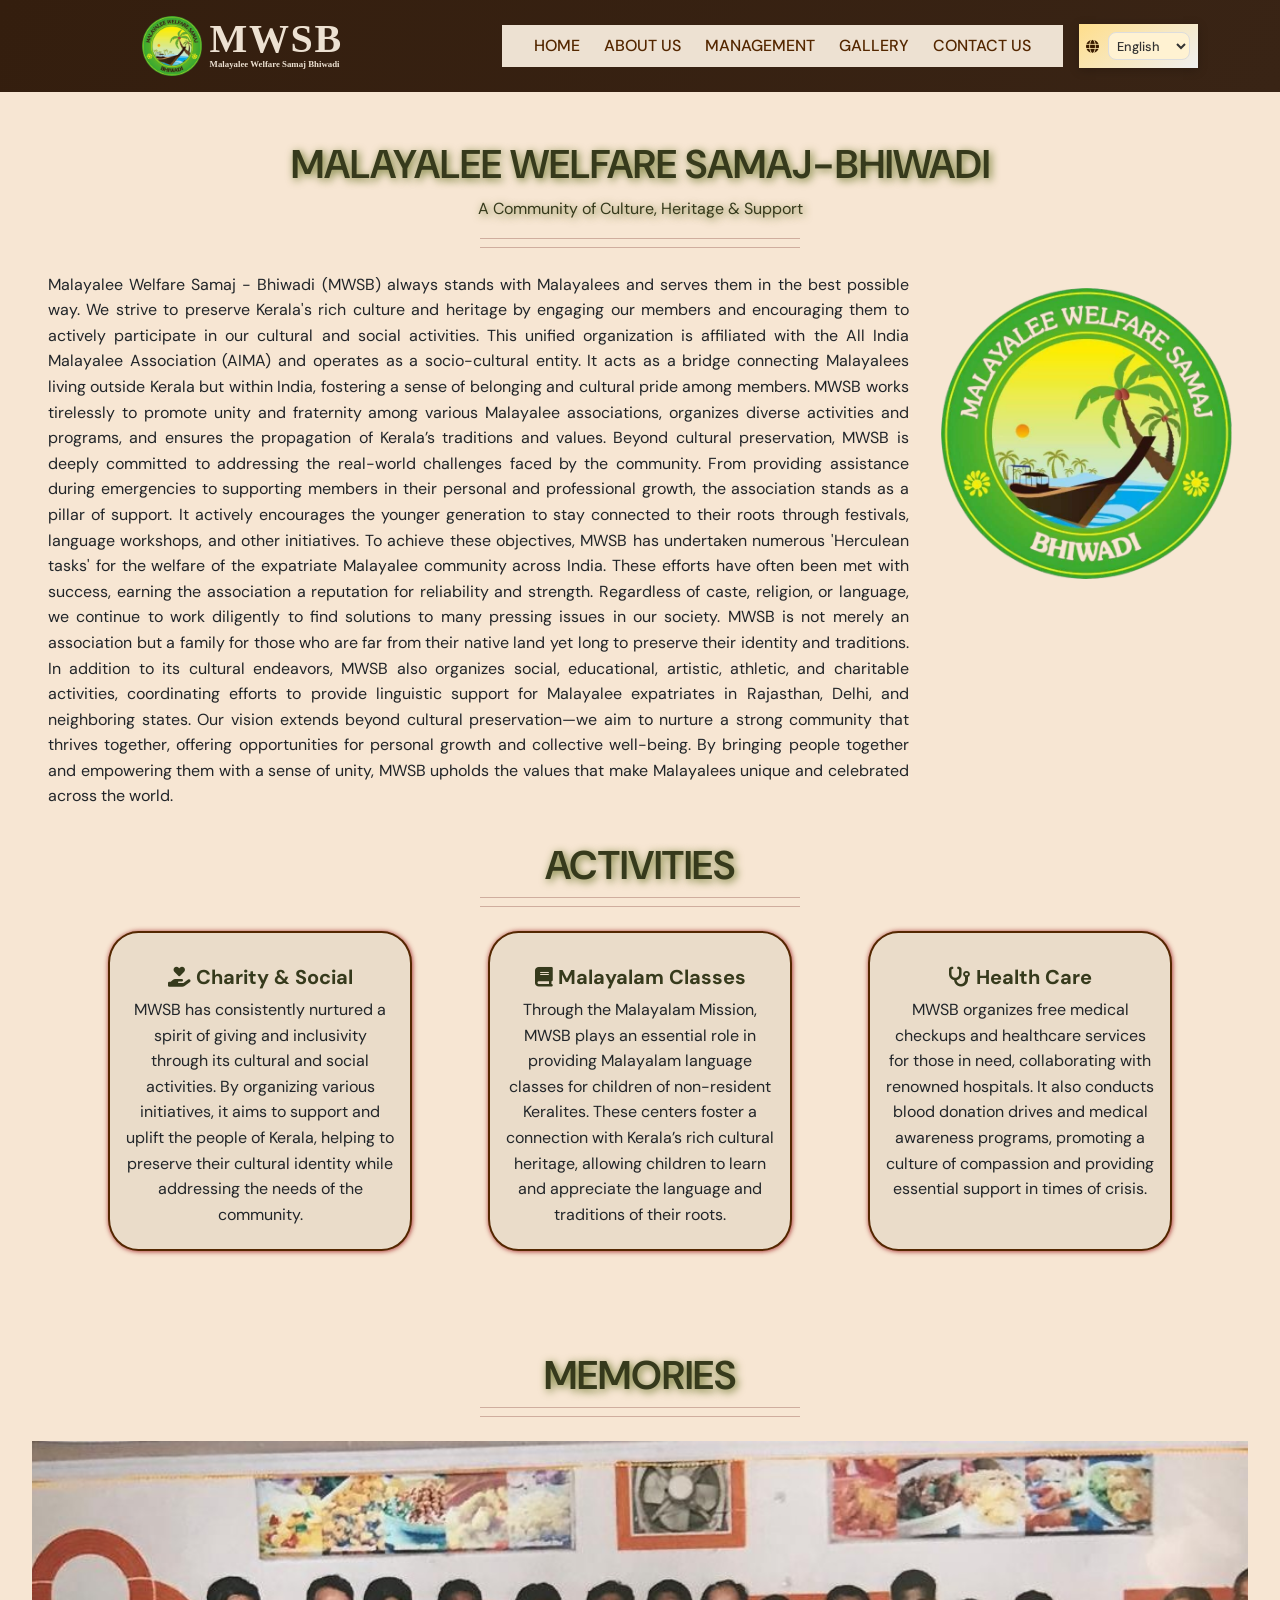
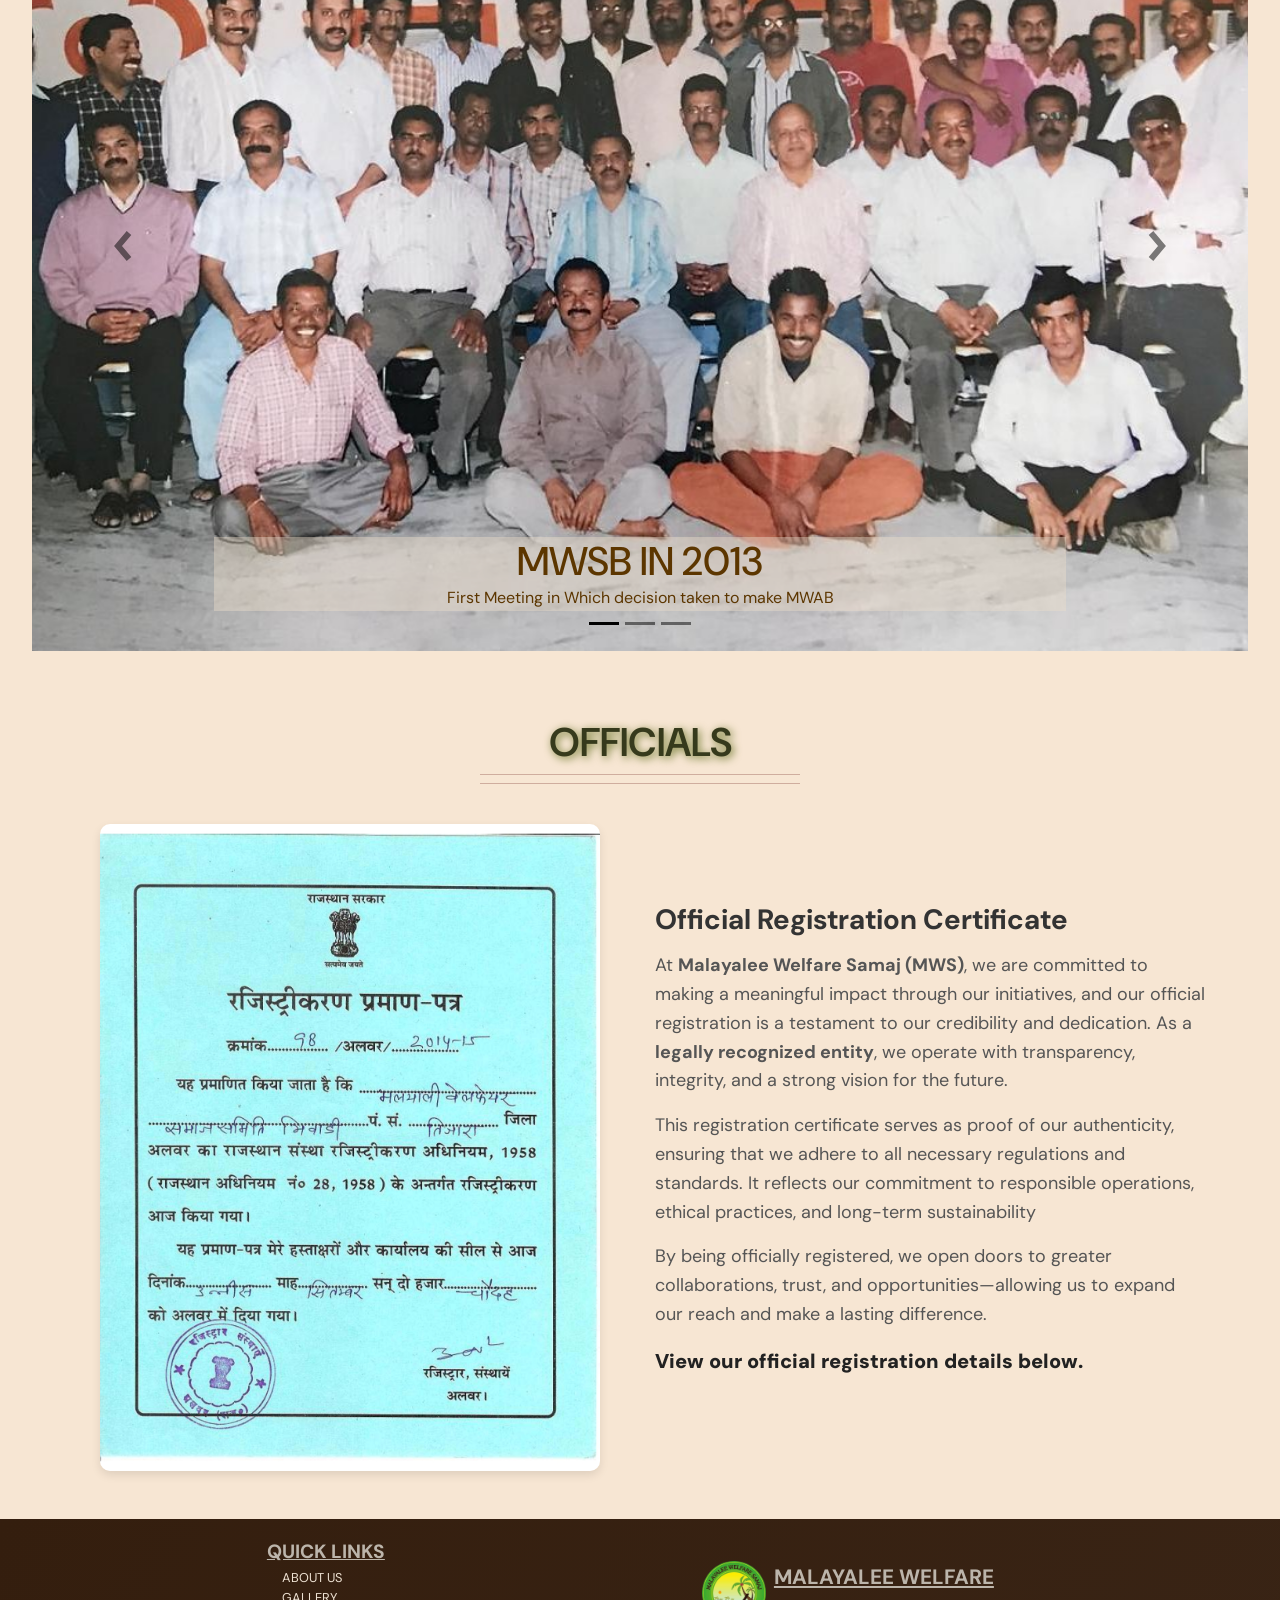
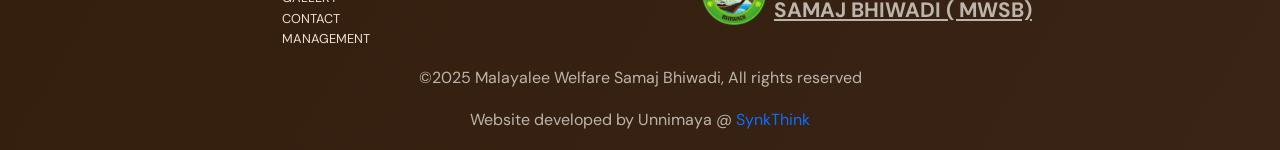
<file: index.htm>
<!DOCTYPE html>
<html lang="en">

<head>
    <meta charset="UTF-8">
    <meta name="viewport" content="width=device-width, initial-scale=1.0">
    <title>Malayalee Welfare Samaj Bhiwadi - Cultural and Social Organization</title>
    <meta name="description"
        content="Malayalee Welfare Samaj Bhiwadi (MWSB) is a socio-cultural organization fostering unity, promoting Kerala's rich cultural heritage, and supporting the Malayalee diaspora in India. Learn about our community services, education, charity work, and more.">
    <meta property="og:title" content="Malayalee Welfare Samaj Bhiwadi - Community and Cultural Organization">
    <meta property="og:description"
        content="MWSB unites the Malayalee diaspora through cultural, social, and educational activities. Join us in preserving Kerala's heritage.">
    <meta property="og:image" content="images/logo.png">
    <meta property="og:url" content="https://www.mwsb.org">
    <link href="https://cdn.jsdelivr.net/npm/bootstrap@5.3.3/dist/css/bootstrap.min.css" rel="stylesheet"
        integrity="sha384-QWTKZyjpPEjISv5WaRU9OFeRpok6YctnYmDr5pNlyT2bRjXh0JMhjY6hW+ALEwIH" crossorigin="anonymous">

    <link rel="preconnect" href="https://fonts.googleapis.com">
    <link rel="preconnect" href="https://fonts.gstatic.com" crossorigin>
    <link href="https://fonts.googleapis.com/css2?family=DM+Sans:wght@400;500;700&display=swap" rel="stylesheet">
    <link rel="stylesheet" href="https://cdnjs.cloudflare.com/ajax/libs/font-awesome/6.7.2/css/all.min.css"
        integrity="sha512-Evv84Mr4kqVGRNSgIGL/F/aIDqQb7xQ2vcrdIwxfjThSH8CSR7PBEakCr51Ck+w+/U6swU2Im1vVX0SVk9ABhg=="
        crossorigin="anonymous" referrerpolicy="no-referrer" />
    <link rel="icon" href="/images/logo.png">

    <link rel="stylesheet" href="styles/header.css">
    <link rel="stylesheet" href="styles/home.css">
    <link rel="stylesheet" href="styles/footer.css">
    <link rel="stylesheet" href="styles/certificate.css">

   
</head>

<body>
    <header>
        <div class="left-section">
            <img src="images/logo.png" alt="Logo">
            <a href="/index.html">
                <div class="brand-name">
                    <span>MWSB</span>
                    <div class="brand-description">Malayalee Welfare Samaj Bhiwadi</div>
                </div>

            </a>

        </div>

        <div class="right-section">

            
             
                <nav class="nav-links">
                    <a href="/index.html" class="nav-link">HOME</a>
                    <a href="/about.html" class="nav-link">ABOUT US</a>
                    <a href="/management.html" class="nav-link">MANAGEMENT</a>
                    <a href="/gallery.html" class="nav-link">GALLERY</a>
                    <a href="/contact.html" class="nav-link">CONTACT US</a>
                </nav>
                <nav class="mobile-nav" id="mobileNav">
                    <a href="/index.html" class="nav-link nav-link-phone">Home</a>
                    <a href="/about.html" class="nav-link nav-link-phone">About Us</a>
                    <a href="/management.html" class="nav-link nav-link-phone">Management</a>
                    <a href="/gallery.html" class="nav-link nav-link-phone">Gallery</a>
                    <a href="/contact.html" class="nav-link nav-link-phone">Contact Us</a>
                </nav>

     
                <div class="language-toggle">
                    <i class="fa-solid fa-globe"></i>
                    <select id="language" onchange="switchLanguage()">
                        <option value="en" selected>English</option>
                        <option value="hi">हिंदी</option>
                        <option value="ml" class="malayalam-header">മലയാളം</option>
                    </select>
                </div>
                <i class="fa-solid fa-bars menu-toggle" id="menuToggle" aria-label="Toggle Navigation"></i>

    
        </div>
    </header>
    <main>
        <div class="main-heading">
            <h1>MALAYALEE WELFARE SAMAJ-BHIWADI</h1>
            <p class="hero-subtitle">A Community of Culture, Heritage & Support</p>
            <hr>

            <hr>
        </div>

        <div class="hero">

            <div class="right-image-hero">
                <img src="images/logo.png" alt="Malayalee Welfare Samaj Bhiwadi logo">

            </div>
            <div class="left-hero">
                <div id="fullText" class="text-content">
                    Malayalee Welfare Samaj - Bhiwadi (MWSB) always stands with Malayalees and serves them in the
                    best possible way. We strive to preserve Kerala's rich culture and heritage by engaging our members
                    and encouraging them to actively participate in our cultural and social activities. This unified
                    organization is affiliated with the All India Malayalee Association (AIMA) and operates as a
                    socio-cultural entity. It acts as a bridge connecting Malayalees living outside Kerala but within
                    India, fostering a sense of belonging and cultural pride among members.

                    MWSB works tirelessly to promote unity and fraternity among various Malayalee associations,
                    organizes diverse activities and programs, and ensures the propagation of Kerala’s traditions and
                    values. Beyond cultural preservation, MWSB is deeply committed to addressing the real-world
                    challenges faced by the community. From providing assistance during emergencies to supporting
                    members in their personal and professional growth, the association stands as a pillar of support. It
                    actively encourages the younger generation to stay connected to their roots through festivals,
                    language workshops, and other initiatives.

                    To achieve these objectives, MWSB has undertaken numerous 'Herculean tasks' for the welfare of the
                    expatriate Malayalee community across India. These efforts have often been met with success, earning
                    the association a reputation for reliability and strength. Regardless of caste, religion, or
                    language, we continue to work diligently to find solutions to many pressing issues in our society.
                    MWSB is not merely an association but a family for those who are far from their native land yet long
                    to preserve their identity and traditions.

                    In addition to its cultural endeavors, MWSB also organizes social, educational, artistic, athletic,
                    and charitable activities, coordinating efforts to provide linguistic support for Malayalee
                    expatriates in Rajasthan, Delhi, and neighboring states. Our vision extends beyond cultural
                    preservation—we aim to nurture a strong community that thrives together, offering opportunities for
                    personal growth and collective well-being. By bringing people together and empowering them with a
                    sense of unity, MWSB upholds the values that make Malayalees unique and celebrated across the world.
                </div>
                <button id="readMoreBtn" class="read-more-btn">Read More</button>
                <button id="readMoreBtnDefault" class="read-more-btn-default">Read More</button>

            </div>
            <div class="right-hero">
                <img src="images/logo.png" alt="Logo">
            </div>
        </div>
        
        <div class="main-heading activities-heading">
            <h1>ACTIVITIES</h1>
            <hr>

            <hr>

        </div>
        <div class="tasks">
            <div class="tasks-performed">
                <h5 class="tasks-heading" style="color: #363a1c; font-weight: bold;"><i
                        class="fa-solid fa-hand-holding-heart"></i> Charity & Social</h5>
                <div class="tasks-content">MWSB has consistently nurtured a spirit of giving and inclusivity through its
                    cultural and social activities. By organizing various initiatives, it aims to support and uplift the
                    people of Kerala, helping to preserve their cultural identity while addressing the needs of the
                    community.</div>
            </div>

            <div class="tasks-performed">
                <h5 class="tasks-heading" style="color: #363a1c; font-weight: bold;"><i class="fa-solid fa-book"></i>
                    Malayalam Classes</h5>
                <div class="tasks-content">Through the Malayalam Mission, MWSB plays an essential role in providing
                    Malayalam language classes for children of non-resident Keralites. These centers foster a connection
                    with Kerala’s rich cultural heritage, allowing children to learn and appreciate the language and
                    traditions of their roots.</div>
            </div>

            <div class="tasks-performed">
                <h5 class="tasks-heading" style="color: #363a1c; font-weight: bold;"><i
                        class="fa-solid fa-stethoscope"></i> Health Care</h5>
                <div class="tasks-content">MWSB organizes free medical checkups and healthcare services for those in
                    need, collaborating with renowned hospitals. It also conducts blood donation drives and medical
                    awareness programs, promoting a culture of compassion and providing essential support in times of
                    crisis.</div>
            </div>

        </div>

        <div class="main-heading">
            <h1>MEMORIES</h1>
            <hr>

            <hr>

        </div>
        <div id="mainpageCarousel" class="carousel h-60 carousel-dark slide">
            <div class="carousel-indicators">
                <button type="button" data-bs-target="#mainpageCarousel" data-bs-slide-to="0" class="active"
                    aria-current="true" aria-label="Slide 1" style="background-color: rgb(0, 0, 0)"></button>
                <button type="button" data-bs-target="#mainpageCarousel" data-bs-slide-to="1" aria-label="Slide 2"
                    style="background-color: rgb(0, 0, 0)"></button>
                <button type="button" data-bs-target="#mainpageCarousel" data-bs-slide-to="2" aria-label="Slide 3"
                    style="background-color: rgb(0, 0, 0)"></button>
            </div>
            <div class="carousel-inner  carousel-self">
                <div class="carousel-item  active" data-bs-interval="1000">
                    <img src="images/home/index (1).jpg" class="d-block w-100 carousel-image" alt="...">
                    <div class="carousel-caption d-none d-md-block ">
                        <h1>MWSB IN 2013</h1>
                        <p>First Meeting in Which decision taken to make MWAB</p>
                    </div>
                </div>
                <div class="carousel-item" data-bs-interval="2000">
                    <img src="images/home/index (4).jpg" class="d-block w-100 carousel-image" alt="...">
                    <div class="carousel-caption d-none d-md-block">
                        <h1>MALAYALAM MISSION</h1>
                        <p>Rajasthan North Chapter Inauguration
                        </p>
                    </div>
                </div>

                <div class="carousel-item" data-bs-interval="2000">
                    <img src="images/home/index (5).jpg" class="d-block w-100 carousel-image" alt="...">
                    <div class="carousel-caption d-none d-md-block">
                        <h1>MALAYALAM CLASSES</h1>
                        <p>First Malayalam Class</p>
                    </div>
                </div>

            </div>
            <button class="carousel-control-prev" type="button" data-bs-target="#mainpageCarousel" data-bs-slide="prev">
                <span class="carousel-control-prev-icon" aria-hidden="true"></span>
                <span class="visually-hidden">Previous</span>
            </button>
            <button class="carousel-control-next" type="button" data-bs-target="#mainpageCarousel" data-bs-slide="next">
                <span class="carousel-control-next-icon" aria-hidden="true"></span>
                <span class="visually-hidden">Next</span>
            </button>
        </div>
    <br>
    <br>
        <div class="main-heading">
            <h1>OFFICIALS</h1>
            <hr>

            <hr>

        </div>
        <section class="certificate-section">
            <div class="certificate-container">
                <div class="certificate-image certificate-image-hero">
                    <img src="images/home/certificate.jpg" alt="MWS Registration Certificate">
                </div>
                <div class="certificate-content">
                    <h2 class="certificate-title">Official Registration Certificate</h2>
                    <p class="certificate-description">
                        At <strong>Malayalee Welfare Samaj (MWS)</strong>, we are committed to making a meaningful impact through our initiatives, and our official registration is a testament to our credibility and dedication.  
                        As a <strong>legally recognized entity</strong>, we operate with transparency, integrity, and a strong vision for the future.  
                    </p>
                    <p class="certificate-description">
                        This registration certificate serves as proof of our authenticity, ensuring that we adhere to all necessary regulations and standards. It reflects our commitment to responsible operations, ethical practices, and long-term sustainability.  
                    </p>
                    <p class="certificate-description">
                        By being officially registered, we open doors to greater collaborations, trust, and opportunities—allowing us to expand our reach and make a lasting difference.  
                    </p>
                    <p class="certificate-note"><strong>View our official registration details below.</strong></p>
                </div>
                <div class="certificate-image  certificate-right-image-hero">
                    <img src="images/home/certificate.jpg" alt="MWS Registration Certificate">
                </div>
            </div>
        </section>
        
        <!-- <div class="hero">

            <div class="right-image-hero">
                <img src="images/home/certificate.jpg" alt="Welfare Samaj certificate">

            </div>
            <div class="right-hero">
                <img src="images/home/certificate.jpg" alt="Logo">
            </div>
            <div class="left-hero">
                <div id="fullText" class="text-content">At MWS, we are committed to making a meaningful impact through our initiatives, and our official registration is a testament to our credibility and dedication. As a legally recognized entity, we operate with transparency, integrity, and a strong vision for the future.

                    This registration certificate serves as proof of our authenticity, ensuring that we adhere to all necessary regulations and standards. It reflects our commitment to responsible operations, ethical practices, and long-term sustainability.
                    
                    By being officially registered, we open doors to greater collaborations, trust, and opportunities—allowing us to expand our reach and make a lasting difference. We invite you to explore our work and join us in our journey toward positive change.
                    
                    View our official registration details below.
                </div>
                
               

            </div>
            
        </div> -->
    </main>
    <footer>

        <div class="footer-inside">


            <div class="mid-footer">
                <div class="mid-footer-heading">QUICK LINKS</div>
                <div>
                    <ul>
                        <a href="/about.html">
                            <li>ABOUT US</li>
                        </a>
                        <a href="/gallery.html">
                            <li>GALLERY</li>
                        </a>
                        <a href="/contact.html">
                            <li>CONTACT</li>
                        </a>
                        <a href="/management.html">
                            <li>MANAGEMENT</li>
                        </a>
                    </ul>
                </div>
            </div>
            <div class="last-footer">
                <div><img src="/images/logo.png" alt=""></div>
                <div class="last-footer-heading">MALAYALEE WELFARE <br>SAMAJ BHIWADI ( MWSB)</div>
            </div>
        </div>
        <p>&copy;2025 Malayalee Welfare Samaj Bhiwadi, All rights reserved </p>
        <p>Website developed by Unnimaya @ <a href="https://algorithmtest.github.io/synkthink/">SynkThink</a> </p>
    </footer>

    <div class="overlay" id="overlay">
        <img src="images/overlay/overlay.jpg" alt="Loading...">
    </div>
    <script src="https://cdn.jsdelivr.net/npm/bootstrap@5.3.3/dist/js/bootstrap.bundle.min.js"
        integrity="sha384-YvpcrYf0tY3lHB60NNkmXc5s9fDVZLESaAA55NDzOxhy9GkcIdslK1eN7N6jIeHz"
        crossorigin="anonymous"></script>

    <script>
        // Hide the overlay after 3 seconds
        setTimeout(() => {
            document.getElementById("overlay").classList.add("hidden");
        }, 0);

        // Hide overlay on click
        document.getElementById("overlay").addEventListener("click", () => {
            document.getElementById("overlay").classList.add("hidden");
        });
    </script>
    <script src="script/header.js"></script>
    <script src="script/defaultTranslationHome.js"></script>
    <script src="script/translationHome.js"></script>

</body>

</html>
</file>
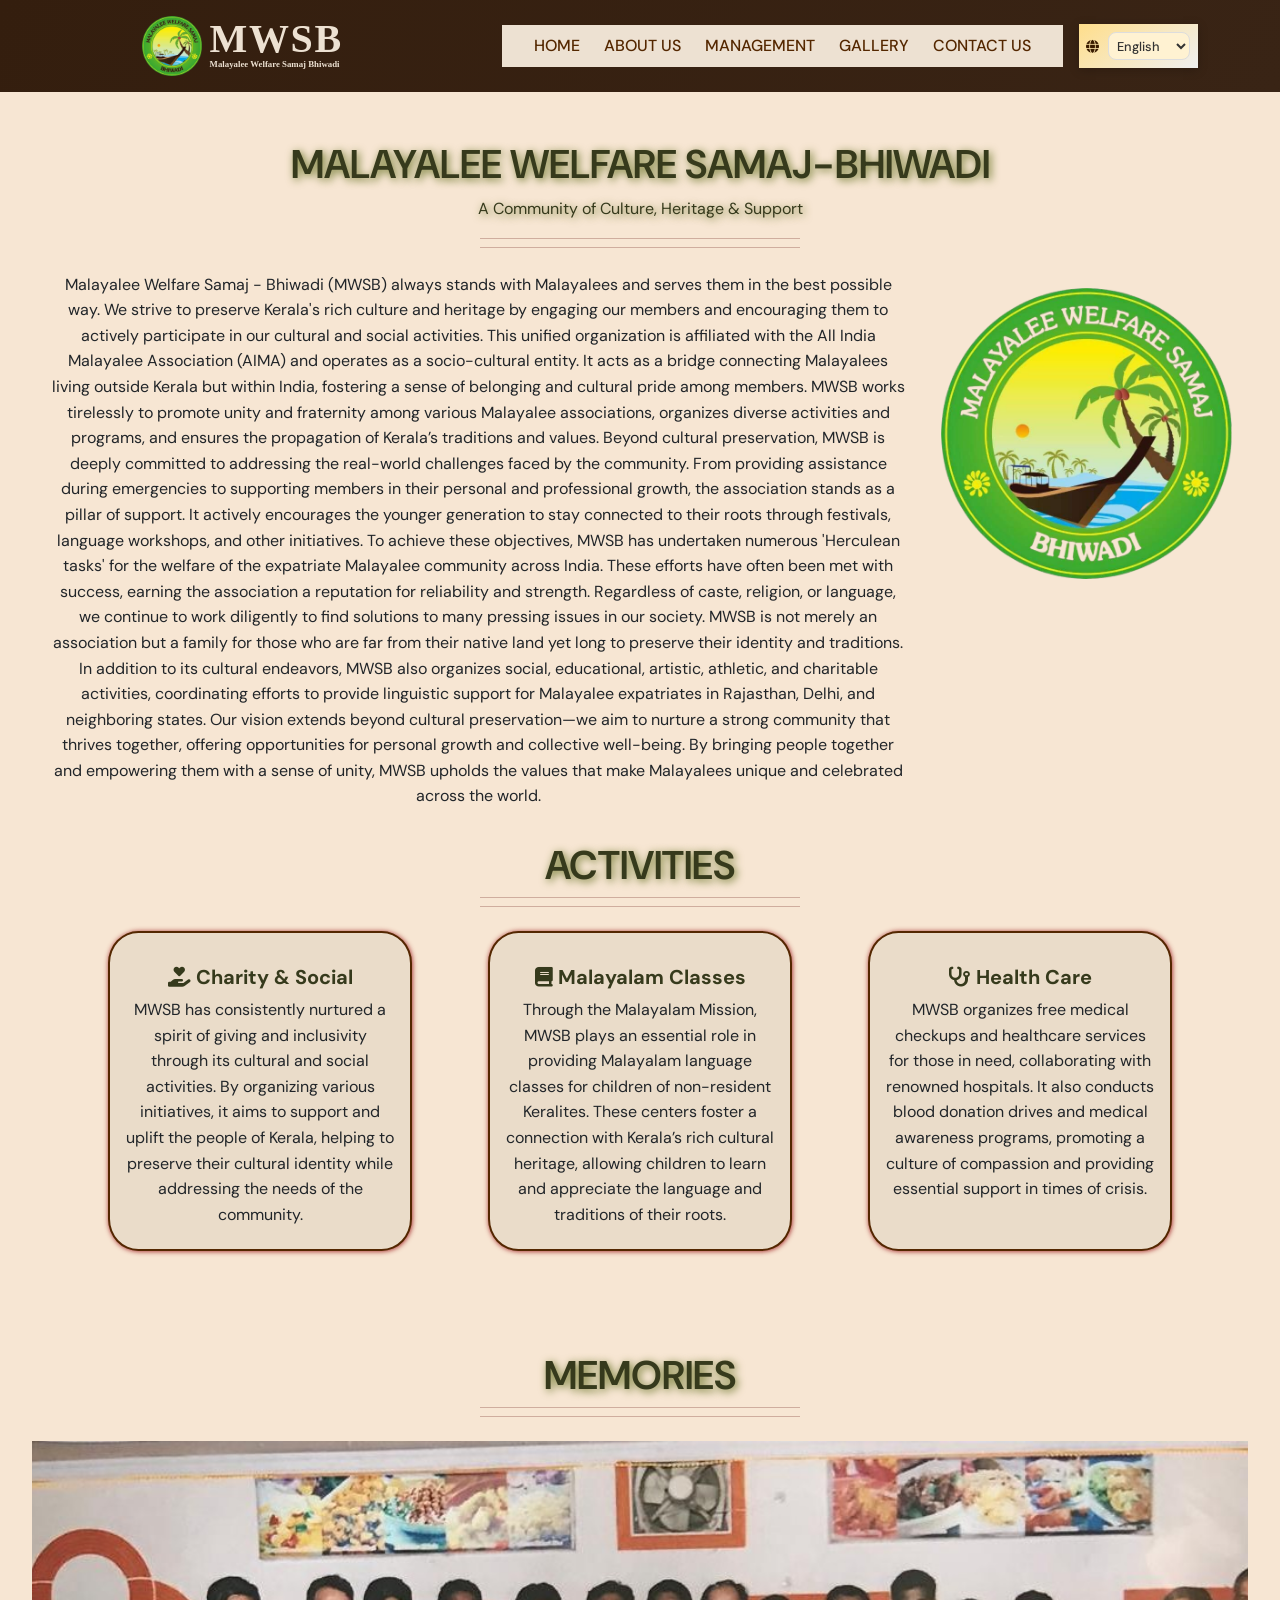
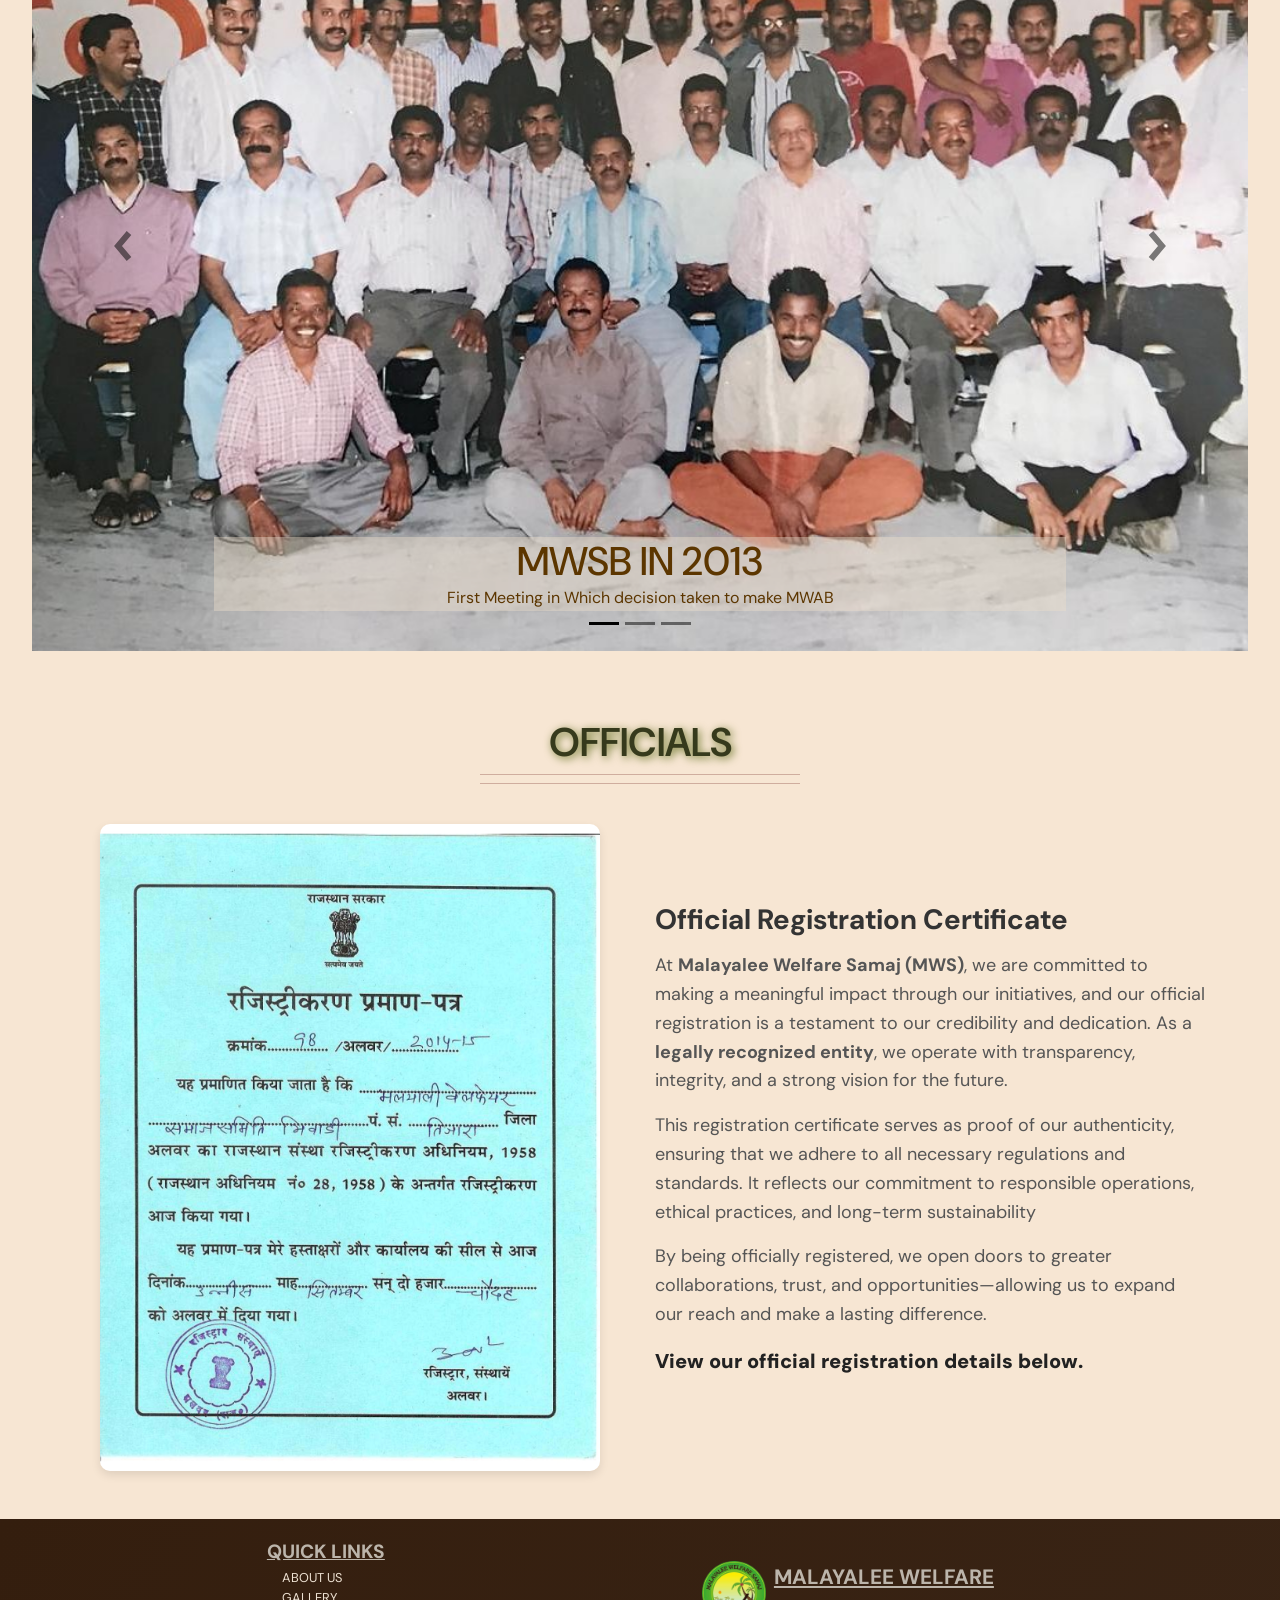
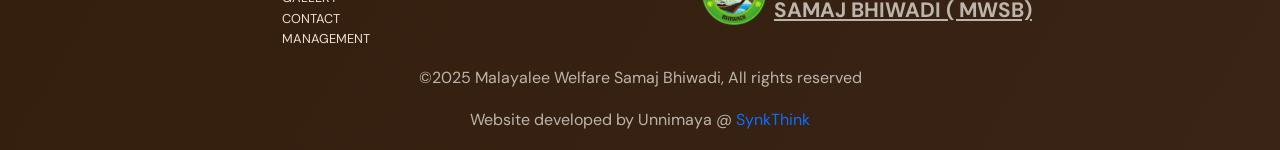
<file: index.html>
<!DOCTYPE html>
<html lang="en">

<head>
    <meta charset="UTF-8">
    <meta name="viewport" content="width=device-width, initial-scale=1.0">
    <title>Malayalee Welfare Samaj Bhiwadi - Cultural and Social Organization</title>
    <meta name="description"
        content="Malayalee Welfare Samaj Bhiwadi (MWSB) is a socio-cultural organization fostering unity, promoting Kerala's rich cultural heritage, and supporting the Malayalee diaspora in India. Learn about our community services, education, charity work, and more.">
    <meta property="og:title" content="Malayalee Welfare Samaj Bhiwadi - Community and Cultural Organization">
    <meta property="og:description"
        content="MWSB unites the Malayalee diaspora through cultural, social, and educational activities. Join us in preserving Kerala's heritage.">
    <meta property="og:image" content="images/logo.png">
    <meta property="og:url" content="https://www.mwsb.org">
    <link href="https://cdn.jsdelivr.net/npm/bootstrap@5.3.3/dist/css/bootstrap.min.css" rel="stylesheet"
        integrity="sha384-QWTKZyjpPEjISv5WaRU9OFeRpok6YctnYmDr5pNlyT2bRjXh0JMhjY6hW+ALEwIH" crossorigin="anonymous">

    <link rel="preconnect" href="https://fonts.googleapis.com">
    <link rel="preconnect" href="https://fonts.gstatic.com" crossorigin>
    <link href="https://fonts.googleapis.com/css2?family=DM+Sans:wght@400;500;700&display=swap" rel="stylesheet">
    <link rel="stylesheet" href="https://cdnjs.cloudflare.com/ajax/libs/font-awesome/6.7.2/css/all.min.css"
        integrity="sha512-Evv84Mr4kqVGRNSgIGL/F/aIDqQb7xQ2vcrdIwxfjThSH8CSR7PBEakCr51Ck+w+/U6swU2Im1vVX0SVk9ABhg=="
        crossorigin="anonymous" referrerpolicy="no-referrer" />
    <link rel="icon" href="/images/logo.png">

    <link rel="stylesheet" href="styles/header.css">
    <link rel="stylesheet" href="styles/home.css">
    <link rel="stylesheet" href="styles/footer.css">
    <link rel="stylesheet" href="styles/certificate.css">

   
</head>

<body>
    <header>
        <div class="left-section">
            <img src="images/logo.png" alt="Logo">
            <a href="/index.html">
                <div class="brand-name">
                    <span>MWSB</span>
                    <div class="brand-description">Malayalee Welfare Samaj Bhiwadi</div>
                </div>

            </a>

        </div>

        <div class="right-section">

         
                <nav class="nav-links">
                    <a href="index.html" class="nav-link">HOME</a>
                    <a href="about.html" class="nav-link">ABOUT US</a>
                    <a href="management.html" class="nav-link">MANAGEMENT</a>
                    <a href="gallery.html" class="nav-link">GALLERY</a>
                    <a href="contact.html" class="nav-link">CONTACT US</a>
                </nav>
                <nav class="mobile-nav" id="mobileNav">
                    <a href="index.html" class="nav-link nav-link-phone">Home</a>
                    <a href="about.html" class="nav-link nav-link-phone">About Us</a>
                    <a href="management.html" class="nav-link nav-link-phone">Management</a>
                    <a href="gallery.html" class="nav-link nav-link-phone">Gallery</a>
                    <a href="contact.html" class="nav-link nav-link-phone">Contact Us</a>
                </nav>


     
                <div class="language-toggle">
                    <i class="fa-solid fa-globe"></i>
                    <select id="language" onchange="switchLanguage()">
                        <option value="en" selected>English</option>
                        <option value="hi">हिंदी</option>
                        <option value="ml" class="malayalam-header">മലയാളം</option>
                    </select>
                </div>
                <i class="fa-solid fa-bars menu-toggle" id="menuToggle" aria-label="Toggle Navigation"></i>

    
        </div>
    </header>
    <main>
        <div class="main-heading">
            <h1>MALAYALEE WELFARE SAMAJ-BHIWADI</h1>
            <p class="hero-subtitle">A Community of Culture, Heritage & Support</p>
            <hr>

            <hr>
        </div>

        <div class="hero">

            <div class="right-image-hero">
                <img src="images/logo.png" alt="Malayalee Welfare Samaj Bhiwadi logo">

            </div>
            <div class="left-hero">
                <div id="fullText" class="text-content">
                    Malayalee Welfare Samaj - Bhiwadi (MWSB) always stands with Malayalees and serves them in the
                    best possible way. We strive to preserve Kerala's rich culture and heritage by engaging our members
                    and encouraging them to actively participate in our cultural and social activities. This unified
                    organization is affiliated with the All India Malayalee Association (AIMA) and operates as a
                    socio-cultural entity. It acts as a bridge connecting Malayalees living outside Kerala but within
                    India, fostering a sense of belonging and cultural pride among members.

                    MWSB works tirelessly to promote unity and fraternity among various Malayalee associations,
                    organizes diverse activities and programs, and ensures the propagation of Kerala’s traditions and
                    values. Beyond cultural preservation, MWSB is deeply committed to addressing the real-world
                    challenges faced by the community. From providing assistance during emergencies to supporting
                    members in their personal and professional growth, the association stands as a pillar of support. It
                    actively encourages the younger generation to stay connected to their roots through festivals,
                    language workshops, and other initiatives.

                    To achieve these objectives, MWSB has undertaken numerous 'Herculean tasks' for the welfare of the
                    expatriate Malayalee community across India. These efforts have often been met with success, earning
                    the association a reputation for reliability and strength. Regardless of caste, religion, or
                    language, we continue to work diligently to find solutions to many pressing issues in our society.
                    MWSB is not merely an association but a family for those who are far from their native land yet long
                    to preserve their identity and traditions.

                    In addition to its cultural endeavors, MWSB also organizes social, educational, artistic, athletic,
                    and charitable activities, coordinating efforts to provide linguistic support for Malayalee
                    expatriates in Rajasthan, Delhi, and neighboring states. Our vision extends beyond cultural
                    preservation—we aim to nurture a strong community that thrives together, offering opportunities for
                    personal growth and collective well-being. By bringing people together and empowering them with a
                    sense of unity, MWSB upholds the values that make Malayalees unique and celebrated across the world.
                </div>
                <button id="readMoreBtn" class="read-more-btn">Read More</button>
                <button id="readMoreBtnDefault" class="read-more-btn-default">Read More</button>

            </div>
            <div class="right-hero">
                <img src="images/logo.png" alt="Logo">
            </div>
        </div>
        
        <div class="main-heading activities-heading">
            <h1>ACTIVITIES</h1>
            <hr>

            <hr>

        </div>
        <div class="tasks">
            <div class="tasks-performed">
                <h5 class="tasks-heading" style="color: #363a1c; font-weight: bold;"><i
                        class="fa-solid fa-hand-holding-heart"></i> Charity & Social</h5>
                <div class="tasks-content">MWSB has consistently nurtured a spirit of giving and inclusivity through its
                    cultural and social activities. By organizing various initiatives, it aims to support and uplift the
                    people of Kerala, helping to preserve their cultural identity while addressing the needs of the
                    community.</div>
            </div>

            <div class="tasks-performed">
                <h5 class="tasks-heading" style="color: #363a1c; font-weight: bold;"><i class="fa-solid fa-book"></i>
                    Malayalam Classes</h5>
                <div class="tasks-content">Through the Malayalam Mission, MWSB plays an essential role in providing
                    Malayalam language classes for children of non-resident Keralites. These centers foster a connection
                    with Kerala’s rich cultural heritage, allowing children to learn and appreciate the language and
                    traditions of their roots.</div>
            </div>

            <div class="tasks-performed">
                <h5 class="tasks-heading" style="color: #363a1c; font-weight: bold;"><i
                        class="fa-solid fa-stethoscope"></i> Health Care</h5>
                <div class="tasks-content">MWSB organizes free medical checkups and healthcare services for those in
                    need, collaborating with renowned hospitals. It also conducts blood donation drives and medical
                    awareness programs, promoting a culture of compassion and providing essential support in times of
                    crisis.</div>
            </div>

        </div>

        <div class="main-heading">
            <h1>MEMORIES</h1>
            <hr>

            <hr>

        </div>
        <div id="mainpageCarousel" class="carousel h-60 carousel-dark slide">
            <div class="carousel-indicators">
                <button type="button" data-bs-target="#mainpageCarousel" data-bs-slide-to="0" class="active"
                    aria-current="true" aria-label="Slide 1" style="background-color: rgb(0, 0, 0)"></button>
                <button type="button" data-bs-target="#mainpageCarousel" data-bs-slide-to="1" aria-label="Slide 2"
                    style="background-color: rgb(0, 0, 0)"></button>
                <button type="button" data-bs-target="#mainpageCarousel" data-bs-slide-to="2" aria-label="Slide 3"
                    style="background-color: rgb(0, 0, 0)"></button>
            </div>
            <div class="carousel-inner  carousel-self">
                <div class="carousel-item  active" data-bs-interval="1000">
                    <img src="images/home/index (1).jpg" class="d-block w-100 carousel-image" alt="...">
                    <div class="carousel-caption d-none d-md-block ">
                        <h1>MWSB IN 2013</h1>
                        <p>First Meeting in Which decision taken to make MWAB</p>
                    </div>
                </div>
                <div class="carousel-item" data-bs-interval="2000">
                    <img src="images/home/index (4).jpg" class="d-block w-100 carousel-image" alt="...">
                    <div class="carousel-caption d-none d-md-block">
                        <h1>MALAYALAM MISSION</h1>
                        <p>Rajasthan North Chapter Inauguration
                        </p>
                    </div>
                </div>

                <div class="carousel-item" data-bs-interval="2000">
                    <img src="images/home/index (5).jpg" class="d-block w-100 carousel-image" alt="...">
                    <div class="carousel-caption d-none d-md-block">
                        <h1>MALAYALAM CLASSES</h1>
                        <p>First Malayalam Class</p>
                    </div>
                </div>

            </div>
            <button class="carousel-control-prev" type="button" data-bs-target="#mainpageCarousel" data-bs-slide="prev">
                <span class="carousel-control-prev-icon" aria-hidden="true"></span>
                <span class="visually-hidden">Previous</span>
            </button>
            <button class="carousel-control-next" type="button" data-bs-target="#mainpageCarousel" data-bs-slide="next">
                <span class="carousel-control-next-icon" aria-hidden="true"></span>
                <span class="visually-hidden">Next</span>
            </button>
        </div>
    <br>
    <br>
        <div class="main-heading">
            <h1>OFFICIALS</h1>
            <hr>

            <hr>

        </div>
        <section class="certificate-section">
            <div class="certificate-container">
                <div class="certificate-image certificate-image-hero">
                    <img src="images/home/certificate.jpg" alt="MWS Registration Certificate">
                </div>
                <div class="certificate-content">
                    <h2 class="certificate-title">Official Registration Certificate</h2>
                    <p class="certificate-description">
                        At <strong>Malayalee Welfare Samaj (MWS)</strong>, we are committed to making a meaningful impact through our initiatives, and our official registration is a testament to our credibility and dedication.  
                        As a <strong>legally recognized entity</strong>, we operate with transparency, integrity, and a strong vision for the future.  
                    </p>
                    <p class="certificate-description">
                        This registration certificate serves as proof of our authenticity, ensuring that we adhere to all necessary regulations and standards. It reflects our commitment to responsible operations, ethical practices, and long-term sustainability.  
                    </p>
                    <p class="certificate-description">
                        By being officially registered, we open doors to greater collaborations, trust, and opportunities—allowing us to expand our reach and make a lasting difference.  
                    </p>
                    <p class="certificate-note"><strong>View our official registration details below.</strong></p>
                </div>
                <div class="certificate-image  certificate-right-image-hero">
                    <img src="images/home/certificate.jpg" alt="MWS Registration Certificate">
                </div>
            </div>
        </section>
        
        <!-- <div class="hero">

            <div class="right-image-hero">
                <img src="images/home/certificate.jpg" alt="Welfare Samaj certificate">

            </div>
            <div class="right-hero">
                <img src="images/home/certificate.jpg" alt="Logo">
            </div>
            <div class="left-hero">
                <div id="fullText" class="text-content">At MWS, we are committed to making a meaningful impact through our initiatives, and our official registration is a testament to our credibility and dedication. As a legally recognized entity, we operate with transparency, integrity, and a strong vision for the future.

                    This registration certificate serves as proof of our authenticity, ensuring that we adhere to all necessary regulations and standards. It reflects our commitment to responsible operations, ethical practices, and long-term sustainability.
                    
                    By being officially registered, we open doors to greater collaborations, trust, and opportunities—allowing us to expand our reach and make a lasting difference. We invite you to explore our work and join us in our journey toward positive change.
                    
                    View our official registration details below.
                </div>
                
               

            </div>
            
        </div> -->
    </main>
    <footer>

        <div class="footer-inside">


            <div class="mid-footer">
                <div class="mid-footer-heading">QUICK LINKS</div>
                <div>
                    <ul>
                        <a href="/about.html">
                            <li>ABOUT US</li>
                        </a>
                        <a href="/gallery.html">
                            <li>GALLERY</li>
                        </a>
                        <a href="/contact.html">
                            <li>CONTACT</li>
                        </a>
                        <a href="/management.html">
                            <li>MANAGEMENT</li>
                        </a>
                    </ul>
                </div>
            </div>
            <div class="last-footer">
                <div><img src="/images/logo.png" alt=""></div>
                <div class="last-footer-heading">MALAYALEE WELFARE <br>SAMAJ BHIWADI ( MWSB)</div>
            </div>
        </div>
        <p>&copy;2025 Malayalee Welfare Samaj Bhiwadi, All rights reserved </p>
        <p>Website developed by Unnimaya @ <a href="https://algorithmtest.github.io/synkthink/">SynkThink</a> </p>
    </footer>

    <div class="overlay" id="overlay">
        <img src="images/overlay/overlay.jpg" alt="Loading...">
    </div>
    <script src="https://cdn.jsdelivr.net/npm/bootstrap@5.3.3/dist/js/bootstrap.bundle.min.js"
        integrity="sha384-YvpcrYf0tY3lHB60NNkmXc5s9fDVZLESaAA55NDzOxhy9GkcIdslK1eN7N6jIeHz"
        crossorigin="anonymous"></script>

    <script>
        // Hide the overlay after 3 seconds
        setTimeout(() => {
            document.getElementById("overlay").classList.add("hidden");
        }, 0);

        // Hide overlay on click
        document.getElementById("overlay").addEventListener("click", () => {
            document.getElementById("overlay").classList.add("hidden");
        });
    </script>
    <script src="script/header.js"></script>
    <script src="script/defaultTranslationHome.js"></script>
    <script src="script/translationHome.js"></script>

</body>

</html>
</file>
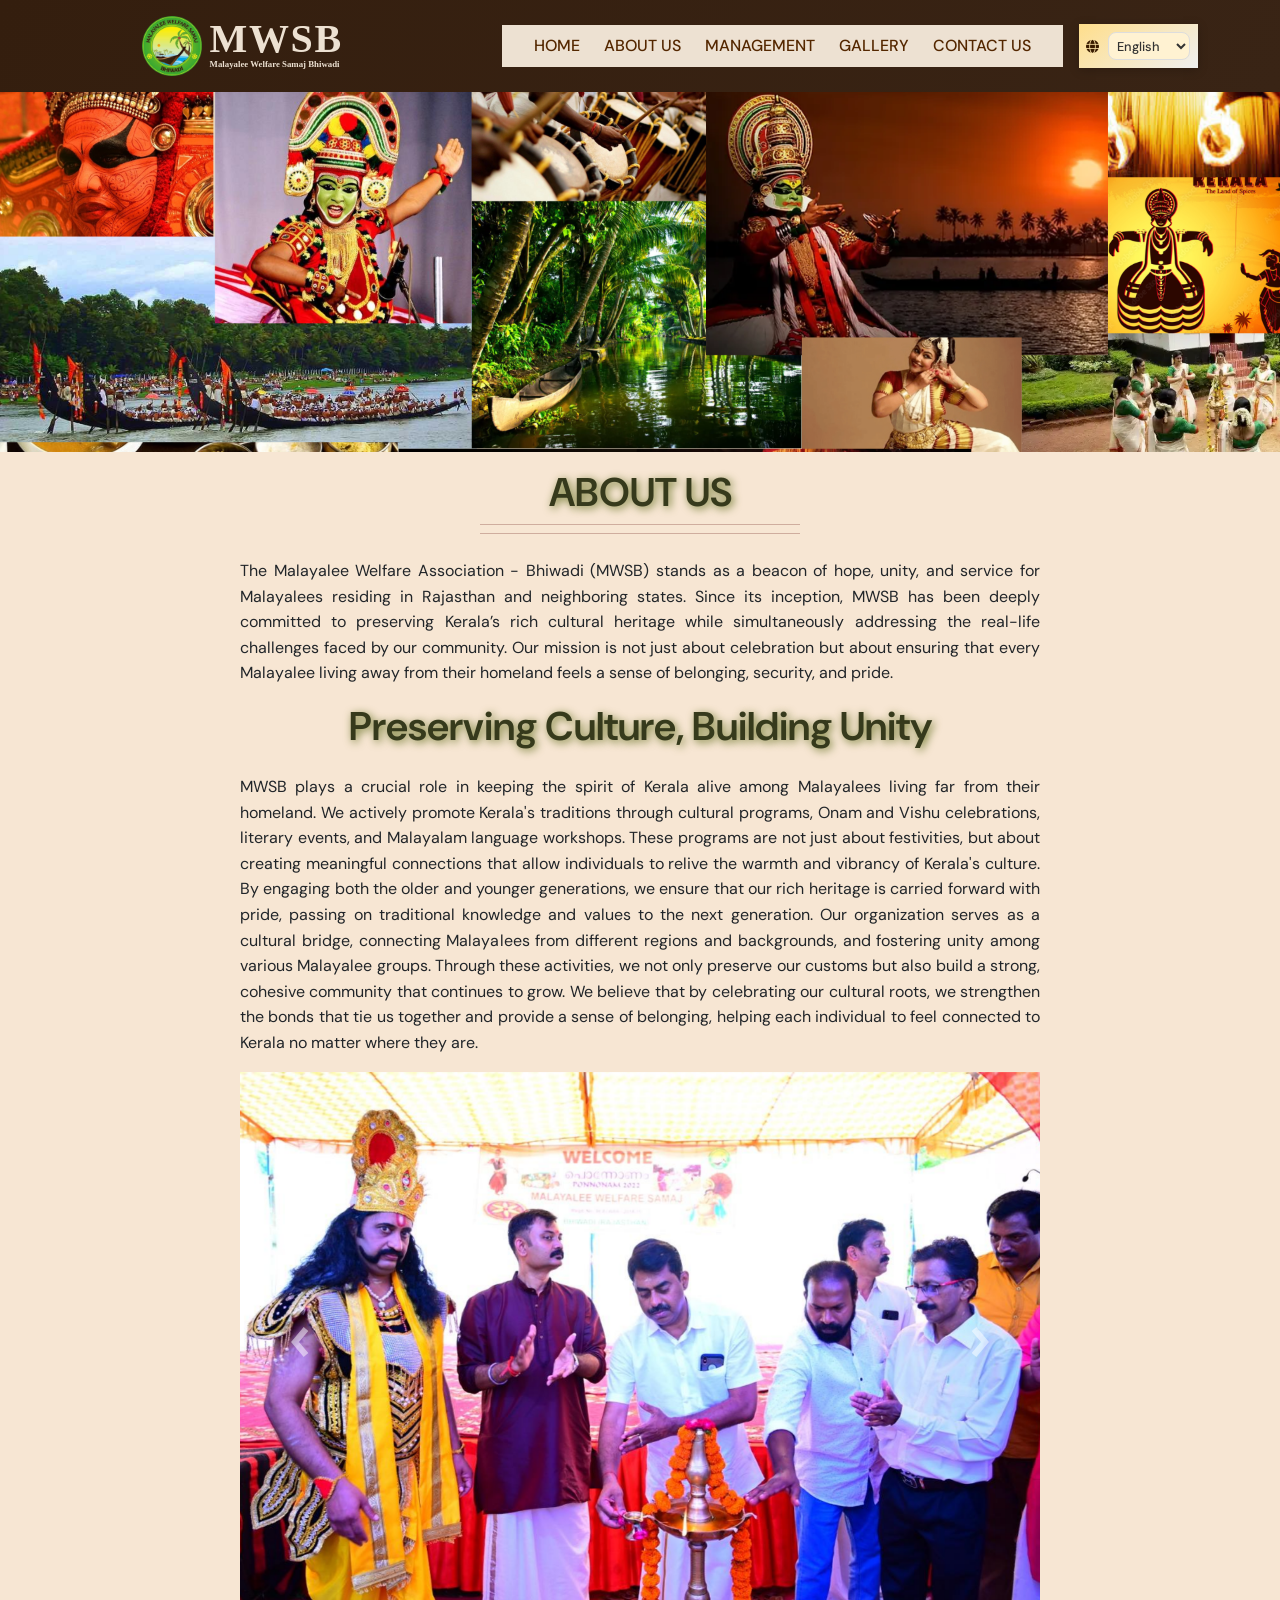
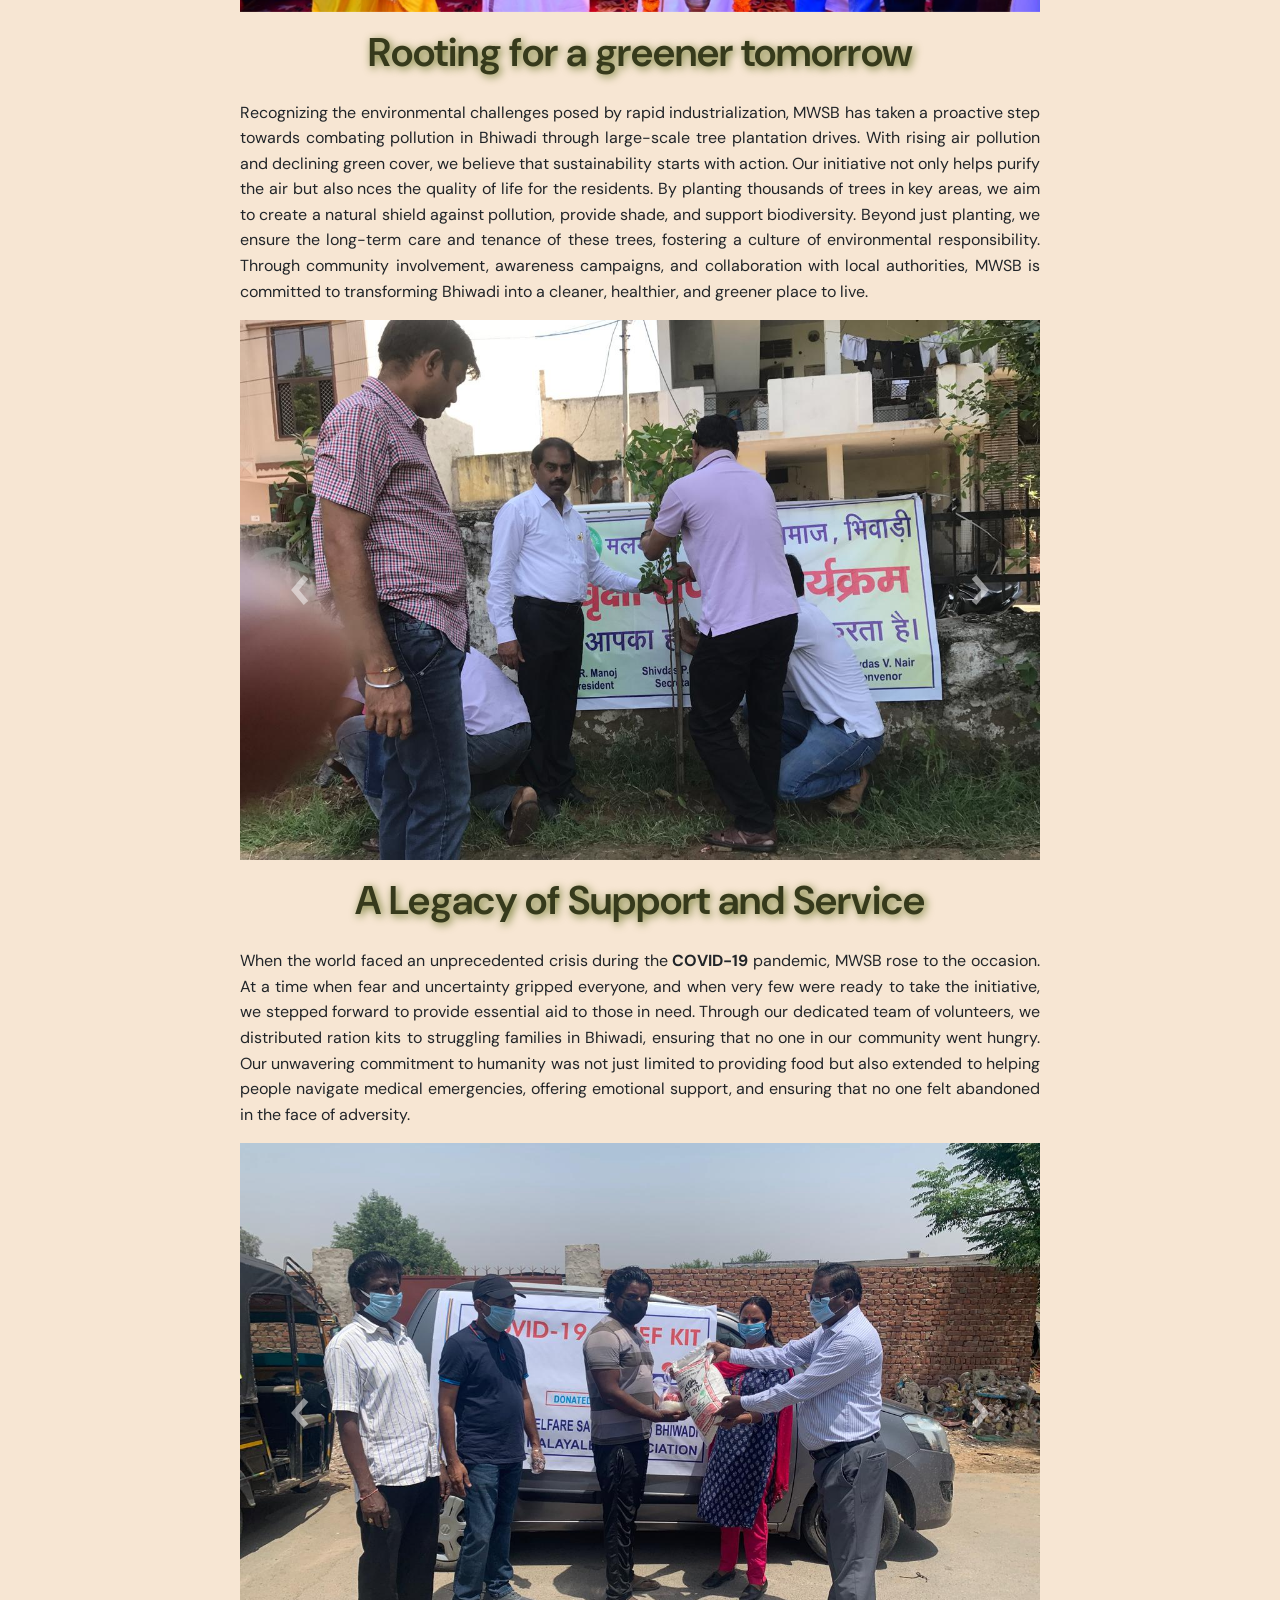
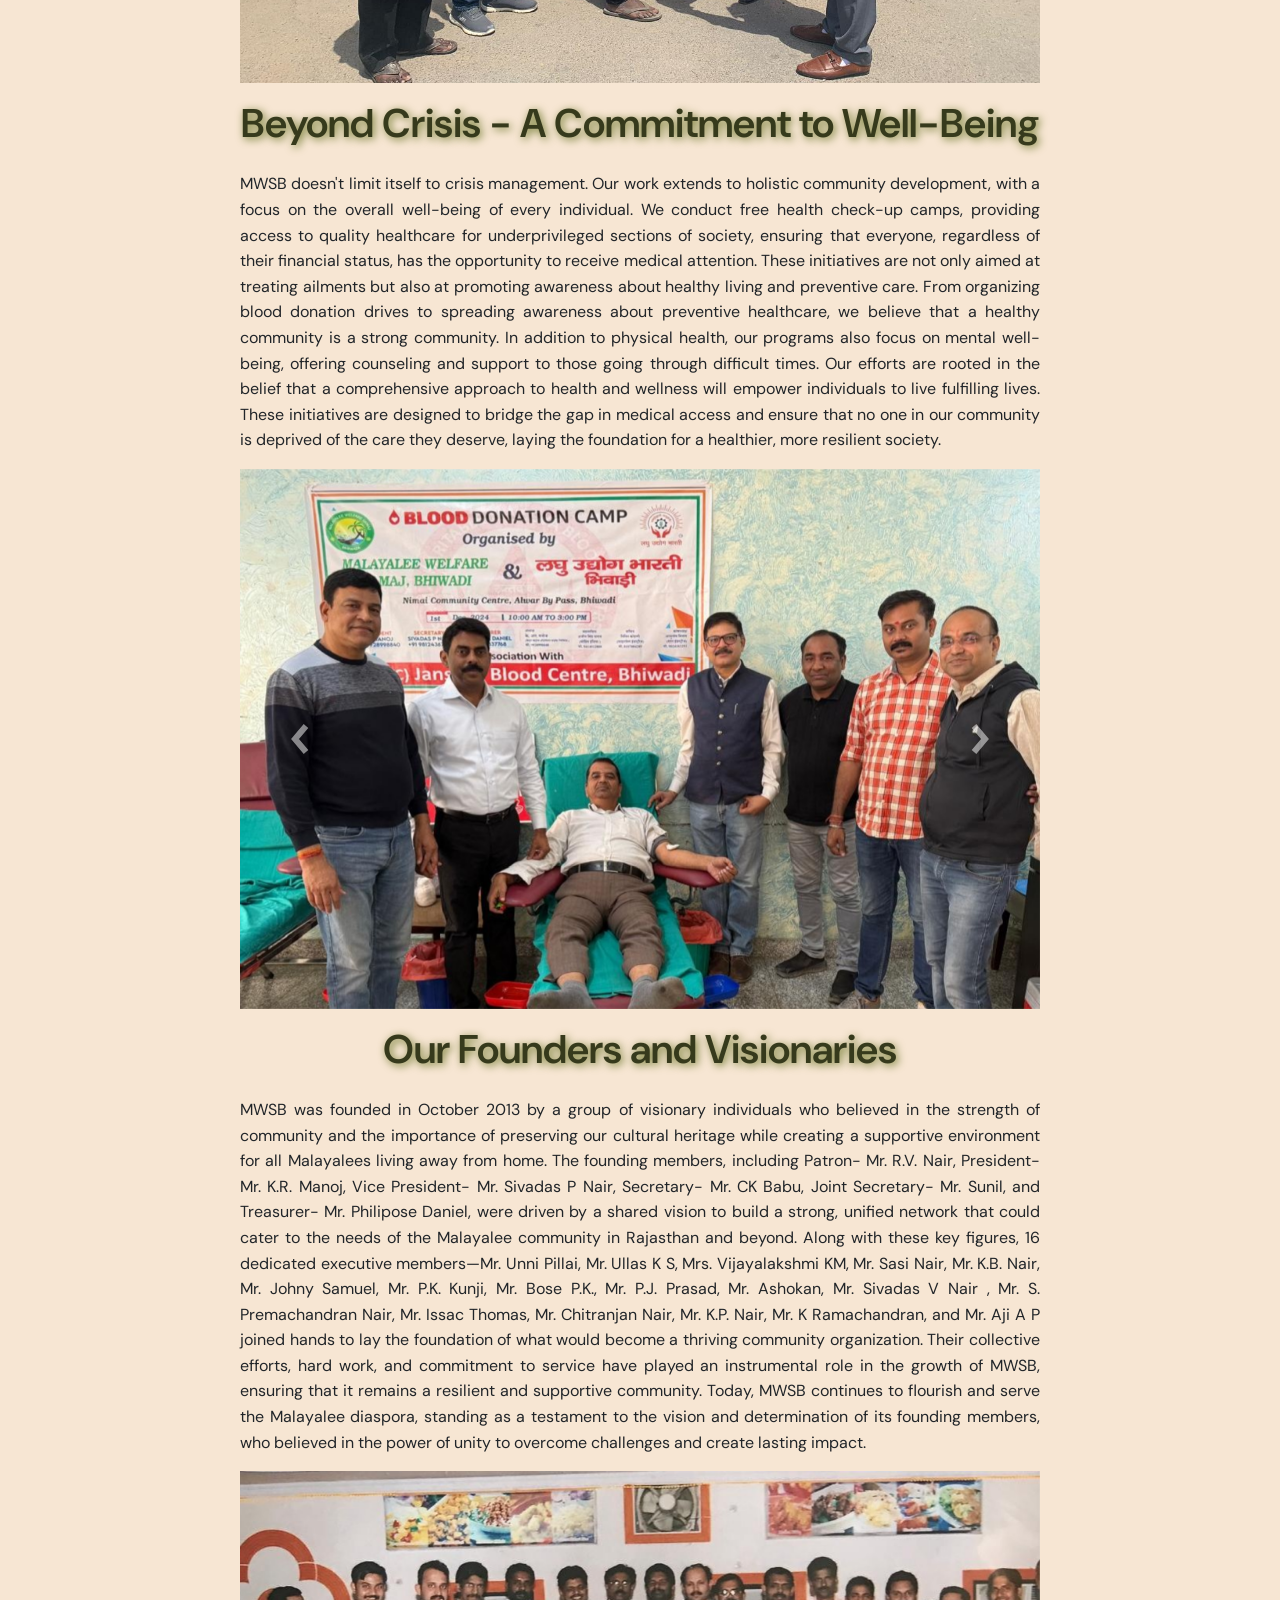
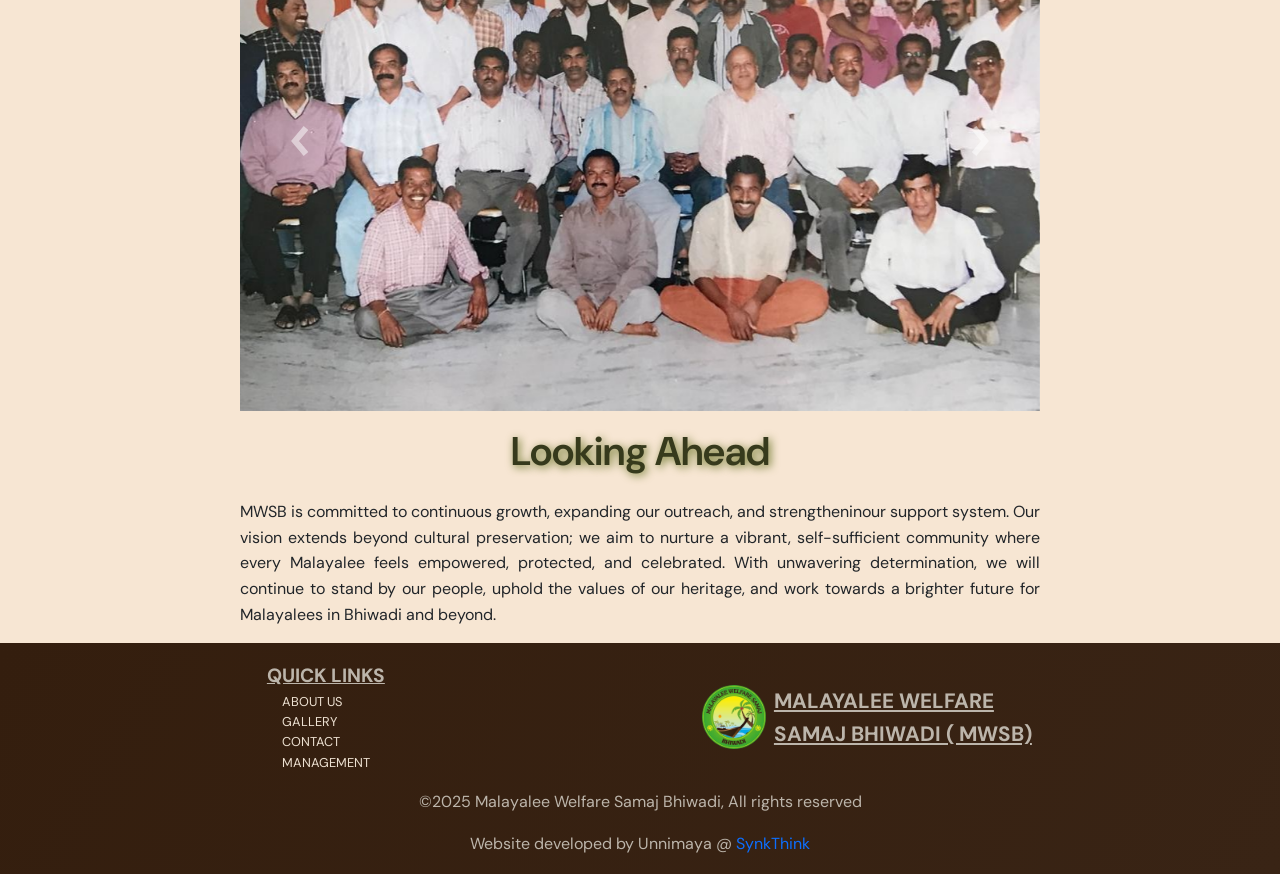
<file: about.html>
<!DOCTYPE html>
<html lang="en">

<head>
    <meta charset="UTF-8">
    <meta name="viewport" content="width=device-width, initial-scale=1.0">
    <title>Malayalee Welfare Samaj Bhiwadi - Cultural and Social Organization</title>
    <meta name="description"
        content="Malayalee Welfare Samaj Bhiwadi (MWSB) is a socio-cultural organization fostering unity, promoting Kerala's rich cultural heritage, and supporting the Malayalee diaspora in India. Learn about our community services, education, charity work, and more.">
    <meta property="og:title" content="Malayalee Welfare Samaj Bhiwadi - Community and Cultural Organization">
    <meta property="og:description"
        content="MWSB unites the Malayalee diaspora through cultural, social, and educational activities. Join us in preserving Kerala's heritage.">
    <meta property="og:image" content="images/logo.png">
    <meta property="og:url" content="https://www.mwsb.org">
    <link href="https://cdn.jsdelivr.net/npm/bootstrap@5.3.3/dist/css/bootstrap.min.css" rel="stylesheet"
        integrity="sha384-QWTKZyjpPEjISv5WaRU9OFeRpok6YctnYmDr5pNlyT2bRjXh0JMhjY6hW+ALEwIH" crossorigin="anonymous">

    <link rel="preconnect" href="https://fonts.googleapis.com">
    <link rel="preconnect" href="https://fonts.gstatic.com" crossorigin>
    <link href="https://fonts.googleapis.com/css2?family=DM+Sans:wght@400;500;700&display=swap" rel="stylesheet">
    <link rel="stylesheet" href="https://cdnjs.cloudflare.com/ajax/libs/font-awesome/6.7.2/css/all.min.css"
        integrity="sha512-Evv84Mr4kqVGRNSgIGL/F/aIDqQb7xQ2vcrdIwxfjThSH8CSR7PBEakCr51Ck+w+/U6swU2Im1vVX0SVk9ABhg=="
        crossorigin="anonymous" referrerpolicy="no-referrer" />
    <link rel="icon" href="/images/logo.png">


    <link rel="stylesheet" href="styles/header.css">
    <link rel="stylesheet" href="styles/home.css">
    <link rel="stylesheet" href="styles/footer.css">
    <link rel="stylesheet" href="styles/about.css">

</head>

<body>
    <header>
        <div class="left-section">
            <img src="images/logo.png" alt="Logo">
            <a href="/index.html">
                <div class="brand-name"><span>MWSB</span>
                    <div class="brand-description">Malayalee Welfare Samaj Bhiwadi</div>
                </div>

            </a>

        </div>

        <div class="right-section">


          
                <nav class="nav-links">
                    <a href="index.html" class="nav-link">HOME</a>
                    <a href="about.html" class="nav-link">ABOUT US</a>
                    <a href="management.html" class="nav-link">MANAGEMENT</a>
                    <a href="gallery.html" class="nav-link">GALLERY</a>
                    <a href="contact.html" class="nav-link">CONTACT US</a>
                </nav>
                <nav class="mobile-nav" id="mobileNav">
                    <a href="index.html" class="nav-link nav-link-phone">Home</a>
                    <a href="about.html" class="nav-link nav-link-phone">About Us</a>
                    <a href="management.html" class="nav-link nav-link-phone">Management</a>
                    <a href="gallery.html" class="nav-link nav-link-phone">Gallery</a>
                    <a href="contact.html" class="nav-link nav-link-phone">Contact Us</a>
                </nav>


            <div class="language-toggle">
                <i class="fa-solid fa-globe"></i>
                <select id="language" onchange="switchLanguage()">
                    <option value="en" selected>English</option>
                    <option value="hi">हिंदी</option>
                    <option value="ml" class="malayalam-header">മലയാളം</option>
                </select>
            </div>
            <i class="fa-solid fa-bars menu-toggle" id="menuToggle" aria-label="Toggle Navigation"></i>


        </div>
    </header>
    <div class="heading-img">
        <img src="images/heading/head2.png" alt="">
    </div>
    <div class="main-heading">
        <h1 class="aboutUsHeading main-titles">ABOUT US</h1>
        <hr>
        <hr>

    </div>
    <main>




        <p class="aboutUsParagraph">
            The Malayalee Welfare Association - Bhiwadi (MWSB) stands as a beacon of hope, unity, and service for
            Malayalees residing in Rajasthan and neighboring states. Since its inception, MWSB has been deeply
            committed to preserving Kerala's rich cultural heritage while simultaneously addressing the real-life
            challenges faced by our community. Our mission is not just about celebration but about ensuring that
            every Malayalee living away from their homeland feels a sense of belonging, security, and pride.
        </p>
       

        <div class="main-heading">
            <h1 class="aboutUsHeading">Preserving Culture, Building Unity</h1>

        </div>

        <p class="aboutUsParagraph">
            MWSB plays a crucial role in keeping the spirit of Kerala alive among Malayalees living far from their
            homeland. We actively promote Kerala's traditions through cultural programs, Onam and Vishu celebrations,
            literary events, and Malayalam language workshops. These programs are not just about festivities, but about
            creating meaningful connections that allow individuals to relive the warmth and vibrancy of Kerala's
            culture. By engaging both the older and younger generations, we ensure that our rich heritage is carried
            forward with pride, passing on traditional knowledge and values to the next generation. Our organization
            serves as a cultural bridge, connecting Malayalees from different regions and backgrounds, and fostering
            unity among various Malayalee groups. Through these activities, we not only preserve our customs but also
            build a strong, cohesive community that continues to grow. We believe that by celebrating our cultural
            roots, we strengthen the bonds that tie us together and provide a sense of belonging, helping each
            individual to feel connected to Kerala no matter where they are.
        </p>


        <div id="eventCarousel" class="carousel slide" data-bs-ride="carousel">
            <div class="carousel-inner">
                <div class="carousel-item active" data-bs-interval="4000">
                    <img src="images/culture3.jpg" class="d-block w-100" alt="...">

                </div>


                <div class="carousel-item" data-bs-interval="4000">
                    <img src="images/culture2.jpg" class="d-block w-100" alt="...">

                </div>

                <div class="carousel-item " data-bs-interval="4000">
                    <img src="images/culture4.jpg" class="d-block w-100 " alt="...">

                </div>
                <div class="carousel-item" data-bs-interval="4000">
                    <img src="images/culture1.jpg " class="d-block w-100" alt="...">

                </div>
            </div>
            <button class="carousel-control-prev" type="button" data-bs-target="#eventCarousel" data-bs-slide="prev">
                <span class="carousel-control-prev-icon" aria-hidden="true"></span>
                <span class="visually-hidden">Previous</span>
            </button>
            <button class="carousel-control-next" type="button" data-bs-target="#eventCarousel" data-bs-slide="next">
                <span class="carousel-control-next-icon" aria-hidden="true"></span>
                <span class="visually-hidden">Next</span>
            </button>
        </div>

        <div class="main-heading">
            <h1 class="aboutUsHeading">MWSB's Efforts for a Greener and Healthier Bhiwadi</h1>

        </div>
        <p class="aboutUsParagraph">
            Recognizing the environmental challenges posed by rapid industrialization, MWSB has taken a proactive step
            towards combating pollution in Bhiwadi through large-scale tree plantation drives. With rising air pollution
            and declining green cover, we believe that sustainability starts with action. Our initiative not only helps
            purify the air but also nces the quality of life for the residents. By planting thousands of trees in key
            areas, we aim to create a natural shield against pollution, provide shade, and support biodiversity. Beyond
            just planting, we ensure the long-term care and tenance of these trees, fostering a culture of environmental
            responsibility. Through community involvement, awareness campaigns, and collaboration with local
            authorities, MWSB is committed to transforming Bhiwadi into a cleaner, healthier, and greener place to live.
        </p>
        <div id="plantCarousel" class="carousel slide" data-bs-ride="carousel">
            <div class="carousel-inner">
                <div class="carousel-item  active" data-bs-interval="4000">
                    <img src="images\plantation1.jpg" class="d-block w-100" alt="...">

                </div>

                <div class="carousel-item" data-bs-interval="4000">
                    <img src="images/plantation.jpg" class="d-block w-100" alt="...">

                </div>

            </div>
            <button class="carousel-control-prev" type="button" data-bs-target="#plantCarousel" data-bs-slide="prev">
                <span class="carousel-control-prev-icon" aria-hidden="true"></span>
                <span class="visually-hidden">Previous</span>
            </button>
            <button class="carousel-control-next" type="button" data-bs-target="#plantCarousel" data-bs-slide="next">
                <span class="carousel-control-next-icon" aria-hidden="true"></span>
                <span class="visually-hidden">Next</span>
            </button>
        </div>
        <div class="main-heading">
            <h1 class="aboutUsHeading">A Legacy of Support and Service</h1>

        </div>

        <p class="aboutUsParagraph">
            When the world faced an unprecedented crisis during the <b>COVID-19</b> pandemic, MWSB rose to the occasion.
            At
            a time when fear and uncertainty gripped everyone, and when very few were ready to take the initiative,
            we stepped forward to provide essential aid to those in need. Through our dedicated team of volunteers,
            we distributed ration kits to struggling families in Bhiwadi, ensuring that no one in our community went
            hungry. Our unwavering commitment to humanity was not just limited to providing food but also extended
            to helping people navigate medical emergencies, offering emotional support, and ensuring that no one
            felt abandoned in the face of adversity.
        </p>
        <div id="covidCarousel" class="carousel slide" data-bs-ride="carousel">
            <div class="carousel-inner">
                <div class="carousel-item active" data-bs-interval="4000">
                    <img src="images/covid3.jpg" class="d-block w-100" alt="...">
                </div>
                <div class="carousel-item" data-bs-interval="4000">
                    <img src="images/covid1.jpg" class="d-block w-100" alt="...">
                </div>
                <div class="carousel-item" data-bs-interval="4000">
                    <img src="images/covid2.jpg" class="d-block w-100" alt="...">
                </div>
            </div>
            <button class="carousel-control-prev" type="button" data-bs-target="#covidCarousel" data-bs-slide="prev">
                <span class="carousel-control-prev-icon" aria-hidden="true"></span>
                <span class="visually-hidden">Previous</span>
            </button>
            <button class="carousel-control-next" type="button" data-bs-target="#covidCarousel" data-bs-slide="next">
                <span class="carousel-control-next-icon" aria-hidden="true"></span>
                <span class="visually-hidden">Next</span>
            </button>
        </div>
       

        <div class="main-heading">
            <h1 class="aboutUsHeading">Beyond Crisis - A Commitment to Well-Being</h1>

        </div>


        <p class="aboutUsParagraph">
            MWSB doesn't limit itself to crisis management. Our work extends to holistic community development, with a
            focus on the overall well-being of every individual. We conduct free health check-up camps, providing access
            to quality healthcare for underprivileged sections of society, ensuring that everyone, regardless of their
            financial status, has the opportunity to receive medical attention. These initiatives are not only aimed at
            treating ailments but also at promoting awareness about healthy living and preventive care. From organizing
            blood donation drives to spreading awareness about preventive healthcare, we believe that a healthy
            community is a strong community. In addition to physical health, our programs also focus on mental
            well-being, offering counseling and support to those going through difficult times. Our efforts are rooted
            in the belief that a comprehensive approach to health and wellness will empower individuals to live
            fulfilling lives. These initiatives are designed to bridge the gap in medical access and ensure that no one
            in our community is deprived of the care they deserve, laying the foundation for a healthier, more resilient
            society.
        </p>

        <div id="healthcareCarousel" class="carousel slide" data-bs-ride="carousel">
            <div class="carousel-inner">
                <div class="carousel-item  active" data-bs-interval="4000">
                    <img src="images/blooddonation.jpg" class="d-block w-100" alt="...">

                </div>

                <div class="carousel-item" data-bs-interval="4000">
                    <img src="images/blooddonation5.jpg" class="d-block w-100" alt="...">

                </div>
                <div class="carousel-item" data-bs-interval="4000">
                    <img src="images/blooddonation2.jpg" class="d-block w-100" alt="...">

                </div>
                <div class="carousel-item " data-bs-interval="4000">
                    <img src="images/blooddonation1.jpg" class="d-block w-100 " alt="...">

                </div>
                <div class="carousel-item " data-bs-interval="4000">
                    <img src="images/blooddonation3.jpg" class="d-block w-100 " alt="...">

                </div>
                <div class="carousel-item " data-bs-interval="4000">
                    <img src="images/blooddonation4.jpg" class="d-block w-100 " alt="...">

                </div>
            </div>
            <button class="carousel-control-prev" type="button" data-bs-target="#healthcareCarousel"
                data-bs-slide="prev">
                <span class="carousel-control-prev-icon" aria-hidden="true"></span>
                <span class="visually-hidden">Previous</span>
            </button>
            <button class="carousel-control-next" type="button" data-bs-target="#healthcareCarousel"
                data-bs-slide="next">
                <span class="carousel-control-next-icon" aria-hidden="true"></span>
                <span class="visually-hidden">Next</span>
            </button>
        </div>

   
        <div class="main-heading">
            <h1 class="aboutUsHeading">Our Founders and Visionaries</h1>

        </div>

        <p class="aboutUsParagraph">MWSB was founded in October 2013 by a group of visionary individuals who believed in
            the strength of community and the importance of preserving our cultural heritage while creating a supportive
            environment for all Malayalees living away from home. The founding members, including Patron- Mr. R.V. Nair,
            President- Mr. K.R. Manoj, Vice President- Mr. Sivadas P Nair, Secretary- Mr. CK Babu, Joint Secretary- Mr.
            Sunil,
            and Treasurer- Mr. Philipose Daniel, were driven by a shared vision to build a strong, unified network that
            could cater to the needs of the Malayalee community in Rajasthan and beyond. Along with these key figures,
            16 dedicated executive members—Mr. Unni Pillai, Mr. Ullas K S, Mrs. Vijayalakshmi KM, Mr. Sasi Nair, Mr.
            K.B. Nair, Mr. Johny Samuel, Mr. P.K. Kunji, Mr. Bose
            P.K., Mr. P.J. Prasad, Mr. Ashokan, Mr. Sivadas V Nair
            , Mr. S. Premachandran Nair, Mr. Issac Thomas, Mr. Chitranjan Nair, Mr. K.P. Nair,
            Mr. K Ramachandran, and Mr. Aji A P joined hands to lay the foundation of what would become a thriving
            community
            organization. Their collective efforts, hard work, and commitment to service have played an instrumental
            role in the growth of MWSB, ensuring that it remains a resilient and supportive community. Today, MWSB
            continues to flourish and serve the Malayalee diaspora, standing as a testament to the vision and
            determination of its founding members, who believed in the power of unity to overcome challenges and create
            lasting impact.</p>

        <div id="foundersCarousel" class="carousel slide" data-bs-ride="carousel">
            <div class="carousel-inner">
                <div class="carousel-item active" data-bs-interval="4000">
                    <img src="images/home/index (1).jpg" class="d-block w-100" alt="...">

                </div>


                <div class="carousel-item" data-bs-interval="4000">
                    <img src="images/fam1.jpg" class="d-block w-100" alt="...">

                </div>

                <div class="carousel-item " data-bs-interval="4000">
                    <img src="images/fam2.jpg" class="d-block w-100 " alt="...">

                </div>

            </div>
            <button class="carousel-control-prev" type="button" data-bs-target="#foundersCarousel" data-bs-slide="prev">
                <span class="carousel-control-prev-icon" aria-hidden="true"></span>
                <span class="visually-hidden">Previous</span>
            </button>
            <button class="carousel-control-next" type="button" data-bs-target="#foundersCarousel" data-bs-slide="next">
                <span class="carousel-control-next-icon" aria-hidden="true"></span>
                <span class="visually-hidden">Next</span>
            </button>
        </div>

        <div class="main-heading">
            <h1 class="aboutUsHeading">Looking Ahead</h1>

        </div>
        <p class="aboutUsParagraph">MWSB is committed to continuous growth, expanding our outreach, and strengthening
            our support system. Our vision extends beyond cultural preservation; we aim to nurture a vibrant,
            self-sufficient community where every Malayalee feels empowered, protected, and celebrated. With unwavering
            determination, we will continue to stand by our people, uphold the values of our heritage, and work towards
            a brighter future for
            Malayalees in Bhiwadi and beyond.</p>

    </main>
    <footer>

        <div class="footer-inside">


            <div class="mid-footer">
                <div class="mid-footer-heading">QUICK LINKS</div>
                <div>
                    <ul>
                        <a href="/about.html">
                            <li>ABOUT US</li>
                        </a>
                        <a href="/gallery.html">
                            <li>GALLERY</li>
                        </a>
                        <a href="/contact.html">
                            <li>CONTACT</li>
                        </a>
                        <a href="/management.html">
                            <li>MANAGEMENT</li>
                        </a>
                    </ul>
                </div>
            </div>
            <div class="last-footer">
                <div><img src="/images/logo.png" alt=""></div>
                <div class="last-footer-heading">MALAYALEE WELFARE <br>SAMAJ BHIWADI ( MWSB)</div>
            </div>
        </div>
        <p>&copy;2025 Malayalee Welfare Samaj Bhiwadi, All rights reserved </p>
        <p>Website developed by Unnimaya @ <a href="https://algorithmtest.github.io/synkthink/">SynkThink</a> </p>

    </footer>

    <script src="https://cdn.jsdelivr.net/npm/bootstrap@5.3.3/dist/js/bootstrap.bundle.min.js"
        integrity="sha384-YvpcrYf0tY3lHB60NNkmXc5s9fDVZLESaAA55NDzOxhy9GkcIdslK1eN7N6jIeHz"
        crossorigin="anonymous"></script>

    <script src="script/header.js"></script>
    <script src="script/translationAbout.js"></script>

</body>

</html>
</file>
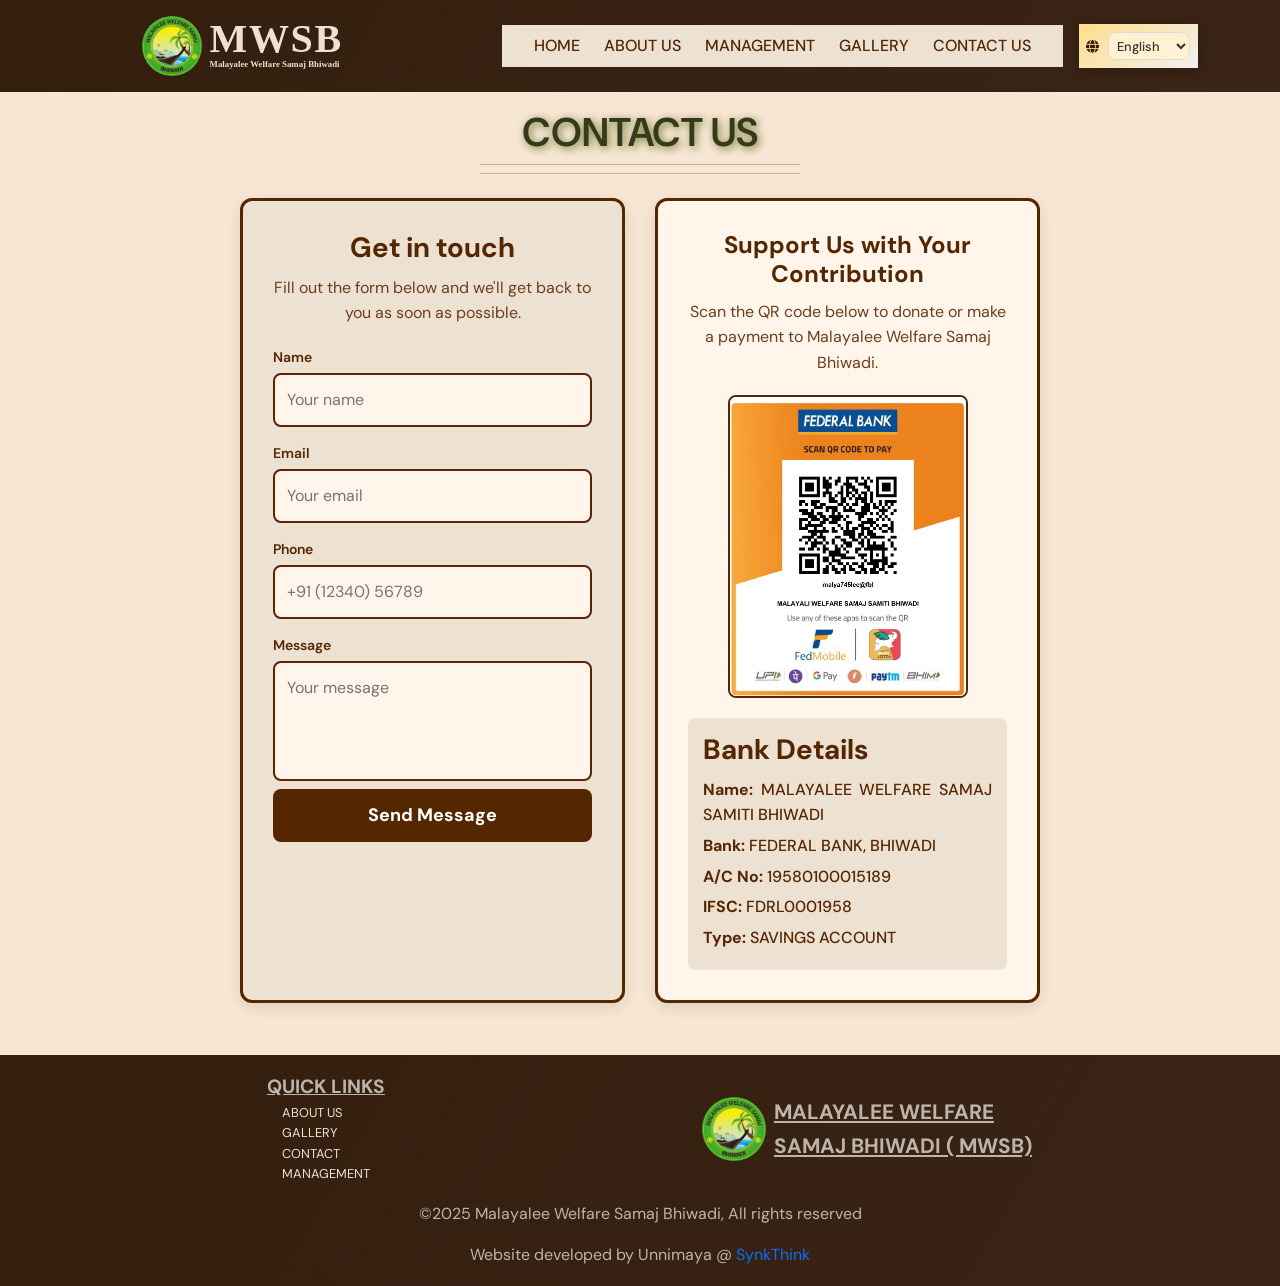
<file: contact.html>
<!DOCTYPE html>
<html lang="en">

<head>
    <meta charset="UTF-8">
    <meta name="viewport" content="width=device-width, initial-scale=1.0">
    <title>Malayalee Welfare Samaj Bhiwadi - Cultural and Social Organization</title>
    <meta name="description"
        content="Malayalee Welfare Samaj Bhiwadi (MWSB) is a socio-cultural organization fostering unity, promoting Kerala's rich cultural heritage, and supporting the Malayalee diaspora in India. Learn about our community services, education, charity work, and more.">
    <meta property="og:title" content="Malayalee Welfare Samaj Bhiwadi - Community and Cultural Organization">
    <meta property="og:description"
        content="MWSB unites the Malayalee diaspora through cultural, social, and educational activities. Join us in preserving Kerala's heritage.">
    <meta property="og:image" content="images/members/logo.png">
    <meta property="og:url" content="https://www.mwsb.org">
    <link href="https://cdn.jsdelivr.net/npm/bootstrap@5.3.3/dist/css/bootstrap.min.css" rel="stylesheet"
        integrity="sha384-QWTKZyjpPEjISv5WaRU9OFeRpok6YctnYmDr5pNlyT2bRjXh0JMhjY6hW+ALEwIH" crossorigin="anonymous">

    <link rel="preconnect" href="https://fonts.googleapis.com">
    <link rel="preconnect" href="https://fonts.gstatic.com" crossorigin>
    <link href="https://fonts.googleapis.com/css2?family=DM+Sans:wght@400;500;700&display=swap" rel="stylesheet">
    <link rel="stylesheet" href="https://cdnjs.cloudflare.com/ajax/libs/font-awesome/6.7.2/css/all.min.css"
        integrity="sha512-Evv84Mr4kqVGRNSgIGL/F/aIDqQb7xQ2vcrdIwxfjThSH8CSR7PBEakCr51Ck+w+/U6swU2Im1vVX0SVk9ABhg=="
        crossorigin="anonymous" referrerpolicy="no-referrer" />
    <link rel="icon" href="/images/logo.png">
    

    <link rel="stylesheet" href="styles/header.css">
    <link rel="stylesheet" href="styles/home.css">
    <link rel="stylesheet" href="styles/footer.css">
    <link rel="stylesheet" href="styles/about.css">
    <link rel="stylesheet" href="styles/contact.css">
   
</head>

<body>
  
    <header>
        <div class="left-section">
            <img src="images/logo.png" alt="Logo">
            <a href="/index.html">
                <div class="brand-name"><span>MWSB</span>
                    <div class="brand-description">Malayalee Welfare Samaj Bhiwadi</div>
                </div>

            </a>

        </div>

        <div class="right-section">

            
        
             
                <nav class="nav-links">
                    <a href="index.html" class="nav-link">HOME</a>
                    <a href="about.html" class="nav-link">ABOUT US</a>
                    <a href="management.html" class="nav-link">MANAGEMENT</a>
                    <a href="gallery.html" class="nav-link">GALLERY</a>
                    <a href="contact.html" class="nav-link">CONTACT US</a>
                </nav>
                <nav class="mobile-nav" id="mobileNav">
                    <a href="index.html" class="nav-link nav-link-phone">Home</a>
                    <a href="about.html" class="nav-link nav-link-phone">About Us</a>
                    <a href="management.html" class="nav-link nav-link-phone">Management</a>
                    <a href="gallery.html" class="nav-link nav-link-phone">Gallery</a>
                    <a href="contact.html" class="nav-link nav-link-phone">Contact Us</a>
                </nav>


                <div class="language-toggle">
                    <i class="fa-solid fa-globe"></i>
                    <select id="language" onchange="switchLanguage()">
                        <option value="en" selected>English</option>
                        <option value="hi">हिंदी</option>
                        <option value="ml" class="malayalam-header">മലയാളം</option>
                    </select>
                </div>
                <i class="fa-solid fa-bars menu-toggle" id="menuToggle" aria-label="Toggle Navigation"></i>

    
        </div>
    </header>
   
    <div class="main-heading">
        <h1 class="aboutUsHeading main-titles contact">CONTACT US</h1>
        <hr>

        <hr>
    </div>
    
    <main class="main-container">
        <!-- Contact Section -->
        <section class="contact-section">
            <div class="contact-intro">
                <h2 class="contact-title">Get in Touch</h2>
                <p class="contact-description">
                    Fill out the form below and we'll get back to you as soon as possible.
                </p>
            </div>
    
            <form class="contact-form" action="https://api.web3forms.com/submit" method="POST">
                <input type="hidden" name="access_key" value="cb565b0c-5a18-4afc-9284-c79b2c2f09a5" />
                <input type="hidden" name="subject" value="New Contact Form Submission from Web3Forms" />
                <input type="hidden" name="from_name" value="My Website" />
    
                <div class="form-group-container">
                    <div class="form-group">
                        <label for="name" class="form-label">Name</label>
                        <input id="name" name="name" class="form-input" placeholder="Your name" type="text" required />
                    </div>
                    <div class="form-group">
                        <label for="email" class="form-label">Email</label>
                        <input id="email" name="email" class="form-input" placeholder="Your email" type="email" required />
                    </div>
                    <div class="form-group">
                        <label for="phone" class="form-label">Phone</label>
                        <input id="phone" name="phone" class="form-input" placeholder="+91 (12340) 56789" type="text" />
                    </div>
                    <div class="form-group">
                        <label for="message" class="form-label">Message</label>
                        <textarea class="form-textarea" id="message" name="message" placeholder="Your message" required></textarea>
                    </div>
                </div>
                <button class="form-submit" type="submit">Send Message</button>
            </form>
        </section>
    
        <!-- Payment Section -->
        <section class="payment-section">
            <h2 class="payment-title">Support Us with Your Contribution</h2>
            <p class="payment-description">
                Scan the QR code below to donate or make a payment to Malayalee Welfare Samaj Bhiwadi.
            </p>
            
            <div class="qr-container">
                <img src="images/qr-code.jpg" alt="Donation QR Code" class="qr-code">
            </div>
    
            <div class="bank-details">
                <h3>Bank Details</h3>
                <p><strong>Name:</strong> MALAYALEE WELFARE SAMAJ SAMITI BHIWADI</p>
                <p><strong>Bank:</strong> FEDERAL BANK, BHIWADI</p>
                <p><strong>A/C No:</strong> 19580100015189</p>
                <p><strong>IFSC:</strong> FDRL0001958</p>
                <p><strong>Type:</strong> SAVINGS ACCOUNT</p>
            </div>
        </section>
    </main>
    <br>
    <br>

    


    <footer>

        <div class="footer-inside">


            <div class="mid-footer">
                <div class="mid-footer-heading">QUICK LINKS</div>
                <div>
                    <ul>
                        <a href="/about.html">
                            <li>ABOUT US</li>
                        </a>
                        <a href="/gallery.html">
                            <li>GALLERY</li>
                        </a>
                        <a href="/contact.html">
                            <li>CONTACT</li>
                        </a>
                        <a href="/management.html">
                            <li>MANAGEMENT</li>
                        </a>
                    </ul>
                </div>
            </div>
            <div class="last-footer">
                <div><img src="/images/logo.png" alt=""></div>
                <div class="last-footer-heading">MALAYALEE WELFARE <br>SAMAJ BHIWADI ( MWSB)</div>
            </div>
        </div>
        <p>&copy;2025 Malayalee Welfare Samaj Bhiwadi, All rights reserved </p>
        <p>Website developed by Unnimaya @ <a href="https://algorithmtest.github.io/synkthink/">SynkThink</a> </p>

    </footer>
    <script src="script/header.js"></script>
    <script src="script/translationContact.js"></script>
    
</body>

</html>
</file>
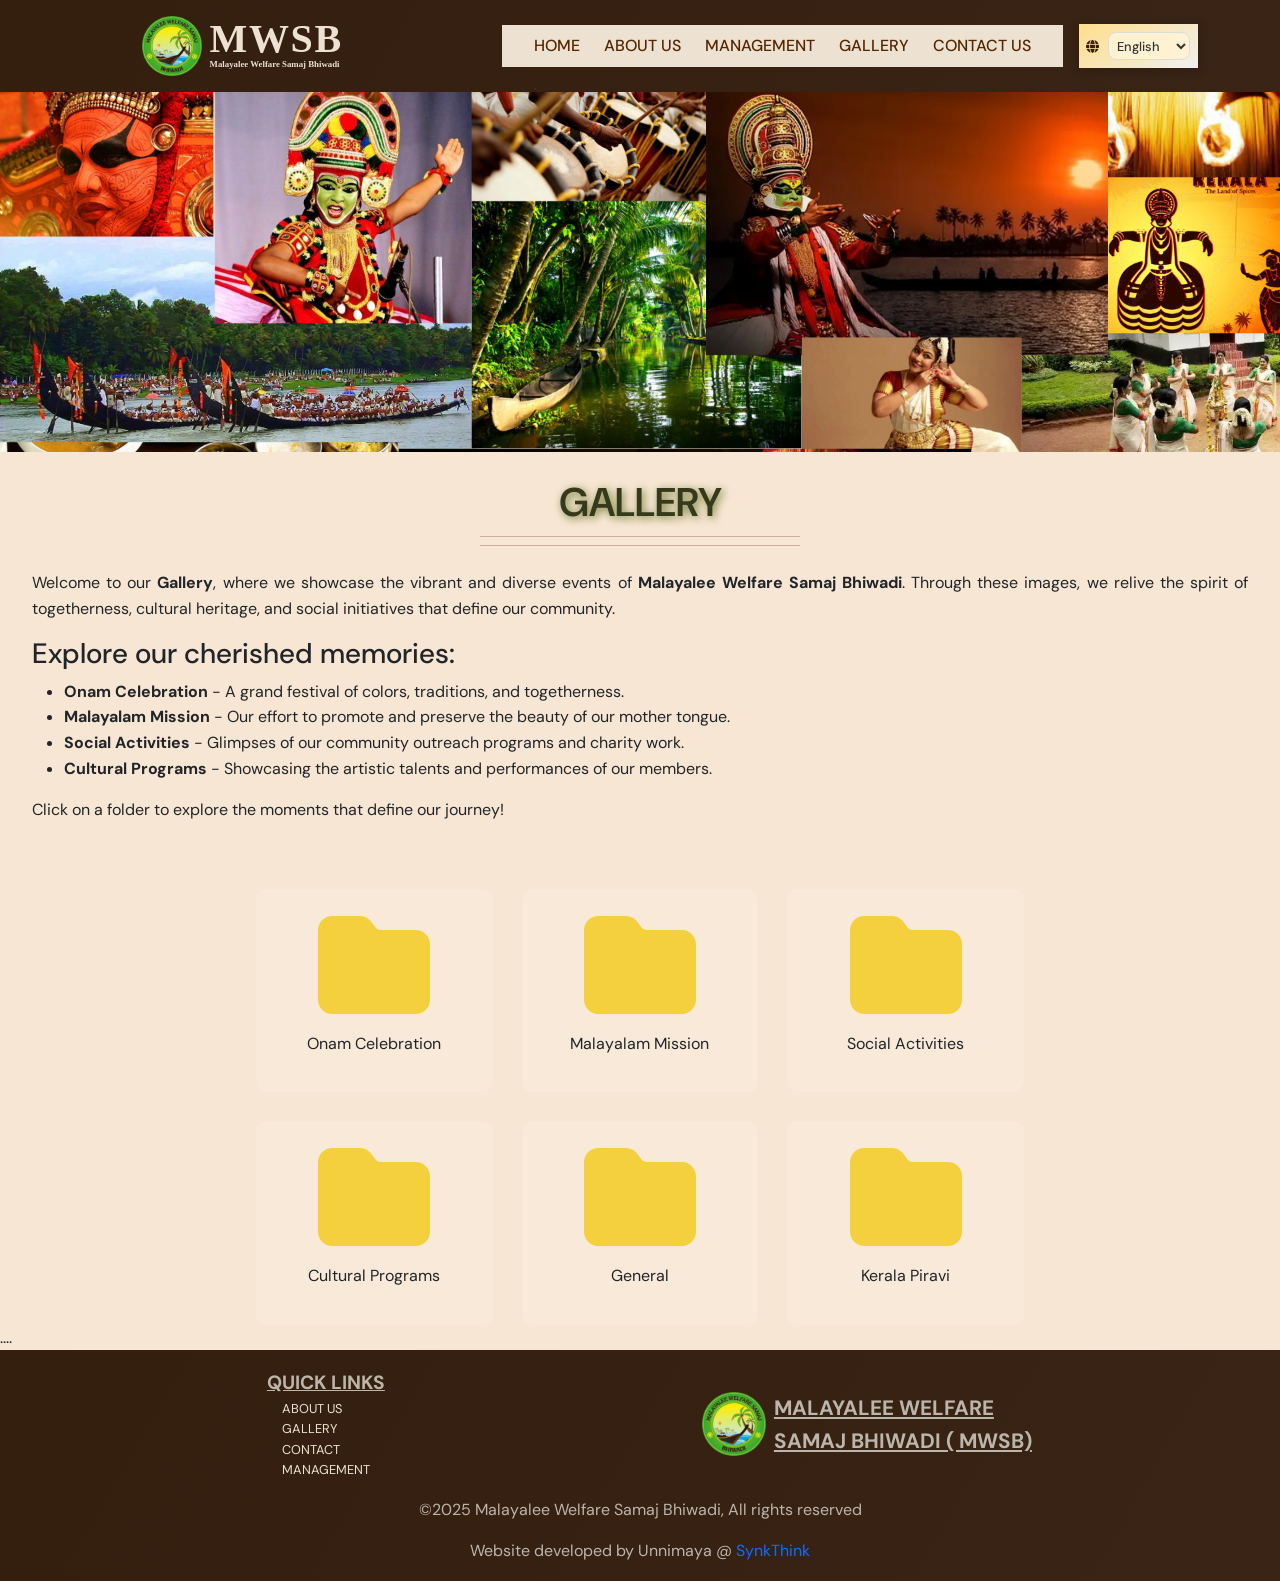
<file: gallery.html>
<!DOCTYPE html>
<html lang="en">

<head>
    <meta charset="UTF-8">
    <meta name="viewport" content="width=device-width, initial-scale=1.0">
    <title>Malayalee Welfare Samaj Bhiwadi - Cultural and Social Organization</title>
    <meta name="description"
        content="Malayalee Welfare Samaj Bhiwadi (MWSB) is a socio-cultural organization fostering unity, promoting Kerala's rich cultural heritage, and supporting the Malayalee diaspora in India. Learn about our community services, education, charity work, and more.">
    <meta property="og:title" content="Malayalee Welfare Samaj Bhiwadi - Community and Cultural Organization">
    <meta property="og:description"
        content="MWSB unites the Malayalee diaspora through cultural, social, and educational activities. Join us in preserving Kerala's heritage.">
    <meta property="og:image" content="images/logo.png">
    <meta property="og:url" content="https://www.mwsb.org">
    <link href="https://cdn.jsdelivr.net/npm/bootstrap@5.3.3/dist/css/bootstrap.min.css" rel="stylesheet"
        integrity="sha384-QWTKZyjpPEjISv5WaRU9OFeRpok6YctnYmDr5pNlyT2bRjXh0JMhjY6hW+ALEwIH" crossorigin="anonymous">

    <link rel="preconnect" href="https://fonts.googleapis.com">
    <link rel="preconnect" href="https://fonts.gstatic.com" crossorigin>
    <link href="https://fonts.googleapis.com/css2?family=DM+Sans:wght@400;500;700&display=swap" rel="stylesheet">
    <link rel="stylesheet" href="https://cdnjs.cloudflare.com/ajax/libs/font-awesome/6.7.2/css/all.min.css"
        integrity="sha512-Evv84Mr4kqVGRNSgIGL/F/aIDqQb7xQ2vcrdIwxfjThSH8CSR7PBEakCr51Ck+w+/U6swU2Im1vVX0SVk9ABhg=="
        crossorigin="anonymous" referrerpolicy="no-referrer" />
    <link rel="icon" href="/images/logo.png">

    <link rel="stylesheet" href="styles/header.css">
    <link rel="stylesheet" href="styles/home.css">
    <link rel="stylesheet" href="styles/footer.css">
    <link rel="stylesheet" href="styles/about.css">
    <link rel="stylesheet" href="styles/gallery.css">


</head>

<body>
    <header>
        <div class="left-section">
            <img src="images/logo.png" alt="Logo">
            <a href="/index.html">
                <div class="brand-name"><span>MWSB</span>
                    <div class="brand-description">Malayalee Welfare Samaj Bhiwadi</div>
                </div>

            </a>

        </div>

        <div class="right-section">


 
   
                <nav class="nav-links">
                    <a href="index.html" class="nav-link">HOME</a>
                    <a href="about.html" class="nav-link">ABOUT US</a>
                    <a href="management.html" class="nav-link">MANAGEMENT</a>
                    <a href="gallery.html" class="nav-link">GALLERY</a>
                    <a href="contact.html" class="nav-link">CONTACT US</a>
                </nav>
                <nav class="mobile-nav" id="mobileNav">
                    <a href="index.html" class="nav-link nav-link-phone">Home</a>
                    <a href="about.html" class="nav-link nav-link-phone">About Us</a>
                    <a href="management.html" class="nav-link nav-link-phone">Management</a>
                    <a href="gallery.html" class="nav-link nav-link-phone">Gallery</a>
                    <a href="contact.html" class="nav-link nav-link-phone">Contact Us</a>
                </nav>




            <div class="language-toggle">
                <i class="fa-solid fa-globe"></i>
                <select id="language" onchange="switchLanguage()">
                    <option value="en" selected>English</option>
                    <option value="hi">हिंदी</option>
                    <option value="ml" class="malayalam-header">മലയാളം</option>
                </select>
            </div>
            <i class="fa-solid fa-bars menu-toggle" id="menuToggle" aria-label="Toggle Navigation"></i>


        </div>
    </header>



    <div class="heading-img">
        <img src="images/heading/head2.png" alt="">
    </div>
    <div class="main-heading">
        <h1 class="aboutUsHeading main-titles gallery">GALLERY</h1>
        <hr class="gallery-heading-hr">
        <hr class="gallery-heading-hr">

    </div>
    <main>
        <div class="gallery-intro">

            <p class="gallery-paragraph">
                Welcome to our <strong>Gallery</strong>, where we showcase the vibrant and diverse events of
                <strong>Malayalee Welfare Samaj Bhiwadi</strong>. Through these images, we relive the spirit of
                togetherness, cultural heritage, and social initiatives that define our community.
            </p>

            <h3 class="gallery-h3">Explore our cherished memories:</h3>
            <ul>
                <li class="gallery-items"><strong>Onam Celebration</strong> - A grand festival of colors, traditions,
                    and togetherness.</li>
                <li class="gallery-items"><strong>Malayalam Mission</strong> - Our effort to promote and preserve the
                    beauty of our mother
                    tongue.</li>
                <li class="gallery-items"><strong>Social Activities</strong> - Glimpses of our community outreach
                    programs and charity work.
                </li>
                <li class="gallery-items"><strong>Cultural Programs</strong> - Showcasing the artistic talents and
                    performances of our
                    members.</li>
            </ul>

            <p class="click">Click on a folder to explore the moments that define our journey! </p>
        </div>
    </main>
    <!-- Folder Section -->
    <div class="center">
        <div class="folder-container" id="folder-section">
            <div class="folder" onclick="openGallery('OnamCelebration')">
                <i class="fa-solid fa-folder"></i>
                <p>Onam Celebration </p>
            </div>
            <div class="folder" onclick="openGallery('MalayalamMission')">
                <i class="fa-solid fa-folder"></i>
                <p>Malayalam Mission</p>
            </div>
            <div class="folder" onclick="openGallery('SocialActivities')">
                <i class="fa-solid fa-folder"></i>
                <p>Social Activities</p>
            </div>
            <div class="folder" onclick="openGallery('CulturalPrograms')">
                <i class="fa-solid fa-folder"></i>
                <p>Cultural Programs</p>
            </div>
            <div class="folder" onclick="openGallery('General')">
                <i class="fa-solid fa-folder"></i>
                <p>General</p>
            </div>
            <div class="folder " onclick="openGallery('KeralaPiravi')">
                <i class="fa-solid fa-folder"></i>
                <p>Kerala Piravi</p>
            </div>
        </div>
    </div>


    <!-- Gallery Section -->
    <div class="gallery-container" id="gallery-section" style="display: none;">

        <div class="main-heading">
            <h1 class="aboutUsHeading " id="gallery-title"></h1>

            <hr>
            <hr>
            <button class="back-btn" onclick="goBack()">⬅ Back</button>

        </div>
        <div id="gallery" class="gallery"></div>
    </div>

    <!-- Lightbox -->
    <div class="lightbox" id="lightbox">
        <span class="close-btn" onclick="closeLightbox()">&times;</span>
        <div id="lightbox-content"></div>
        <div class="prev" onclick="prevImage()">&#10094;</div>
        <div class="next" onclick="nextImage()">&#10095;</div>
    </div>
    





    ....
    <footer>

        <div class="footer-inside">


            <div class="mid-footer">
                <div class="mid-footer-heading">QUICK LINKS</div>
                <div>
                    <ul>
                        <a href="/about.html">
                            <li>ABOUT US</li>
                        </a>
                        <a href="/gallery.html">
                            <li>GALLERY</li>
                        </a>
                        <a href="/contact.html">
                            <li>CONTACT</li>
                        </a>
                        <a href="/management.html">
                            <li>MANAGEMENT</li>
                        </a>
                    </ul>
                </div>
            </div>
            <div class="last-footer">
                <div><img src="/images/logo.png" alt=""></div>
                <div class="last-footer-heading">MALAYALEE WELFARE <br>SAMAJ BHIWADI ( MWSB)</div>
            </div>
        </div>
        <p>&copy;2025 Malayalee Welfare Samaj Bhiwadi, All rights reserved </p>
        <p>Website developed by Unnimaya @ <a href="https://algorithmtest.github.io/synkthink/">SynkThink</a> </p>

    </footer>

    <script src="https://cdn.jsdelivr.net/npm/bootstrap@5.3.3/dist/js/bootstrap.bundle.min.js"
        integrity="sha384-YvpcrYf0tY3lHB60NNkmXc5s9fDVZLESaAA55NDzOxhy9GkcIdslK1eN7N6jIeHz"
        crossorigin="anonymous"></script>

    <script src="script/header.js"></script>
    <script src="script/gallery.js"></script>
    <script src="script/translationGallery.js"></script>


</body>

</html>
</file>
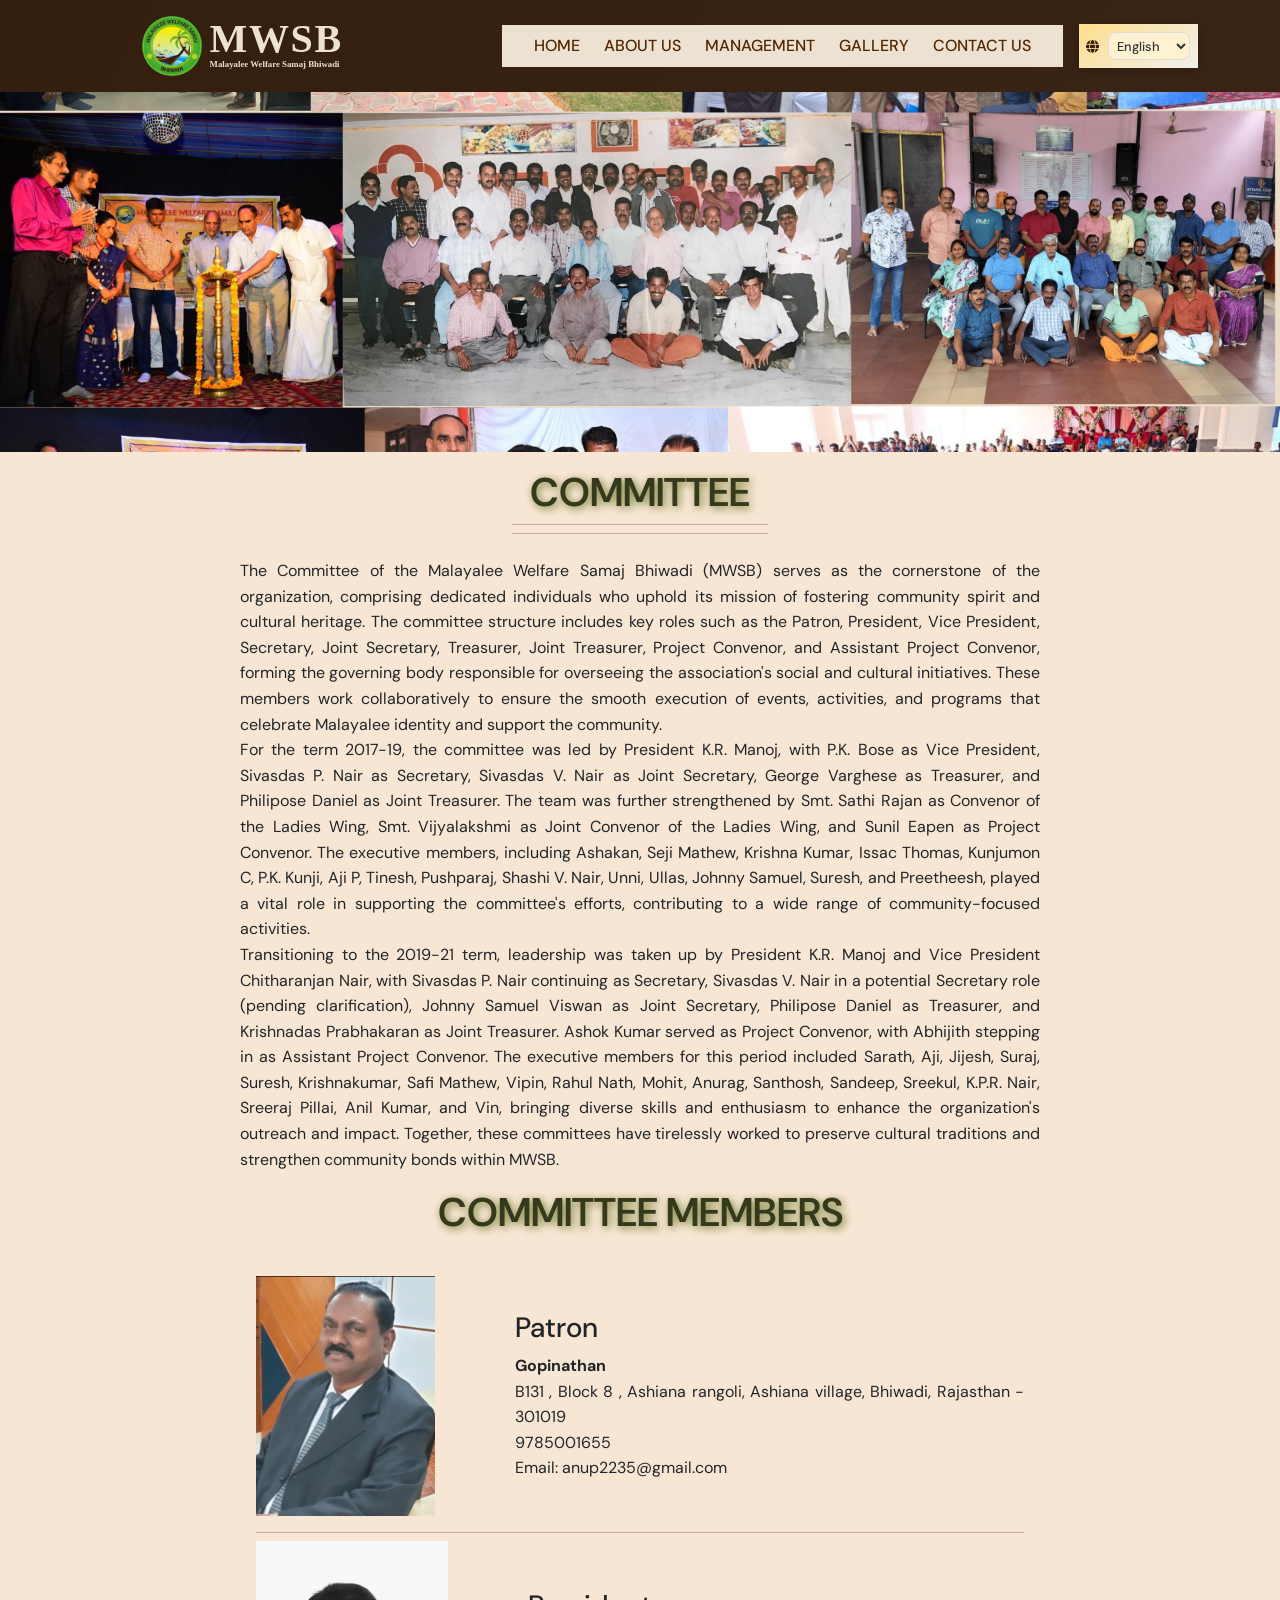
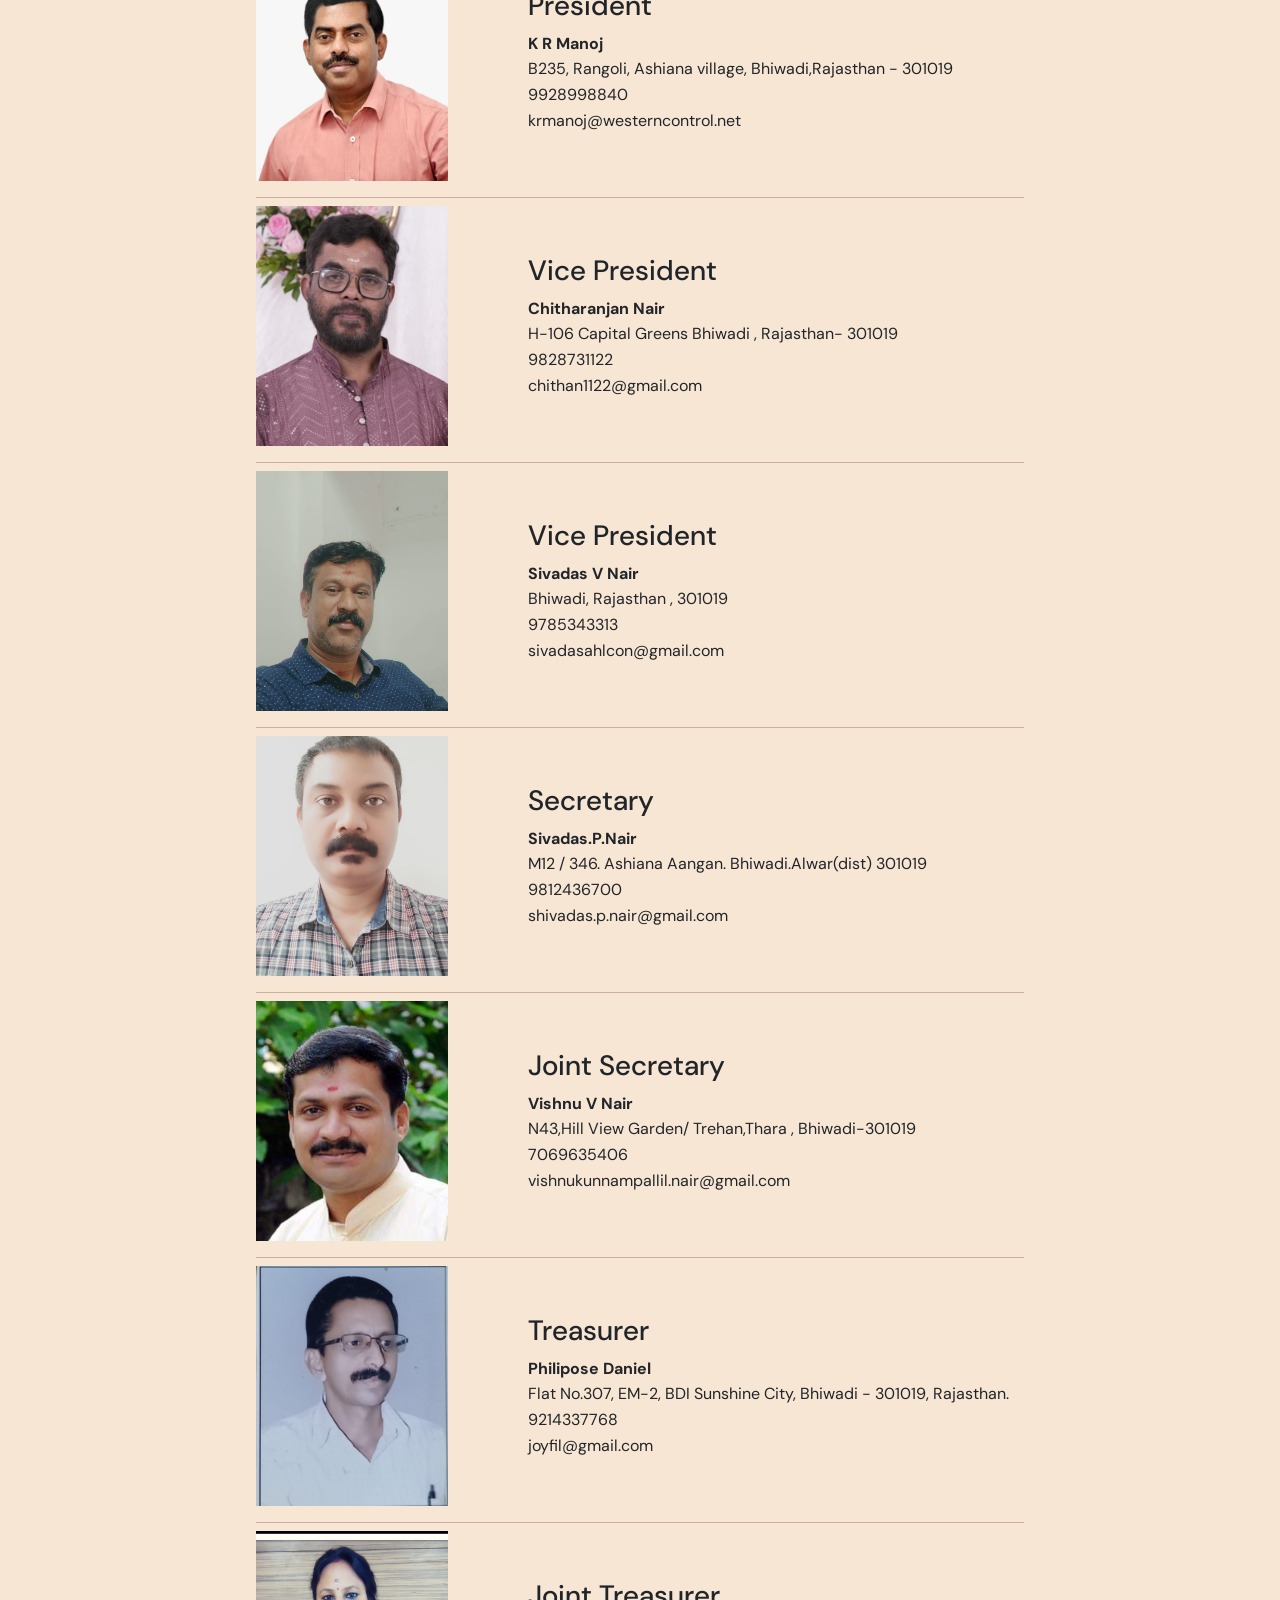
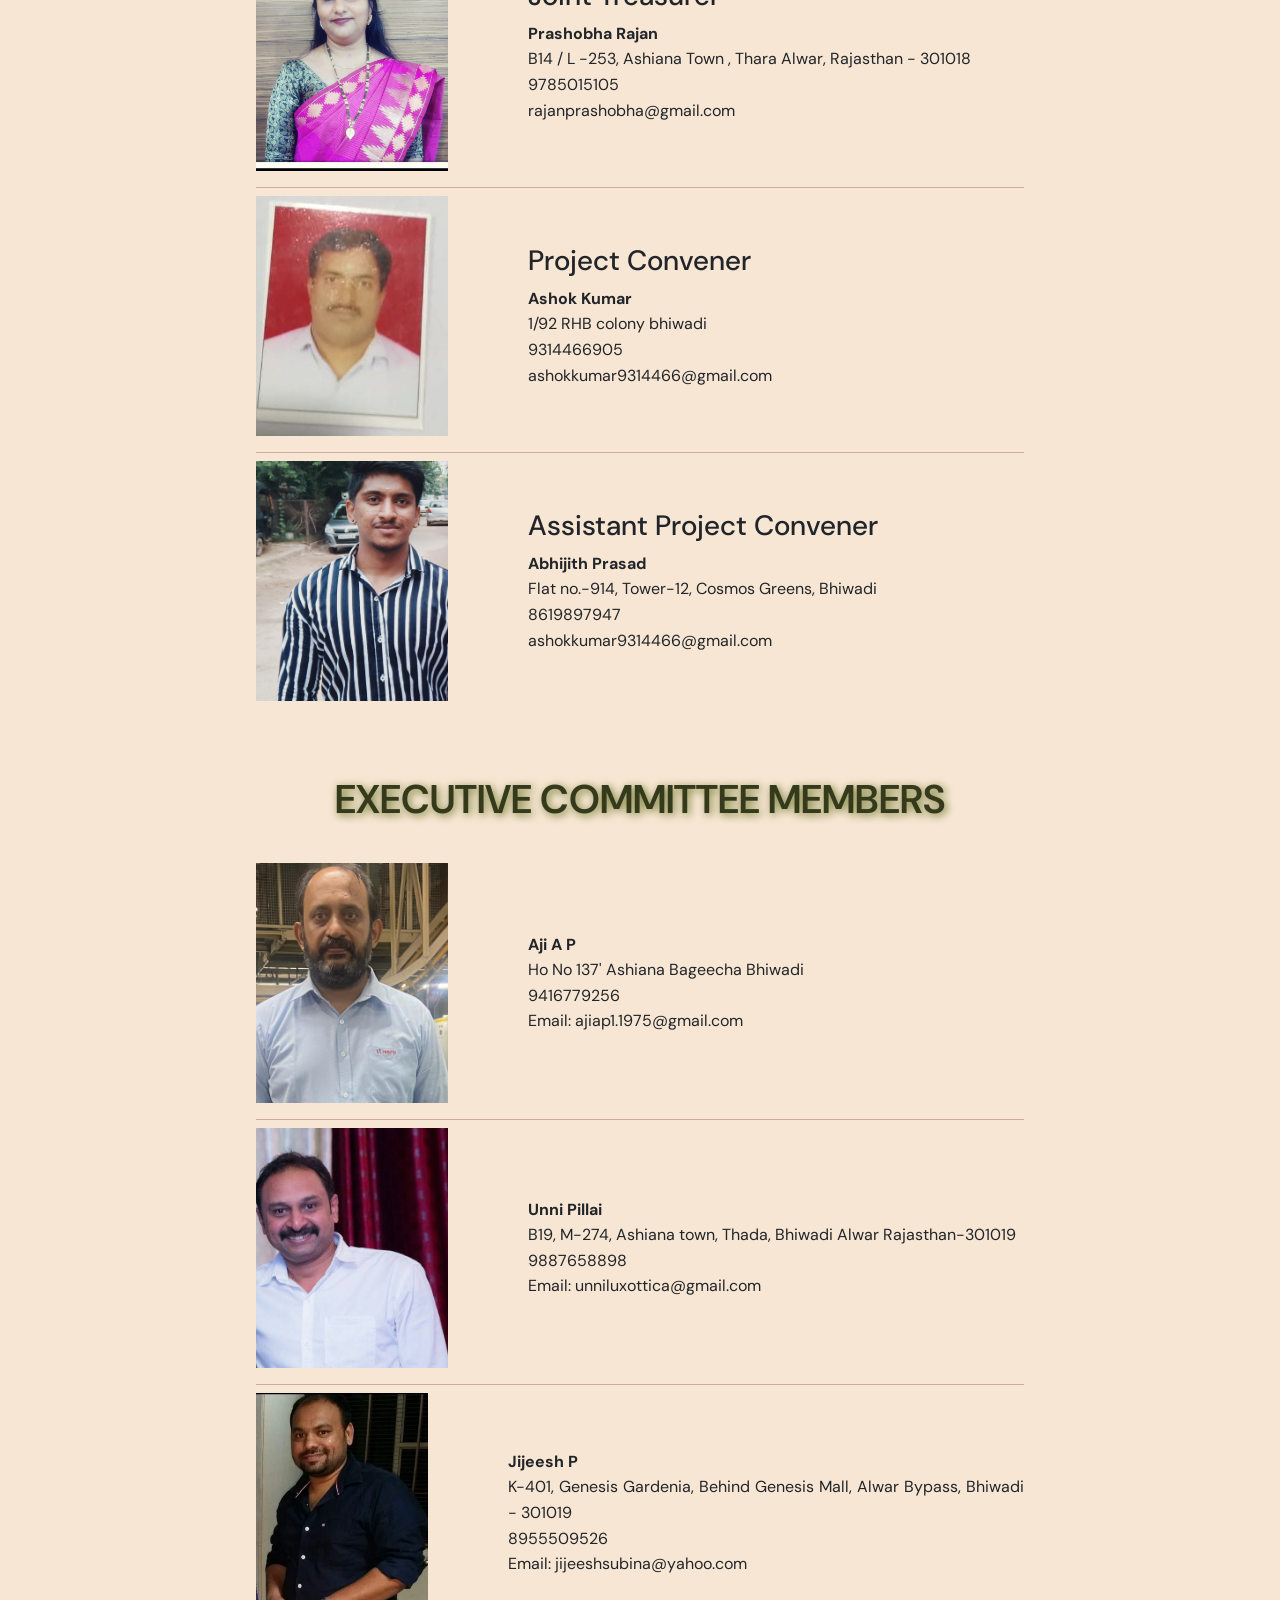
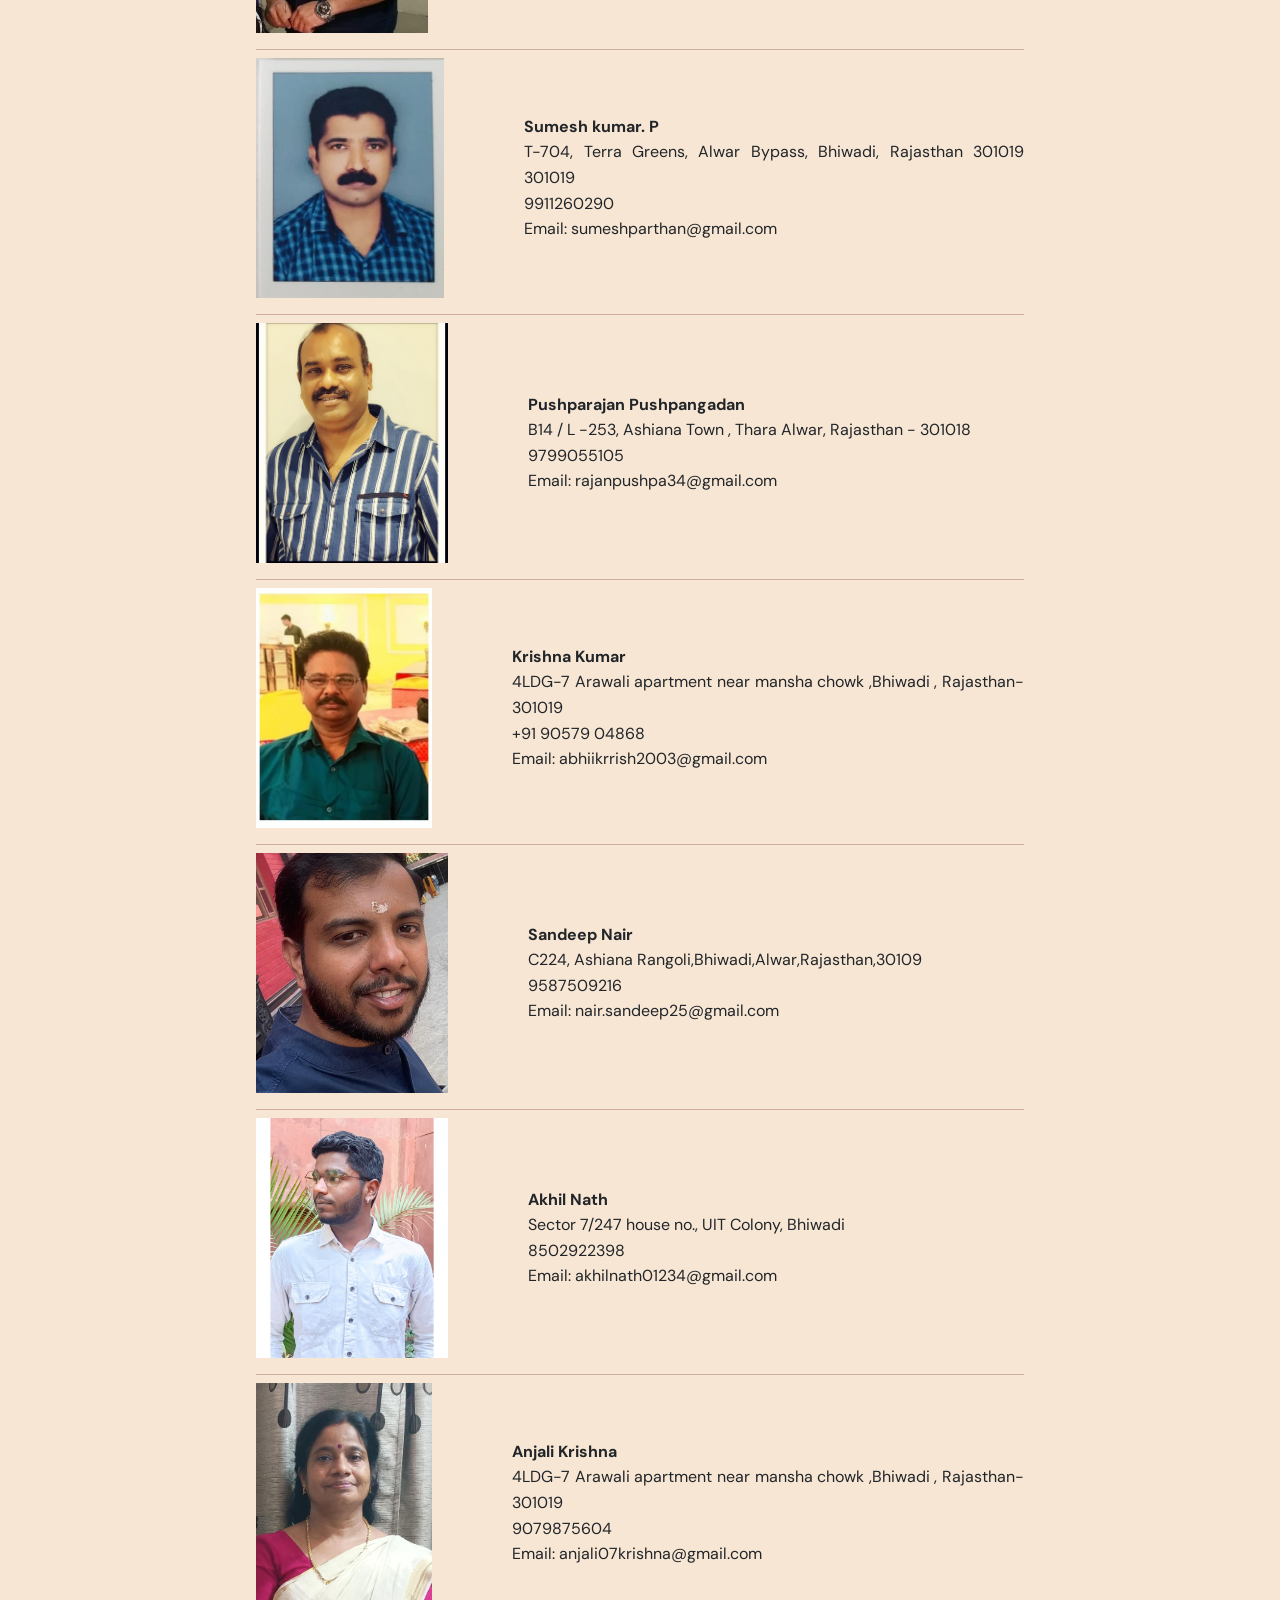
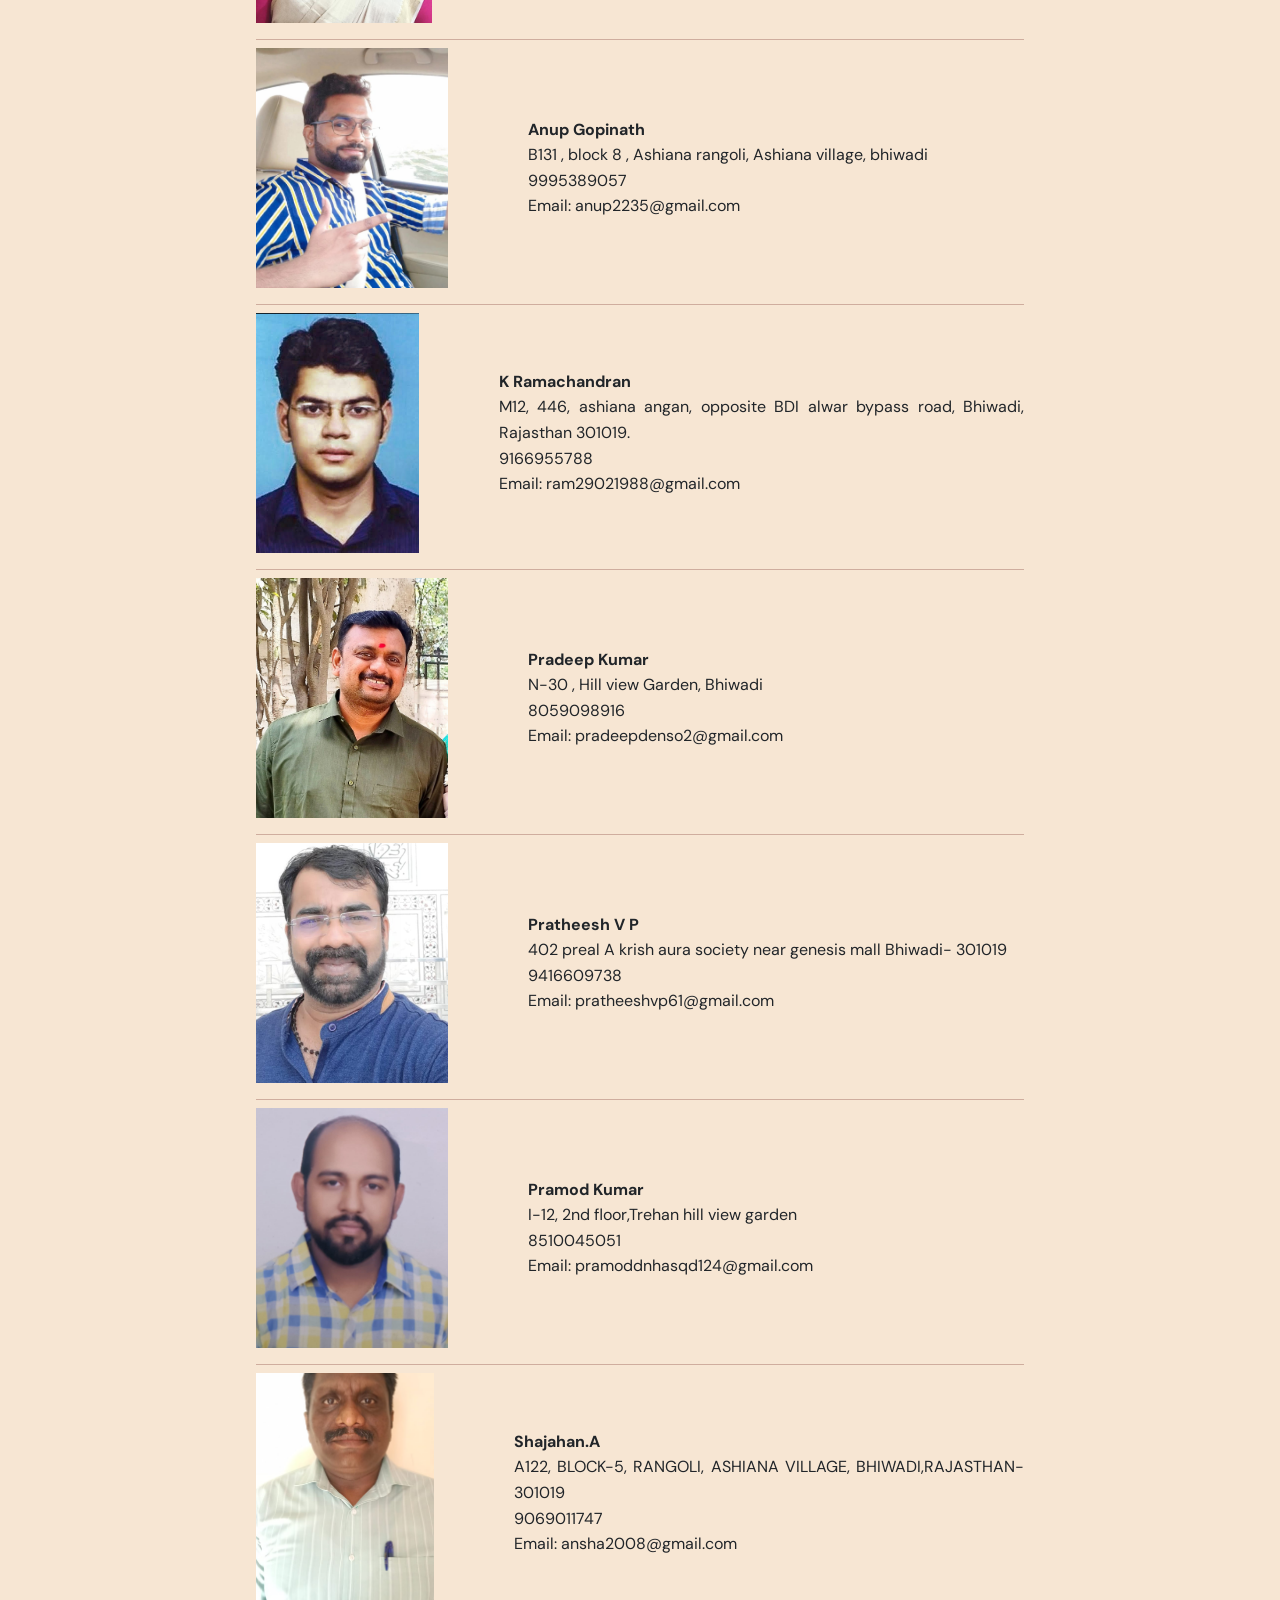
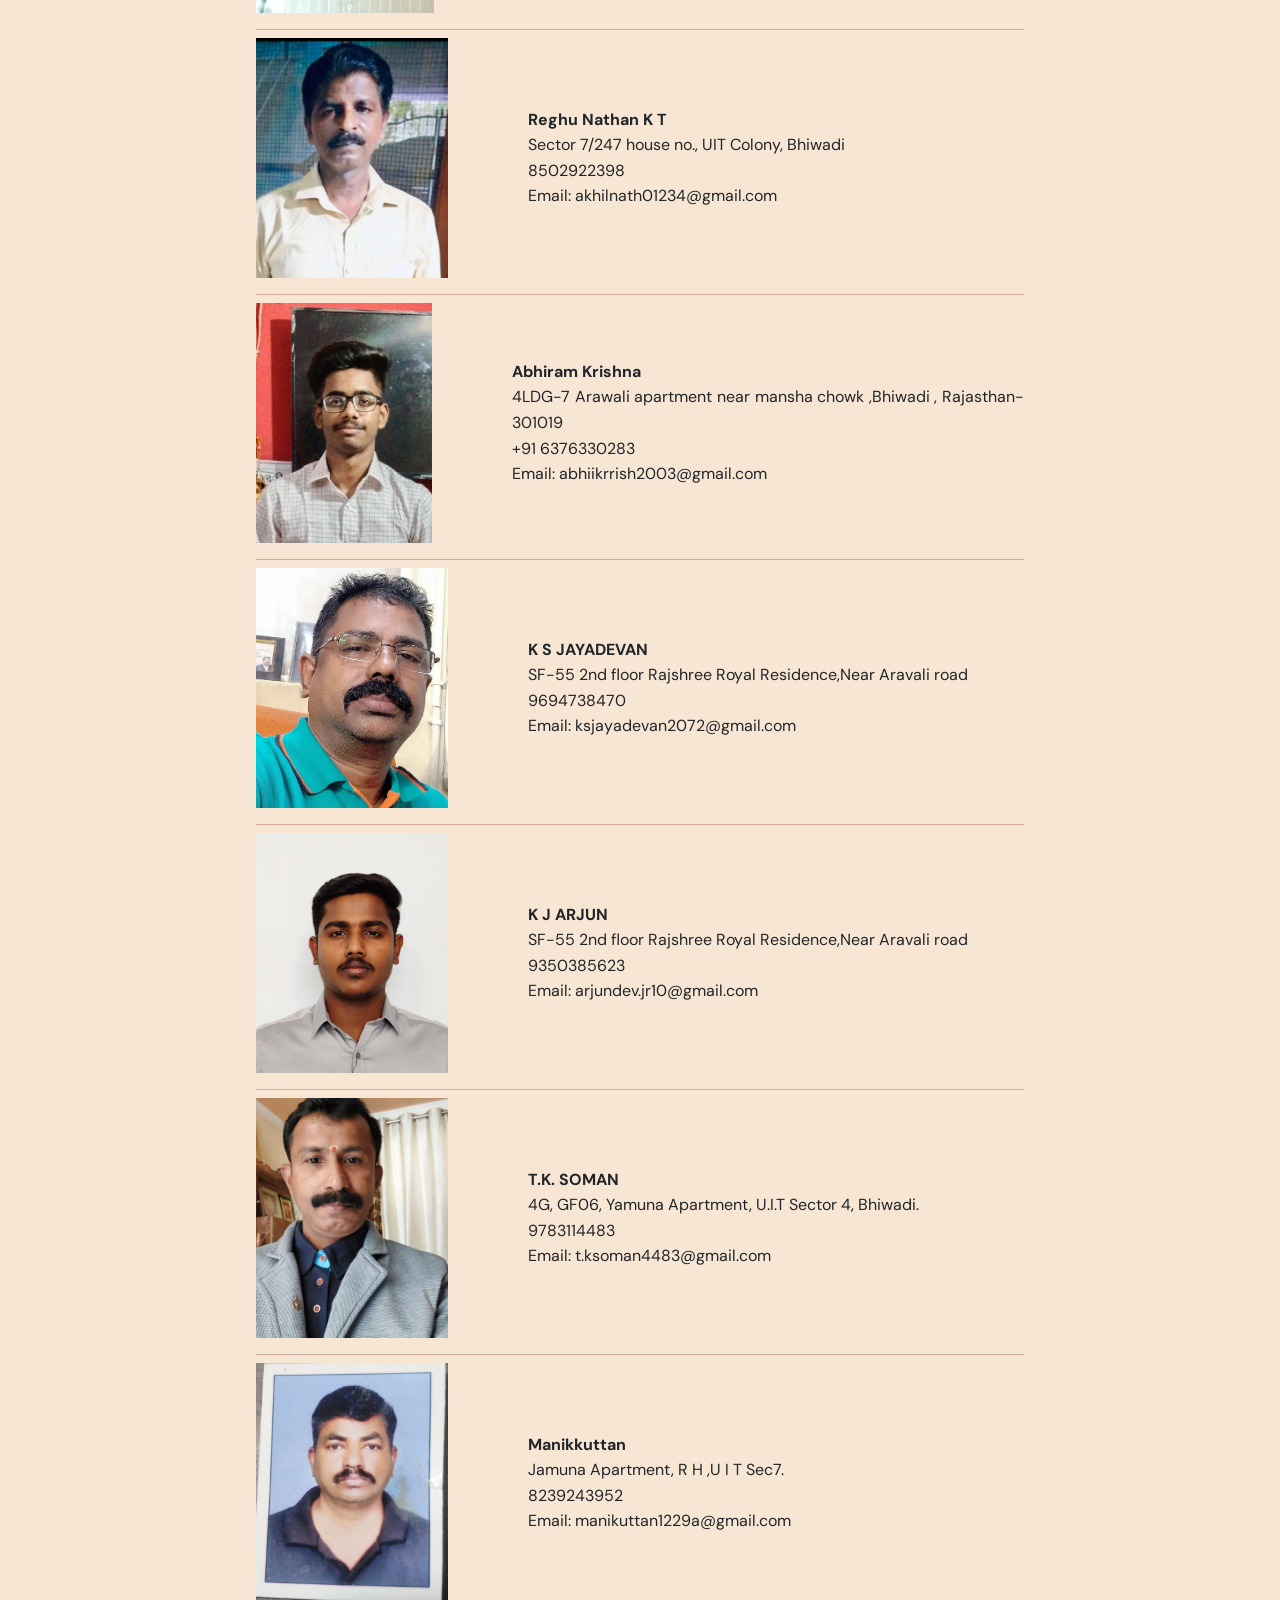
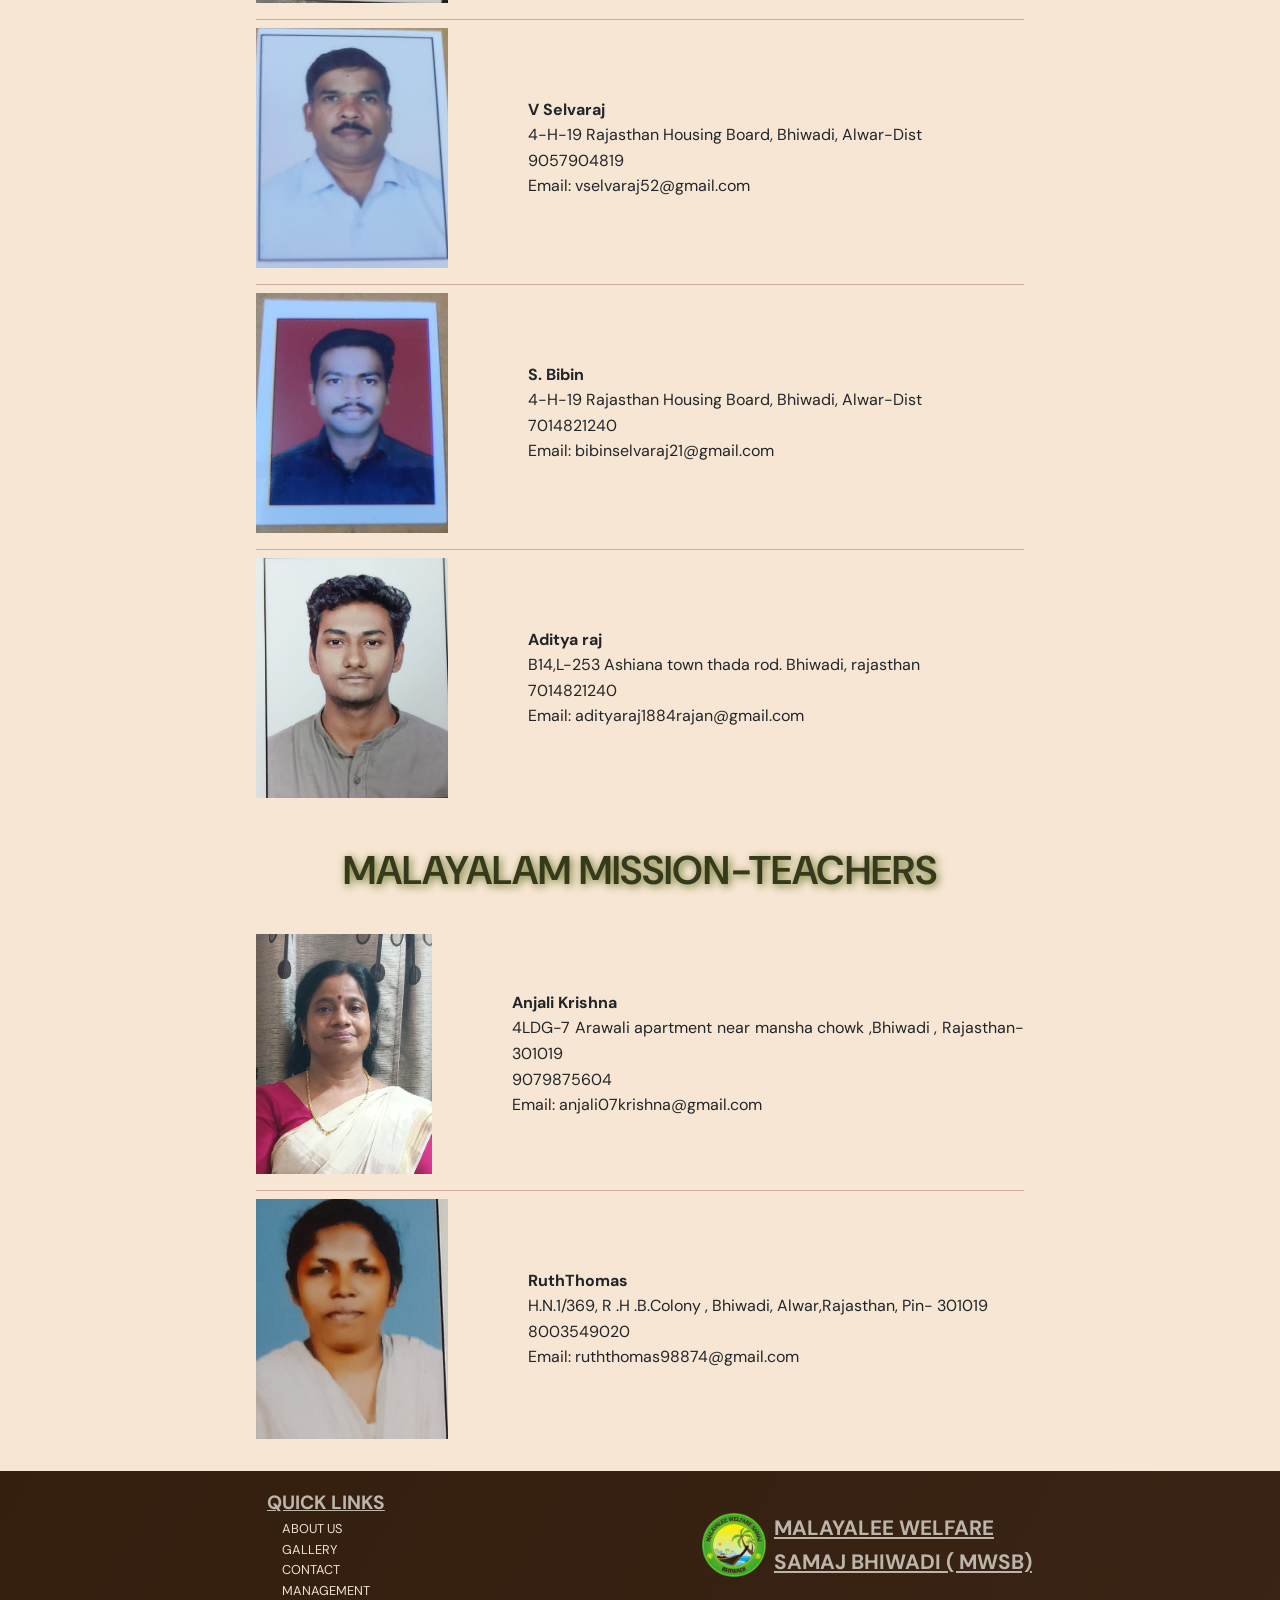
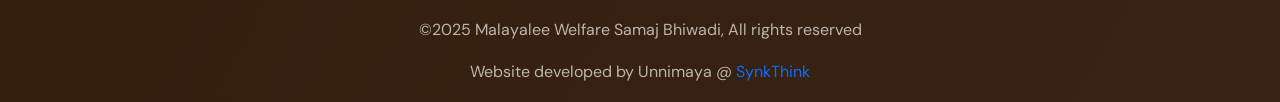
<file: management.html>
<!DOCTYPE html>
<html lang="en">

<head>
    <meta charset="UTF-8">
    <meta name="viewport" content="width=device-width, initial-scale=1.0">
    <title>Malayalee Welfare Samaj Bhiwadi - Cultural and Social Organization</title>
    <meta name="description"
        content="Malayalee Welfare Samaj Bhiwadi (MWSB) is a socio-cultural organization fostering unity, promoting Kerala's rich cultural heritage, and supporting the Malayalee diaspora in India. Learn about our community services, education, charity work, and more.">
    <meta property="og:title" content="Malayalee Welfare Samaj Bhiwadi - Community and Cultural Organization">
    <meta property="og:description"
        content="MWSB unites the Malayalee diaspora through cultural, social, and educational activities. Join us in preserving Kerala's heritage.">
    <meta property="og:image" content="images/members/logo.png">
    <meta property="og:url" content="https://www.mwsb.org">
    <link href="https://cdn.jsdelivr.net/npm/bootstrap@5.3.3/dist/css/bootstrap.min.css" rel="stylesheet"
        integrity="sha384-QWTKZyjpPEjISv5WaRU9OFeRpok6YctnYmDr5pNlyT2bRjXh0JMhjY6hW+ALEwIH" crossorigin="anonymous">

    <link rel="preconnect" href="https://fonts.googleapis.com">
    <link rel="preconnect" href="https://fonts.gstatic.com" crossorigin>
    <link href="https://fonts.googleapis.com/css2?family=DM+Sans:wght@400;500;700&display=swap" rel="stylesheet">
    <link rel="stylesheet" href="https://cdnjs.cloudflare.com/ajax/libs/font-awesome/6.7.2/css/all.min.css"
        integrity="sha512-Evv84Mr4kqVGRNSgIGL/F/aIDqQb7xQ2vcrdIwxfjThSH8CSR7PBEakCr51Ck+w+/U6swU2Im1vVX0SVk9ABhg=="
        crossorigin="anonymous" referrerpolicy="no-referrer" />
    <link rel="icon" href="/images/logo.png">


    <link rel="stylesheet" href="styles/header.css">
    <link rel="stylesheet" href="styles/home.css">
    <link rel="stylesheet" href="styles/footer.css">
    <link rel="stylesheet" href="styles/about.css">
    <link rel="stylesheet" href="styles/management.css">


</head>

<body>
    <header>
        <div class="left-section">
            <img src="images/logo.png" alt="Logo">
            <a href="/index.html">
                <div class="brand-name"><span>MWSB</span>
                    <div class="brand-description">Malayalee Welfare Samaj Bhiwadi</div>
                </div>

            </a>

        </div>

        <div class="right-section">

            
              
                <nav class="nav-links">
                    <a href="index.html" class="nav-link">HOME</a>
                    <a href="about.html" class="nav-link">ABOUT US</a>
                    <a href="management.html" class="nav-link">MANAGEMENT</a>
                    <a href="gallery.html" class="nav-link">GALLERY</a>
                    <a href="contact.html" class="nav-link">CONTACT US</a>
                </nav>
                <nav class="mobile-nav" id="mobileNav">
                    <a href="index.html" class="nav-link nav-link-phone">Home</a>
                    <a href="about.html" class="nav-link nav-link-phone">About Us</a>
                    <a href="management.html" class="nav-link nav-link-phone">Management</a>
                    <a href="gallery.html" class="nav-link nav-link-phone">Gallery</a>
                    <a href="contact.html" class="nav-link nav-link-phone">Contact Us</a>
                </nav>

                <div class="language-toggle">
                    <i class="fa-solid fa-globe"></i>
                    <select id="language" onchange="switchLanguage()">
                        <option value="en" selected>English</option>
                        <option value="hi">हिंदी</option>
                        <option value="ml" class="malayalam-header">മലയാളം</option>
                    </select>
                </div>
                <i class="fa-solid fa-bars menu-toggle" id="menuToggle" aria-label="Toggle Navigation"></i>

    
        </div>
    </header>
    <div class="heading-img">
        <img src="images/heading/managementHead.png" alt="">
    </div>
    <div class="main-heading">
        <h1 class="aboutUsHeading main-titles committee">COMMITTEE</h1>
        <hr class="committee-line">
        <hr class="committee-line">

    </div>
    <main>


        <p class="managementParagraph">The Committee of the Malayalee Welfare Samaj Bhiwadi (MWSB) serves as the cornerstone of the organization, comprising dedicated individuals who uphold its mission of fostering community spirit and cultural heritage. The committee structure includes key roles such as the Patron, President, Vice President, Secretary, Joint Secretary, Treasurer, Joint Treasurer, Project Convenor, and Assistant Project Convenor, forming the governing body responsible for overseeing the association’s social and cultural initiatives. These members work collaboratively to ensure the smooth execution of events, activities, and programs that celebrate Malayalee identity and support the community.
            <br>

            For the term 2017-19, the committee was led by President K.R. Mangj, with P.K. Bose as Vice President, Sivasdas P. Nair as Secretary, Sivasdas V. Nair as Joint Secretary, George Varghese as Treasurer, and Philipose Daniel as Joint Treasurer. The team was further strengthened by Smt. Sathi Rajan as Convenor of the Ladies Wing, Smt. Vijyalakshmi as Joint Convenor of the Ladies Wing, and Sunil Eapen as Project Convenor. The executive members, including Ashakan, Seji Mathew, Krishna Kumar, Issac Thomas, Kunjumon C, P.K. Kunji, Aji P, Tinesh, Pushparaj, Shashi V. Nair, Unni, Ullas, Johnny Samuel, Suresh, and Preetheesh, played a vital role in supporting the committee’s efforts, contributing to a wide range of community-focused activities.
            <br>
            Transitioning to the 2019-21 term, leadership was taken up by President K.R. Manoj and Vice President Chitharanjan Nair, with Sivasdas P. Nair continuing as Secretary, Sivasdas V. Nair in a potential Secretary role (pending clarification), Johnny Samuel Viswan as Joint Secretary, Philipose Daniel as Treasurer, and Krishnadas Prabhakaran as Joint Treasurer. Ashok Kumar served as Project Convenor, with Abhijith stepping in as Assistant Project Convenor. The executive members for this period included Sarath, Aji, Jijesh, Suraj, Suresh, Krishnakumar, Safi Mathew, Vipin, Rahul Nath, Mohit, Anurag, Santhosh, Sandeep, Sreekul, K.P.R. Nair, Sreeraj Pillai, Anil Kumar, and Vin, bringing diverse skills and enthusiasm to enhance the organization’s outreach and impact. Together, these committees have tirelessly worked to preserve cultural traditions and strengthen community bonds within MWSB.</p>


        <div class="main-heading">
            <h1 class="aboutUsHeading committee-members">COMMITTEE MEMBERS</h1>

        </div>
        <div class="main-box">
            <div class="member-row">
                <div class="member-column">
                    <div class="">
                        <p><img class="member-img" src="images/members/Gopinathan.jpg" alt="Gopinathan" width="200"
                                height="225"></p>
                    </div>
                </div>
                <div class="member-column">
                    <div class="">
                        <h3>Patron</h3>
                        <p><strong>Gopinathan</strong>
                            <br>B131 , Block 8 , Ashiana rangoli, Ashiana village, Bhiwadi, Rajasthan - 301019 <br>
                            9785001655
                            <br>
                            Email: anup2235@gmail.com
                        </p>

                    </div>
                </div>

            </div>
            <hr>
            <div class="member-row">
                <div class="member-column">
                    <div class="">
                        <p><img class="member-img" src="images/members/manoj.jpg" alt="K R Manoj"></p>
                    </div>
                </div>
                <div class="member-column">
                    <div class="">
                        <h3>President</h3>
                        <p><strong>K R Manoj</strong>
                            <br>
                            B235, Rangoli, Ashiana village, Bhiwadi,Rajasthan - 301019
                            <br>
                            9928998840
                            <br>
                            krmanoj@westerncontrol.net

                        </p>

                    </div>
                </div>
            </div>

            <hr>
            <div class="member-row">
                <div class="member-column">
                    <div class="">
                        <p><img class="member-img" src="images/members/chitranjan.jpg" alt="Chitharanjan Nair"></p>
                    </div>
                </div>
                <div class="member-column">
                    <div class="">
                        <h3>Vice President</h3>
                        <p><strong>Chitharanjan Nair
                            </strong>
                            <br>
                            H-106 Capital Greens Bhiwadi , Rajasthan- 301019

                            <br>
                            9828731122

                            <br>
                            chithan1122@gmail.com

                        </p>

                    </div>
                </div>
            </div>

            <hr>
            <div class="member-row">
                <div class="member-column">
                    <div class="">
                        <p><img class="member-img" src="images/members/sivadas.jpg" alt="Sivadas V Nair"></p>
                    </div>
                </div>
                <div class="member-column">
                    <div class="">
                        <h3>Vice President</h3>
                        <p><strong>Sivadas V Nair
                            </strong>
                            <br>
                            Bhiwadi, Rajasthan , 301019
                            <br>
                            9785343313
                            <br>
                            sivadasahlcon@gmail.com

                        </p>

                    </div>
                </div>
            </div>
            <hr>
            <div class="member-row">
                <div class="member-column">
                    <div class="">
                        <p><img class="member-img" src="images/members/das.jpg" alt="Sivadas.P.Nair"></p>
                    </div>
                </div>
                <div class="member-column">
                    <div class="">
                        <h3>Secretary</h3>
                        <p><strong>Sivadas.P.Nair
                            </strong>
                            <br>
                            M12 / 346. Ashiana Aangan. Bhiwadi.Alwar(dist) 301019
                            <br>
                            9812436700
                            <br>
                            shivadas.p.nair@gmail.com


                        </p>

                    </div>
                </div>
            </div>
            <hr>
            <div class="member-row">
                <div class="member-column">
                    <div class="">
                        <p><img class="member-img" src="images/members/vishnu.jpg" alt="Vishnu V Nair"></p>
                    </div>
                </div>
                <div class="member-column">
                    <div class="">
                        <h3>Joint Secretary </h3>
                        <p><strong>Vishnu V Nair

                            </strong>
                            <br>
                            N43,Hill View Garden/ Trehan,Thara , Bhiwadi-301019

                            <br>
                            7069635406
                            <br>
                            vishnukunnampallil.nair@gmail.com

                        </p>

                    </div>
                </div>
            </div>
            <hr>
            <div class="member-row">
                <div class="member-column">
                    <div class="">
                        <p><img class="member-img" src="images/members/philipose.jpg" alt="Philipose Daniel"></p>
                    </div>
                </div>
                <div class="member-column">
                    <div class="">
                        <h3>Treasurer </h3>
                        <p><strong>Philipose Daniel
                            </strong>
                            <br>
                            Flat No.307, EM-2, BDI Sunshine City, Bhiwadi - 301019, Rajasthan.
                            <br>
                            9214337768
                            <br>
                            joyfil@gmail.com

                        </p>

                    </div>
                </div>
            </div>
            <hr>
            <div class="member-row">
                <div class="member-column">
                    <div class="">
                        <p><img class="member-img" src="images/members/prashobha.jpg" alt="Prashobha Rajan"></p>
                    </div>
                </div>
                <div class="member-column">
                    <div class="">
                        <h3>Joint Treasurer
                        </h3>
                        <p><strong>Prashobha Rajan
                            </strong>
                            <br>
                            B14 / L -253, Ashiana Town , Thara
                            Alwar, Rajasthan - 301018

                            <br>
                            9785015105
                            <br>
                            rajanprashobha@gmail.com


                        </p>

                    </div>
                </div>
            </div>
            <hr>
            <div class="member-row">
                <div class="member-column">
                    <div class="">
                        <p><img class="member-img" src="images/members/ashok.jpg" alt="Project Convener"></p>
                    </div>
                </div>
                <div class="member-column">
                    <div class="">
                        <h3>Project Convener
                        </h3>
                        <p><strong>Ashok Kumar
                            </strong>
                            <br>
                            1/92 RHB colony bhiwadi


                            <br>
                            9314466905

                            <br>
                            ashokkumar9314466@gmail.com



                        </p>

                    </div>
                </div>
            </div>
            <hr>
            <div class="member-row">
                <div class="member-column">
                    <div class="">
                        <p><img class="member-img" src="images/members/abhijith.jpg" alt="Assistant Project Convener"></p>
                    </div>
                </div>
                <div class="member-column">
                    <div class="">
                        <h3>Assistant Project Convener
                        </h3>
                        <p><strong>Abhijith Prasad

                            </strong>
                            <br>
                            Flat no.-914, Tower-12, Cosmos Greens, Bhiwadi


                            <br>
                            8619897947


                            <br>
                            ashokkumar9314466@gmail.com



                        </p>

                    </div>
                </div>
            </div>


        </div>
        <br>
        <div class="main-heading">
            <h1 class="aboutUsHeading executive-members">EXECUTIVE COMMITTEE MEMBERS</h1>
        </div>
        <div class="main-box">
            <div class="member-row">
                <div class="member-column">
                    <div class="">
                        <p><img class="member-img executive" src="images/members/Aji.jpg" alt="Aji A P" width="200"
                                height="225"></p>
                    </div>
                </div>
                <div class="member-column ">
                    <div class="">
                        <p><strong>Aji A P</strong>
                            <br>Ho No 137' Ashiana Bageecha Bhiwadi
                            <br>
                            9416779256
                            <br>
                            Email: ajiap1.1975@gmail.com
                        </p>

                    </div>
                </div>

            </div>
            <hr>
            <div class="member-row">
                <div class="member-column">
                    <div class="">
                        <p><img class="member-img executive" src="images/members/unni.jpg" alt="Unni Pilla" width="200"
                                height="225"></p>
                    </div>
                </div>
                <div class="member-column ">
                    <div class="">
                        <p><strong>Unni Pillai</strong>
                            <br>
                            B19, M-274, Ashiana town, Thada, Bhiwadi Alwar Rajasthan-301019

                            <br>
                            9887658898
                            <br>
                            Email: unniluxottica@gmail.com

                        </p>

                    </div>
                </div>

            </div>
            <hr>
            <div class="member-row">
                <div class="member-column">
                    <div class="">
                        <p><img class="member-img executive" src="images/members/Jijeesh.jpg" alt="Jijeesh P"
                                width="200" height="225"></p>
                    </div>
                </div>
                <div class="member-column ">
                    <div class="">
                        <p><strong>Jijeesh P</strong>
                            <br>
                            K-401, Genesis Gardenia, Behind Genesis Mall, Alwar Bypass, Bhiwadi - 301019
                            <br>
                            8955509526
                            <br>
                            Email: jijeeshsubina@yahoo.com

                        </p>

                    </div>
                </div>

            </div>
            <hr>
            <div class="member-row">
                <div class="member-column">
                    <div class="">
                        <p><img class="member-img executive" src="images/members/Sumesh.jpg" alt="Sumesh kumar. P"
                                width="200" height="225"></p>
                    </div>
                </div>
                <div class="member-column ">
                    <div class="">
                        <p><strong>Sumesh kumar. P</strong>
                            <br>
                            T-704, Terra Greens, Alwar Bypass, Bhiwadi, Rajasthan 301019 301019
                            <br>
                            9911260290

                            <br>
                            Email: sumeshparthan@gmail.com

                        </p>

                    </div>
                </div>

            </div>
            <hr>
            <div class="member-row">
                <div class="member-column">
                    <div class="">
                        <p><img class="member-img executive" src="images/members/Pushparaj.jpg" alt="Pushparajan Pushpangadan"
                                width="200" height="225"></p>
                    </div>
                </div>
                <div class="member-column ">
                    <div class="">
                        <p><strong>Pushparajan Pushpangadan</strong>
                            <br>
                            B14 / L -253, Ashiana Town , Thara
                            Alwar, Rajasthan - 301018
                            <br>
                            9799055105
                            <br>
                            Email: rajanpushpa34@gmail.com


                        </p>

                    </div>
                </div>

            </div>
            <hr>
            <div class="member-row">
                <div class="member-column">
                    <div class="">
                        <p><img class="member-img executive" src="images/members/krishna.jpg" alt="Krishna Kumar"
                                width="200" height="225"></p>
                    </div>
                </div>
                <div class="member-column ">
                    <div class="">
                        <p><strong>Krishna Kumar</strong>
                            <br>
                            4LDG-7 Arawali apartment near mansha chowk ,Bhiwadi , Rajasthan-301019

                            <br>
                            +91 90579 04868

                            <br>
                            Email: abhiikrrish2003@gmail.com




                        </p>

                    </div>
                </div>

            </div>
            <hr>
            <div class="member-row">
                <div class="member-column">
                    <div class="">
                        <p><img class="member-img executive" src="images/members/sandeep.jpg" alt="Sandeep Nair"
                                width="200" height="225"></p>
                    </div>
                </div>
                <div class="member-column ">
                    <div class="">
                        <p><strong>Sandeep Nair</strong>
                            <br>
                            C224, Ashiana Rangoli,Bhiwadi,Alwar,Rajasthan,30109


                            <br>
                            9587509216


                            <br>
                            Email: nair.sandeep25@gmail.com




                        </p>

                    </div>
                </div>

            </div>
            <hr>
            <div class="member-row">
                <div class="member-column">
                    <div class="">
                        <p><img class="member-img executive" src="images/members/Akhilnath.jpg" alt="Akhil Nath"
                                width="200" height="225"></p>
                    </div>
                </div>
                <div class="member-column ">
                    <div class="">
                        <p><strong>Akhil Nath</strong>
                            <br>
                            Sector 7/247 house no., UIT Colony, Bhiwadi



                            <br>
                            8502922398



                            <br>
                            Email: akhilnath01234@gmail.com




                        </p>

                    </div>
                </div>

            </div>
            <hr>
            <div class="member-row">
                <div class="member-column">
                    <div class="">
                        <p><img class="member-img executive" src="images/members/anjali.jpg" alt="Anjali Krishna"
                                width="200" height="225"></p>
                    </div>
                </div>
                <div class="member-column ">
                    <div class="">
                        <p><strong>Anjali Krishna </strong>
                            <br>
                            4LDG-7 Arawali apartment near mansha chowk ,Bhiwadi , Rajasthan-301019
                            <br>
                            9079875604
                            <br>
                            Email: anjali07krishna@gmail.com





                        </p>

                    </div>
                </div>

            </div>
            <hr>
            <div class="member-row">
                <div class="member-column">
                    <div class="">
                        <p><img class="member-img executive" src="images/members/Anup.jpg" alt="Anup Gopinath" width="200"
                                height="225"></p>
                    </div>
                </div>
                <div class="member-column ">
                    <div class="">
                        <p><strong>Anup Gopinath</strong>
                            <br>
                            B131 , block 8 , Ashiana rangoli, Ashiana village, bhiwadi
                            <br>
                            9995389057
                            <br>
                            Email: anup2235@gmail.com




                        </p>

                    </div>
                </div>

            </div>
            <hr>
            <div class="member-row">
                <div class="member-column">
                    <div class="">
                        <p><img class="member-img executive" src="images/members/Ramachandran.jpg" alt="K Ramachandran"
                                width="200" height="225"></p>
                    </div>
                </div>
                <div class="member-column ">
                    <div class="">
                        <p><strong>K Ramachandran</strong>
                            <br>
                            M12, 446, ashiana angan, opposite BDI alwar bypass road, Bhiwadi, Rajasthan 301019.

                            <br>
                            9166955788

                            <br>
                            Email: ram29021988@gmail.com




                        </p>

                    </div>
                </div>

            </div>
            <hr>
            <div class="member-row">
                <div class="member-column">
                    <div class="">
                        <p><img class="member-img executive" src="images/members/pradeep.jpg" alt="Pradeep Kumar"
                                width="200" height="225"></p>
                    </div>
                </div>
                <div class="member-column ">
                    <div class="">
                        <p><strong>Pradeep Kumar
                            </strong>
                            <br>
                            N-30 , Hill view Garden, Bhiwadi

                            <br>
                            8059098916



                            <br>
                            Email: pradeepdenso2@gmail.com




                        </p>

                    </div>
                </div>

            </div>
            <hr>
            <div class="member-row">
                <div class="member-column">
                    <div class="">
                        <p><img class="member-img executive" src="images/members/Pratheesh.jpg" alt="Pratheesh V P"
                                width="200" height="225"></p>
                    </div>
                </div>
                <div class="member-column ">
                    <div class="">
                        <p><strong>Pratheesh V P


                            </strong>
                            <br>
                            402 preal A krish aura society near genesis mall Bhiwadi- 301019
                            <br>
                            9416609738
                            <br>
                            Email: pratheeshvp61@gmail.com
                        </p>

                    </div>
                </div>

            </div>
            <hr>
            <div class="member-row">
                <div class="member-column">
                    <div class="">
                        <p><img class="member-img executive" src="images/members/pramod.jpg" alt="Pramod Kumar"
                                width="200" height="225"></p>
                    </div>
                </div>
                <div class="member-column ">
                    <div class="">
                        <p><strong>Pramod Kumar

                            </strong>
                            <br>
                            I-12, 2nd floor,Trehan hill view garden
                            <br>
                            8510045051
                            <br>
                            Email: pramoddnhasqd124@gmail.com
                        </p>

                    </div>
                </div>

            </div>
            <hr>
            <div class="member-row">
                <div class="member-column">
                    <div class="">
                        <p><img class="member-img executive" src="images/members/shajahan.jpg" alt="Shajahan.A"
                                width="200" height="225"></p>
                    </div>
                </div>
                <div class="member-column ">
                    <div class="">
                        <p><strong>Shajahan.A


                            </strong>
                            <br>
                            A122, BLOCK-5, RANGOLI, ASHIANA VILLAGE, BHIWADI,RAJASTHAN-301019

                            <br>
                            9069011747

                            <br>
                            Email: ansha2008@gmail.com
                        </p>

                    </div>
                </div>

            </div>
            <hr>
            <div class="member-row">
                <div class="member-column">
                    <div class="">
                        <p><img class="member-img executive" src="images/members/reghu.jpg" alt="Reghu Nathan K T" width="200"
                                height="225"></p>
                    </div>
                </div>
                <div class="member-column ">
                    <div class="">
                        <p><strong>Reghu Nathan K T</strong>
                            <br>
                            Sector 7/247 house no., UIT Colony, Bhiwadi
                            <br>
                            8502922398
                            <br>
                            Email: akhilnath01234@gmail.com
                        </p>

                    </div>
                </div>

            </div>
            <hr>
            <div class="member-row">
                <div class="member-column">
                    <div class="">
                        <p><img class="member-img executive" src="images/members/abhiram.jpg" alt="Abhiram Krishna"
                                width="200" height="225"></p>
                    </div>
                </div>
                <div class="member-column ">
                    <div class="">
                        <p><strong>Abhiram Krishna</strong>
                            <br>
                            4LDG-7 Arawali apartment near mansha chowk ,Bhiwadi , Rajasthan-301019

                            <br>+91 6376330283


                            <br>
                            Email: abhiikrrish2003@gmail.com




                        </p>

                    </div>
                </div>

            </div>
            <hr>
            <div class="member-row">
                <div class="member-column">
                    <div class="">
                        <p><img class="member-img executive" src="images/members/jayadevan.jpg" alt="K S JAYADEVAN"
                                width="200" height="225"></p>
                    </div>
                </div>
                <div class="member-column ">
                    <div class="">
                        <p><strong>K S JAYADEVAN</strong>
                            <br>
                            SF-55 2nd floor Rajshree Royal Residence,Near Aravali road



                            <br>9694738470



                            <br>
                            Email: ksjayadevan2072@gmail.com




                        </p>

                    </div>
                </div>

            </div>
            <hr>
            <div class="member-row">
                <div class="member-column">
                    <div class="">
                        <p><img class="member-img executive" src="images/members/arjun.jpg" alt="K J ARJUN" width="200"
                                height="225"></p>
                    </div>
                </div>
                <div class="member-column ">
                    <div class="">
                        <p><strong> K J ARJUN</strong>
                            <br>
                            SF-55 2nd floor Rajshree Royal Residence,Near Aravali road



                            <br>9350385623




                            <br>
                            Email: arjundev.jr10@gmail.com




                        </p>

                    </div>
                </div>

            </div>
            <hr>
            <div class="member-row">
                <div class="member-column">
                    <div class="">
                        <p><img class="member-img executive" src="images/members/soman.jpg" alt="T.K. SOMAN" width="200"
                                height="225"></p>
                    </div>
                </div>
                <div class="member-column ">
                    <div class="">
                        <p><strong>T.K. SOMAN
                            </strong>
                            <br>
                            4G, GF06, Yamuna Apartment, U.I.T Sector 4, Bhiwadi.
                            <br>9783114483
                            <br>
                            Email: t.ksoman4483@gmail.com




                        </p>

                    </div>
                </div>

            </div>
            <hr>
            <div class="member-row">
                <div class="member-column">
                    <div class="">
                        <p><img class="member-img executive" src="images/members/manikuttan.jpg" alt="Manikkuttan"
                                width="200" height="225"></p>
                    </div>
                </div>
                <div class="member-column ">
                    <div class="">
                        <p><strong>Manikkuttan
                            </strong>
                            <br>
                            Jamuna Apartment, R H ,U I T Sec7.

                            <br>8239243952
                            <br>
                            Email: manikuttan1229a@gmail.com




                        </p>

                    </div>
                </div>

            </div>
            <hr>
            <div class="member-row">
                <div class="member-column">
                    <div class="">
                        <p><img class="member-img executive" src="images/members/selvaraj.jpg" alt="V Selvaraj"
                                width="200" height="225"></p>
                    </div>
                </div>
                <div class="member-column ">
                    <div class="">
                        <p><strong>V Selvaraj</strong>
                            <br>
                            4-H-19 Rajasthan Housing Board, Bhiwadi, Alwar-Dist
                            <br>
                            9057904819
                            <br>
                            Email: vselvaraj52@gmail.com


                        </p>

                    </div>
                </div>

            </div>
            <hr>
            <div class="member-row">
                <div class="member-column">
                    <div class="">
                        <p><img class="member-img executive" src="images/members/bibin.jpg" alt="S. Bibin" width="200"
                                height="225"></p>
                    </div>
                </div>
                <div class="member-column ">
                    <div class="">
                        <p><strong>S. Bibin</strong>
                            <br>
                            4-H-19 Rajasthan Housing Board, Bhiwadi, Alwar-Dist
                            <br>
                            7014821240
                            <br>
                            Email: bibinselvaraj21@gmail.com


                        </p>

                    </div>
                </div>

            </div>

            <hr>
            <div class="member-row">
                <div class="member-column">
                    <div class="">
                        <p><img class="member-img executive" src="images/members/adityaraj.jpg" alt="Aditya raj"
                                width="200" height="225"></p>
                    </div>
                </div>
                <div class="member-column ">
                    <div class="">
                        <p><strong>Aditya raj</strong>
                            <br>
                            B14,L-253 Ashiana town thada rod. Bhiwadi, rajasthan
                            <br>
                            7014821240
                            <br>
                            Email: adityaraj1884rajan@gmail.com



                        </p>

                    </div>
                </div>

            </div>

        </div>
        <div class="main-heading">
            <h1 class="aboutUsHeading malayalam-mission">MALAYALAM MISSION-TEACHERS</h1>
        </div>
        <div class="main-box">
            <div class="member-row">
                <div class="member-column">
                    <div class="">
                        <p><img class="member-img executive" src="images/members/anjali.jpg" alt="Anjali Krishna "
                                width="200" height="225"></p>
                    </div>
                </div>
                <div class="member-column ">
                    <div class="">
                        <p><strong>Anjali Krishna </strong>
                            <br>
                            4LDG-7 Arawali apartment near mansha chowk ,Bhiwadi , Rajasthan-301019
                            <br>
                            9079875604
                            <br>
                            Email: anjali07krishna@gmail.com
                        </p>

                    </div>
                </div>

            </div>
            <hr>
            <div class="member-row">
                <div class="member-column">
                    <div class="">
                        <p><img class="member-img executive" src="images/members/ruth.jpg" alt="RuthThomas" width="200"
                                height="225"></p>
                    </div>
                </div>
                <div class="member-column ">
                    <div class="">
                        <p><strong>RuthThomas </strong>
                            <br>

                            H.N.1/369, R .H .B.Colony , Bhiwadi, Alwar,Rajasthan, Pin- 301019

                            <br>

                            8003549020

                            <br>
                            Email: ruththomas98874@gmail.com
                        </p>

                    </div>
                </div>

            </div>
          

        </div>


    </main>
    <footer>

        <div class="footer-inside">


            <div class="mid-footer">
                <div class="mid-footer-heading">QUICK LINKS</div>
                <div>
                    <ul>
                        <a href="/about.html">
                            <li>ABOUT US</li>
                        </a>
                        <a href="/gallery.html">
                            <li>GALLERY</li>
                        </a>
                        <a href="/contact.html">
                            <li>CONTACT</li>
                        </a>
                        <a href="/management.html">
                            <li>MANAGEMENT</li>
                        </a>
                    </ul>
                </div>
            </div>
            <div class="last-footer">
                <div><img src="/images/logo.png" alt=""></div>
                <div class="last-footer-heading">MALAYALEE WELFARE <br>SAMAJ BHIWADI ( MWSB)</div>
            </div>
        </div>
        <p>&copy;2025 Malayalee Welfare Samaj Bhiwadi, All rights reserved </p>
        <p>Website developed by Unnimaya @ <a href="https://algorithmtest.github.io/synkthink/">SynkThink</a> </p>

    </footer>

    <script src="https://cdn.jsdelivr.net/npm/bootstrap@5.3.3/dist/js/bootstrap.bundle.min.js"
        integrity="sha384-YvpcrYf0tY3lHB60NNkmXc5s9fDVZLESaAA55NDzOxhy9GkcIdslK1eN7N6jIeHz"
        crossorigin="anonymous"></script>

    <script src="script/header.js"></script>
    <script src="script/translationManagement.js"></script>

</body>

</html>
</file>
<file: styles/header.css>
/* Reset Styles */
* {
    margin: 0;
    padding: 0;
    box-sizing: border-box;
}

html {
    scroll-behavior: smooth;
}

body {
    font-family: 'DM Sans', sans-serif;
    line-height: 1.6;
    margin: 0;
    width: 100%;
    max-width: 100%;

}

a {
    text-decoration: none;
}

img {
    max-width: 100%;
    height: auto;
}

header {
    display: flex;
    justify-content: space-around;
    align-items: center;

    padding: 1rem 2rem;

    background: linear-gradient(120deg, #341e0e, #392415);
    color: #EDE1D2;


}

.ml-header {
    font-size: 0.8rem;
}

.ml-header-phone {
    font-size: 0.7rem;
}

.left-section {
    display: flex;
    align-items: center;
    gap: 0.5rem;
    width: 20rem;
    justify-content: center;

}

.left-section img {
    max-width: 60px;
}

.brand-name {
    font-size: 2.5rem;
    font-weight: 700;
    font-family: 'Playfair Display', serif;
    color: #EDE1D2;
    letter-spacing: 0.1rem;
    margin: 0;
    padding: 0;
    display: flex;
    flex-direction: column;

}
.brand-name span{
    margin-bottom: 0;
   
    line-height: 2.2rem;
}

.brand-description {
    font-size: 0.55rem;
    margin: 0;
    padding: 0;
    letter-spacing: 0rem;

}

.right-section {
    display: flex;
    align-items: center;
    gap: 1rem;
    justify-items: center;


}



.language-toggle {

    background: linear-gradient(145deg, #ffde8b, #f0f0f0);
    padding: 0.4rem;

    box-shadow: 0px 2px 10px rgba(0, 0, 0, 0.2);
    display: flex;
    align-items: center;
    gap: 8px;
    box-sizing: border-box;
}

.language-toggle i {
    font-size: 13px;
    color: #3a1c00;
}

.language-toggle select {

    font-size: 0.8rem;
    margin: 0.1rem;
    padding: 0.2rem;
    font-weight: 500;
    border: 1px solid #ddd;
    border-radius: 8px;
    background-color: #fff2d2;
    box-sizing: border-box;
    outline: none;
    color: #333;
    cursor: pointer;
    transition: all 0.3s ease-in-out;
}

.menu-toggle {
    display: none;
    font-size: 1.5rem;
    cursor: pointer;
    color: #EDE1D2;
}

.nav-links {
    display: flex;
    gap: 1.5rem;
    background-color: #EDE1D2;
    padding: 0.5rem 2rem;
    position: relative;
    font-size: 1rem;
    font-weight: 500;

}

.nav-links a {
    text-decoration: none;
    color: #542700;
    font-size: 1rem;
    font-weight: 500;
    position: relative;
    /* Ensures ::after positions correctly */
    transition: color 0.3s ease-in-out;
}

.nav-links a:hover {
    color: #D4AF37
}

.nav-links a::after {
    content: "";
    position: absolute;
    width: 100%;
    height: 2px;
    bottom: -2px;
    left: 0;
    background-color: #D4AF37;
    transform: scaleX(0);
    transition: transform 0.3s ease-in-out;
}

.nav-links a:hover::after {
    transform: scaleX(1);
}

/* Mobile Navigation */
.mobile-nav {
    display: none;
    flex-direction: column;
    position: absolute;
    top: 6rem;
    left: 0;
    background: linear-gradient(120deg, #341e0e, #392415);
    color: white;
    width: 100%;
    padding: 1rem 1rem 0.2rem 1rem;
    box-shadow: 0 4px 6px rgba(0, 0, 0, 0.1);
}

.mobile-nav.active {
    display: flex;

}

.mobile-nav a {
    padding: 0.8rem 0;
    border-bottom: 1px solid #ddd;
    text-decoration: none;
    color: white;
}

.mobile-nav a:last-child {
    border-bottom: 0 solid #ddd;
}


.right-section {
    display: flex;

}


@media (max-width: 991px) {
    .menu-toggle {
        display: block;

    }

    .nav-links {
        display: none;
    }

    .brand-name {
        font-size: 1.5rem;

    }

    .brand-description {
        font-size: 0.4rem;
    }

    .right-section {
        align-items: end;
        flex-direction: column;
    }

    .mobile-nav {
        font-size: 0.7rem;
    }


    .language-toggle {

        background: linear-gradient(145deg, #ffde8b, #f0f0f0);

        border-radius: 8px;
        box-shadow: 0px 2px 10px rgba(0, 0, 0, 0.2);
        display: flex;
        align-items: center;
        gap: 8px;
        box-sizing: border-box;
        height: 2rem;
        
    }

    .language-toggle i {
        font-size: 18px;

        color: #3a1c00;
    }

    .language-toggle select {

        font-size: 0.7rem;
       
        margin: 0rem;
       
        font-weight: 500;
        border: 1px solid #ddd;
        border-radius: 8px;
        background-color: #fdf2d6;
        box-sizing: border-box;
        outline: none;
        color: #333;
        cursor: pointer;
        transition: all 0.3s ease-in-out;
    }

}

@media (max-width: 300px) {

    .brand-name {
        font-size: 1rem;

    }


    .language-toggle select {
        padding: 0.25rem 0.6rem;
        font-size: 0.9rem;
        margin: 0.1rem;
        font-weight: 500;
        border: 1px solid #ddd;
        border-radius: 8px;
        background: linear-gradient(145deg, #ffde8b, #f0f0f0);

        outline: none;
        color: #333;
        cursor: pointer;
        transition: all 0.3s ease-in-out;
    }

    .mobile-nav {
        font-size: 0.7rem;
    }
}

@media (max-width: 270px) {

    .brand-name {
        font-size: 0.6rem;

    }

    header {
        padding: 1rem
    }

    .language-toggle select {
        padding: 0.3rem;
        font-size: 0.9rem;
        margin: 0rem;
        font-weight: 500;
        border: 1px solid #ddd;
        border-radius: 8px;
        background: linear-gradient(145deg, #ffde8b, #f0f0f0);

        outline: none;
        color: #333;
        cursor: pointer;
        transition: all 0.3s ease-in-out;
    }

    .mobile-nav {
        font-size: 0.7rem;
    }
}
</file>
<file: styles/home.css>
body {
    background-color: #f7e6d3;
}

main{
    padding: 2rem;
   
    
}

hr {
    width: 20rem;
    border: 0;
    border-top: 1px solid #5a0000;
    margin-top: 0rem;
    margin-bottom: 0.5rem;
}

.hero {
    display: flex;
}

.bold {
    font-weight: 550;
    font-size: 0.9rem;
    color: #414141;
}

.left-hero {
    width: 70rem;
    /* Default for larger screens */
    text-align: justify;

    padding: 0rem 1rem;
    box-sizing: border-box;
    /* Ensures padding is included in width calculation */
}


.right-hero {
    width: 25rem;
    padding: 1rem;
}

.right-image-hero {
    display: none;

}

.main-heading {
    display: flex;
    flex-direction: column;
    justify-content: center;
    text-align: center;
    align-items: center;
    font-family: 'DM Sans', sans-serif;
    text-shadow: 2px 2px 8px #6c762a;
    color: #363a1c;
    margin-top: 1rem;
    margin-bottom: 1rem;
    

}

.main-heading h1{
    font-weight: 600;
}


#readMoreBtn {
    display: none;
    cursor: pointer;
}


.tasks {
    width: 100%;
    display: flex;
    justify-content: space-evenly;
    height: 20rem;
    margin-bottom: 100px;
    text-align: center;
    flex-wrap: wrap;

}

.tasks-performed {
    border: 2px solid #542700;
    width: 25%;
    height: 100%;
    border-radius: 10%;
    display: flex;
    flex-direction: column;

    align-items: center;
    padding: 1rem;
    padding-top: 2rem;
    background-color: #eadcc9;
    box-shadow: 0.5px 0.5px 5px brown;



}

.activities-heading {
    margin-top: 2rem;
}

#mainpageCarousel h1,
#mainpageCarousel p {
    color: #5c3600;
    background-color: #eadcc96d;
    margin: 0;

}

.malayalam-phone {
    font-size: 0.8rem;
    text-align: center;
 }
 .malayalam{
    font-size: 0.9rem;
    word-spacing: 0.8rem;
 }

.carousel .carousel-item img {
    height: 90vh;
    /* or any height you want */
    object-fit: cover;
}
.carousel-control-prev-icon {
    background-image: url('data:image/svg+xml;charset=UTF8,<svg fill="red" xmlns="http://www.w3.org/2000/svg" viewBox="0 0 16 16"><path d="M11 1.5 5.5 8l5.5 6.5" stroke="white" stroke-width="3" fill="none"/></svg>');
}

.carousel-control-next-icon {
    background-image: url('data:image/svg+xml;charset=UTF8,<svg fill="red" xmlns="http://www.w3.org/2000/svg" viewBox="0 0 16 16"><path d="M5 1.5l5.5 6.5L5 14.5" stroke="white" stroke-width="3" fill="none"/></svg>');
}
.overlay {
    position: fixed;
    top: 0;
    left: 0;
    width: 100%;
    height: 100%;
    background: rgba(0, 0, 0, 0.8); /* Dark transparent background */
    display: flex;
    justify-content: center;
    align-items: center;
    z-index: 1000;
}

/* Image inside overlay */
.overlay img {
    max-width: 80%;
    max-height: 80%;
    border-radius: 10px;
}

/* Hide overlay */
.hidden {
    display: none;
}
/* Responsive Design for smaller screens */
@media  (max-width: 991px)  {
    hr {
        width: 10rem;
    }

    .hero {
        display: block;
        /* Stack elements vertically on smaller screens */
    }

    .left-hero {
        width: 100%;
        text-align: center
    }

    .right-image-hero {
        display: flex;
        width: 100%;
        padding: 1rem;

    }

    .right-hero {
        display: none;
    }

    .read-more-btn {

        display: none;
        background-color: #542700;
        color: white;
        padding: 10px 20px;
        border: none;
        cursor: pointer;
        font-size: 16px;
        margin-top: 10px;
    }

    .read-more-btn-default {
        background-color: #542700;
        color: white;
        padding: 10px 20px;
        border: none;
        cursor: pointer;
        font-size: 16px;
        margin-top: 10px;
    }


    .tasks {

        width: 100%;
        display: flex;
        flex-direction: column;
        justify-content: space-evenly;
        align-items: center;
        min-height: 110vh;
        margin-bottom: 0;

    }

    .tasks-performed {
        border: 2px solid #542700;
        width: 90%;
        height: 27%;
        padding-top: 1rem;
        background-color: #eadcc9;
        box-shadow: 0.5px 0.5px 5px brown;

        justify-content: center;
        align-items: center;


    }

    #mainpageCarousel {
        margin-bottom: 1rem;
    }

    main {
        font-size: 14px;
        padding: 0 1rem;
    }


    .carousel .carousel-item img {
        height: 30vh;
        /* or any height you want */
        object-fit: cover;
    }
}

@media (max-width: 400px) {

    .tasks {

        width: 100%;
        display: flex;
        flex-direction: column;
        justify-content: space-evenly;
        align-items: center;
        min-height: 110vh;
        margin-bottom: 0;

        flex-wrap: wrap;
        gap: 1rem;

    }

    .tasks-performed {
        border: 2px solid #542700;
        width: 100%;
        height: 3rem;
        margin: 0;
        padding: 1rem 0px;
        background-color: #eadcc9;
        box-shadow: 0.5px 0.5px 5px brown;
        overflow-wrap: break-word;
        display: flex;
        flex-direction: column;
        flex-grow: 1;



    }

    #mainpageCarousel {
        margin-bottom: 1rem;
    }

    .carousel .carousel-item img {
        height: 20vh;
        /* or any height you want */
        object-fit: cover;
    }
}
</file>
<file: styles/footer.css>
footer {
    background: linear-gradient(120deg, #341e0e, #392415);
    width: 100%;
    padding: 0.1rem 1rem;

}

.footer-inside {
    width: 100%;
    display: flex;
    justify-content: space-evenly;
    padding: 1rem;
}

.mid-footer {
    width: 25%;
    color: #EDE1D2;
    font-size: 0.8rem;
    display: flex;
    flex-direction: column;
    align-items: center;

}

.last-footer {
    width: 40%;

    display: flex;
    align-items: center;
    justify-content: center;
}

.last-footer img {
    width: 4rem;
    margin: 0.5rem;
}


.mid-footer-heading {
    color: #bcb5ab;
    font-weight: bold;
    font-size: 1.2rem;
    text-decoration: underline;

}

.mid-footer ul {
    margin: 0;
    padding: 0;

}

.mid-footer li {
    list-style: none;
    color: #EDE1D2;

}

.last-footer-heading {
    font-weight: bold;
    font-size: 1.3rem;
    text-decoration: underline;
    color: #bcb5ab;
}

.mid-footer li:hover {
    color: greenyellow;
}

footer p {
    text-align: center;
    color: #bcb5ab;
}

@media (max-width: 991px) {


    .mid-footer {
        width: 100%;
        align-items: start;
        margin-top: 2rem;
        font-size: 0.7rem;
    }

    .mid-footer-heading {
        font-size: 1rem;
    }
    .last-footer {
        width: 100%;
        margin-top: 2rem;
    }

    .last-footer-heading {
        display: none;

    }

}
</file>
<file: styles/certificate.css>
/* Certificate Section */
.certificate-section {
display: flex;
justify-content: center;
align-items: center;
padding: 0px 0;

}

.certificate-container {
display: flex;
flex-wrap: wrap;
max-width: 1200px;
align-items: center;
gap: 30px;
padding: 1rem;
}

/* Default: Show the Top Image, Hide Bottom Image */
.certificate-image-hero {
display: block;
}

.certificate-right-image-hero {
display: none;
}

.certificate-image {
flex: 1;
text-align: center;
}

.certificate-image img {
width: 100%;
max-width: 500px;
border-radius: 10px;
box-shadow: 0px 4px 10px rgba(0, 0, 0, 0.1);
}

.certificate-content {
flex: 1;
max-width: 600px;
text-align: left;
}

.certificate-title {
font-size: 28px;
font-weight: bold;
color: #333;
margin-bottom: 15px;
}

.certificate-description {
font-size: 18px;
line-height: 1.6;
color: #555;
}

.certificate-note {
font-size: 20px;
font-weight: bold;
color: #222;
margin-top: 15px;
}

/* Responsive Styles */
@media (max-width: 1024px) {
.certificate-container {
flex-direction: column;
text-align: center;
}

.certificate-content {
max-width: 90%;
text-align: center;
}

.certificate-title {
font-size: 24px;
}

.certificate-description {
font-size: 16px;
}
}

@media (max-width: 768px) {
.certificate-section {
padding: 0px 0%;

}

.certificate-container {
gap: 0;
}

.certificate-content {
max-width: 100%;
}

.certificate-title {
font-size: 22px;
}

.certificate-description {
font-size: 15px;
line-height: 1.5;
text-align: justify;
}

.certificate-note {
font-size: 18px;
}

/* On Smaller Screens: Hide Top Image, Show Bottom Image */
.certificate-image-hero {
display: none;
}

.certificate-right-image-hero {
display: flex;
justify-content: center;
width: 100%;
padding: 1rem;
}

.certificate-right-image-hero img {
max-width: 80%;
}
}

@media (max-width: 480px) {
.certificate-section {
padding: 0px 5%;
}

.certificate-title {
font-size: 20px;
}

.certificate-description {
font-size: 14px;
line-height: 1.4;
}

.certificate-note {
font-size: 16px;
}

.certificate-right-image-hero img {
max-width: 90%;
}
}
</file>
<file: styles/about.css>
main {
    max-width: 100%;

    padding: 0rem 15rem;
   

    /* box-shadow: none !important;
border: none !important; */


}
.heading-img{
    width: 100%;
   
}
.heading-img img{
    width: 100%;
    height: 40vh;
    object-fit: cover;
}

.main-heading {
    display: flex;
    flex-direction: column;
    justify-content: center;
    text-align: center;
    align-items: center;
    font-family: 'DM Sans', sans-serif;
    text-shadow: 2px 2px 8px #6c762a;
    color: #363a1c;



}

.main-titles {
    font-size: 2.5rem;
}

h1,
h2 {
    text-align: center;
}

p {
    text-align: justify;
}

.carousel .carousel-item img {
    height: 60vh;
    /* or any height you want */
    object-fit: cover;
}

@media (max-width: 991px) {

    main {
        font-size: 12px;
    }

    main {
        max-width: 100%;

        padding: 1rem 1rem;
       
        
    }

    .carousel .carousel-item img {
        height: 20vh;
        /* or any height you want */
        object-fit: cover;
    }

    .main-heading h1 {
        font-size: 1rem;
    }

    .main-heading .main-titles {
        font-size: 2rem;
    }

    .heading-img img{
        height: 20vh;
    }
}
</file>
<file: styles/contact.css>
main{
display: flex;
justify-content: space-around;
gap: 30px;
box-shadow: none !important;
border: none !important;



}

/* Contact Section */
.contact-section {
width: 60%;
padding: 30px;
background: #EDE1D2;
border-radius: 12px;
box-shadow: 0px 5px 15px rgba(0, 0, 0, 0.1);

border: 3px solid #542700;

}

.contact-title {
font-size: 28px;
color: #542700;
margin-bottom: 10px;
font-weight: bold;
text-align: center;
}

.contact-description {
font-size: 16px;
color: #6B3E1E;
margin-bottom: 20px;
text-align: center;
}

.form-group-container {
display: flex;
flex-direction: column;
gap: 15px;
}

.form-label {
font-size: 14px;
font-weight: 600;
color: #542700;
display: block;
margin-bottom: 5px;
}

.form-input,
.form-textarea {
width: 100%;
padding: 12px;
font-size: 16px;
border: 2px solid #542700;
border-radius: 8px;
background: #fff5eb;

transition: 0.3s;
color: #542700;
}

.form-input:focus,
.form-textarea:focus {
border-color: #a35622;
background: #fff;
box-shadow: 0px 0px 8px rgba(163, 86, 34, 0.3);
outline: none;
}

.form-textarea {
height: 120px;
resize: none;
}

.form-submit {
background: #542700;
color: white;
font-size: 18px;
padding: 12px;
width: 100%;
border: none;
border-radius: 8px;
cursor: pointer;
transition: 0.3s;
font-weight: bold;
}

.form-submit:hover {
background: #6B3E1E;
box-shadow: 0px 4px 10px rgba(107, 62, 30, 0.3);
}

/* Payment Section */
.payment-section {
width: 60%;

padding: 30px;
background: #FFF5EB;
border-radius: 12px;
box-shadow: 0px 5px 15px rgba(0, 0, 0, 0.1);
border: 3px solid #542700;
text-align: center;

}

.payment-title {
font-size: 24px;
color: #542700;
font-weight: bold;
margin-bottom: 10px;
}

.payment-description {
font-size: 16px;
color: #6B3E1E;
margin-bottom: 20px;
text-align: center;

}

.qr-container {
display: flex;
justify-content: center;
margin-bottom: 20px;

}

.qr-code {
width: 15rem;

border-radius: 8px;
border: 2px solid #542700;
}

.bank-details {
text-align: left;
background: #EDE1D2;
padding: 15px;
border-radius: 8px;
font-size: 16px;
}

.bank-details h3 {
color: #542700;
margin-bottom: 10px;
font-weight: bold;
}

.bank-details p {
margin: 5px 0;
color: #542700;
font-weight: 500;
}

/* Responsive Design */
@media (max-width: 900px) {
.main-container {
flex-direction: column;
align-items: center;
}

.contact-section, .payment-section {
width: 90%;
}
}
</file>
<file: styles/gallery.css>
main{
    padding: 0rem 2rem;
}

/* Folder Icons */
.folder-container {
    width:60%;
    display: grid;
    grid-template-columns: repeat(3,1fr);
    justify-content: center;
    gap: 1.8rem;
    margin-top: 50px;
    flex-wrap: wrap;
   


}
.center{
    width: 100%;
    display: flex;
    justify-content: center;
    align-items: center;
}
.folder {
    display: flex;
    flex-direction: column;
    align-items: center;
    background: rgba(255, 255, 255, 0.1);
    padding: 20px;
    border-radius: 10px;
    cursor: pointer;
    transition: transform 0.3s, background 0.3s;
   
}

.folder i {
    font-size: 7rem;
    color: #f4d03f;
}

.folder p {
    margin-top: 10px;
    font-size: 1rem;
}

.folder:hover {
    transform: scale(1.1);
    background: rgba(255, 255, 255, 0.3);
}

/* Gallery Section */
.gallery-container {
    display: none;

    padding-top: 20px;
    
}

.back-btn {
    position: relative;
    
    font-size: 18px;
    padding: 10px 20px;
    border: none;
    
    background: linear-gradient(120deg, #341e0e, #392415);
    color: white;
    border-radius: 8px;
    cursor: pointer;
}

.gallery {

    display: grid;
    grid-template-columns: repeat(auto-fit, minmax(250px, 1fr));
    gap: 10px;
    padding: 10px;
    justify-content: center;

    margin: 0 auto;


}

.gallery img {
    width: 100%;
    height: 200px;
    object-fit: cover;
    border-radius: 10px;
    cursor: pointer;
    transition: transform 0.3s;
}
.gallery video {
    width: 100%;
    height: 200px;
    object-fit: cover;
    border-radius: 10px;
    cursor: pointer;
    transition: transform 0.3s;
}

.gallery img:hover {
    transform: scale(1.05);
}

.lightbox {
    position: fixed;
    top: 0;
    left: 0;
    width: 100%;
    height: 100%;
    background: rgba(0, 0, 0, 0.8);
    display: flex;
    align-items: center;
    justify-content: center;
    flex-direction: column;
    visibility: hidden;
    opacity: 0;
    transition: opacity 0.3s ease, visibility 0.3s;
}

.lightbox img {
    max-width: 90%;
    max-height: 70%;
    border-radius: 10px;
}

.lightbox p {
    color: white;
    font-size: 18px;
    margin-top: 10px;
    text-align: center;
}

.lightbox.show {
    visibility: visible;
    opacity: 1;
}

/* Lightbox Navigation */
.prev,
.next {
    position: absolute;
    top: 50%;
    font-size: 30px;
    color: white;
    cursor: pointer;
    transform: translateY(-50%);
    padding: 10px;
}

.prev {
    left: 20px;
}

.next {
    right: 20px;
}

.close-btn {
    position: absolute;
    top: 20px;
    right: 30px;
    font-size: 30px;
    color: white;
    cursor: pointer;
}

/* Responsive */
@media (max-width: 600px) {
    .folder i {
        font-size: 5rem;
    }
    .folder-container{
        width:100%;
        margin-top: 0px;
        gap: 0.5rem;
        grid-template-columns: repeat(2,1fr);
    }

}

@media (max-width: 768px) {
    .folder-container{
      
        margin-top: 0px;
        gap: 0.5rem;
        width:100%;
        grid-template-columns: repeat(2,1fr);
    }
    .gallery {
        grid-template-columns: repeat(auto-fit, minmax(8rem,1fr));
        gap: 5px;
    }

    .gallery img {
        height: 150px;
    }
    .folder p{
        font-size: 0.8rem;
    }
}
</file>
<file: styles/management.css>
.member-row {
    display: flex;
    gap: 5rem;
}

.member-column {
    display: flex;
    justify-content: center;
    align-items: center;
}

.member-img {
    width: 12rem;
    height: 15rem;
    object-fit: cover;
}


hr {
    width: 100%
}

.committee-line {
    width: 20%
}
.main-box{
   
    padding: 1rem;
}

@media (max-width: 991px) {
    .member-row {
        flex-direction: column;
        gap: 0rem
    }

    .member-img {
        width: 8rem;
        height: 10rem;
        object-fit: cover;
    }

    .member-column {
        display: flex;
        justify-content: start;
        align-items: start;
    }
}
</file>
